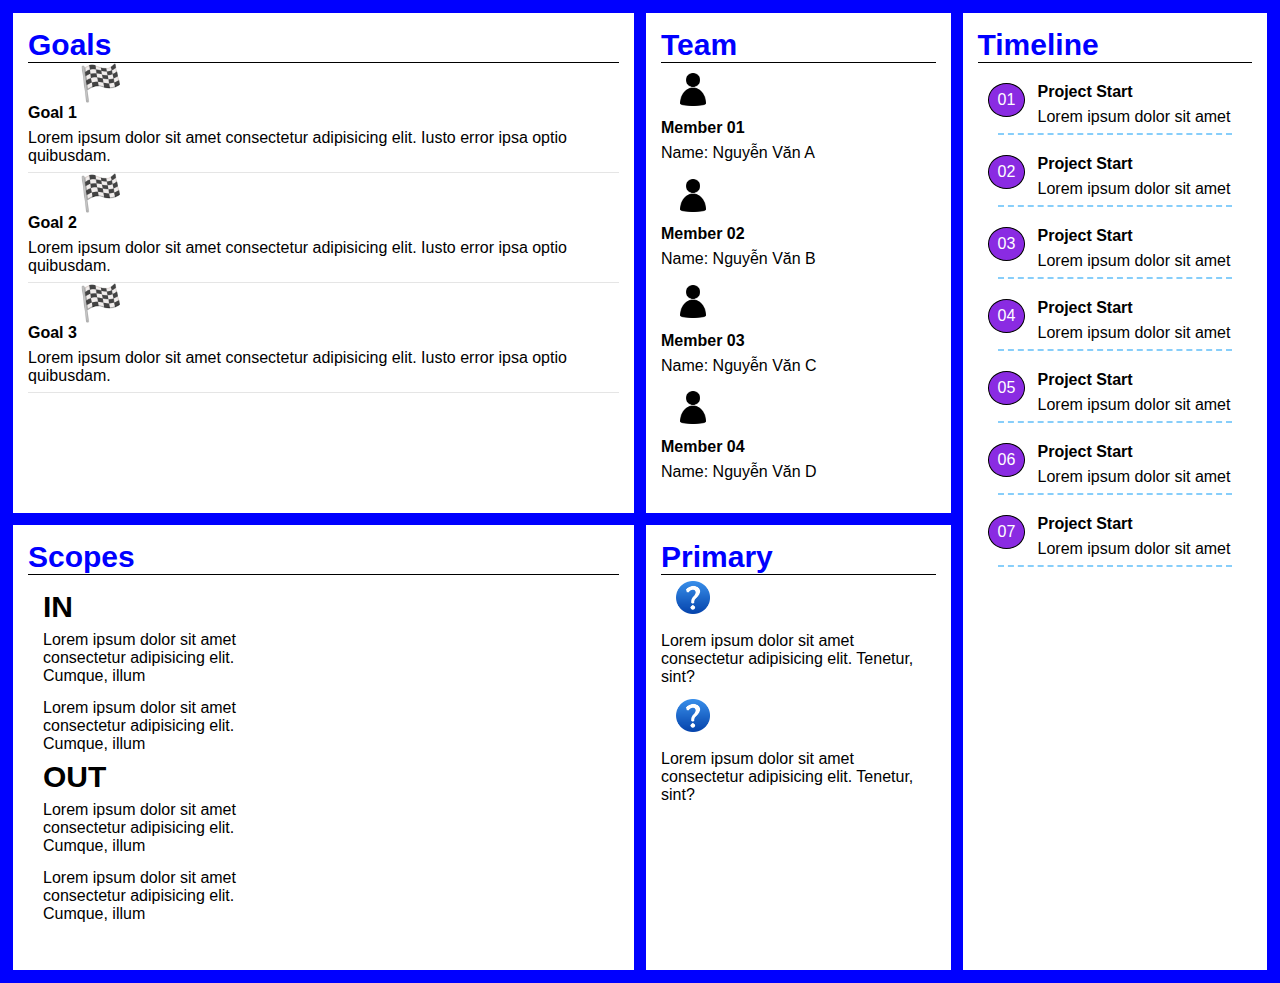
<file: index.html>
<!DOCTYPE html>
<html lang="en">
  <head>
    <meta charset="UTF-8" />
    <meta http-equiv="X-UA-Compatible" content="IE=edge" />
    <meta name="viewport" content="width=device-width, initial-scale=1.0" />
    <link rel="stylesheet" href="css/font.css" />
    <link rel="stylesheet" href="css/index-laptop.css" />
    <link rel="stylesheet" href="css/index-mobile.css" />
    <link rel="stylesheet" href="css/index-tablet.css" />
    <link
      href="https://cdn.jsdelivr.net/npm/bootstrap@5.0.2/dist/css/bootstrap.min.css"
      rel="stylesheet"
      integrity="sha384-EVSTQN3/azprG1Anm3QDgpJLIm9Nao0Yz1ztcQTwFspd3yD65VohhpuuCOmLASjC"
      crossorigin="anonymous"
    />
    <title>Project Charter</title>
  </head>
  <body>
    <section id="goals">
      <h1>Goals</h1>
      <div class="d-lg-flex">
        <div class="flag">🏁</div>
        <div>
          <div class="title">Goal 1</div>
          <div class="content">
            Lorem ipsum dolor sit amet consectetur adipisicing elit. Iusto error
            ipsa optio quibusdam.
          </div>
        </div>
      </div>
      <div class="d-lg-flex">
        <div class="flag">🏁</div>
        <div>
          <div class="title">Goal 2</div>
          <div class="content">
            Lorem ipsum dolor sit amet consectetur adipisicing elit. Iusto error
            ipsa optio quibusdam.
          </div>
        </div>
      </div>
      <div class="d-lg-flex">
        <div class="flag">🏁</div>
        <div>
          <div class="title">Goal 3</div>
          <div class="content">
            Lorem ipsum dolor sit amet consectetur adipisicing elit. Iusto error
            ipsa optio quibusdam.
          </div>
        </div>
      </div>
    </section>
    <section id="scopes">
      <h1>Scopes</h1>
      <div class="d-lg-flex" style="padding: 15px">
        <div class="in-out">
          <div style="font-weight: bold; font-size: 30px">IN</div>
          <div class="content">
            Lorem ipsum dolor sit amet consectetur adipisicing elit. Cumque,
            illum
          </div>
          <div class="content">
            Lorem ipsum dolor sit amet consectetur adipisicing elit. Cumque,
            illum
          </div>
        </div>
        <div class="in-out">
          <div style="font-weight: bold; font-size: 30px">OUT</div>
          <div class="content">
            Lorem ipsum dolor sit amet consectetur adipisicing elit. Cumque,
            illum
          </div>
          <div class="content">
            Lorem ipsum dolor sit amet consectetur adipisicing elit. Cumque,
            illum
          </div>
        </div>
      </div>
    </section>
    <section id="team">
      <h1>Team</h1>
      <div class="d-lg-flex">
        <div class="me-auto ms-auto" style="width: 5vw; padding: 0.75vw 1.5vw">
          <img src="images/icon-human.png" />
        </div>
        <div>
          <div class="title">Member 01</div>
          <div class="content">Name: Nguyễn Văn A</div>
        </div>
      </div>
      <div class="d-lg-flex">
        <div class="me-auto ms-auto" style="width: 5vw; padding: 0.75vw 1.5vw">
          <img src="images/icon-human.png" />
        </div>
        <div>
          <div class="title">Member 02</div>
          <div class="content">Name: Nguyễn Văn B</div>
        </div>
      </div>
      <div class="d-lg-flex">
        <div class="me-auto ms-auto" style="width: 5vw; padding: 0.75vw 1.5vw">
          <img src="images/icon-human.png" />
        </div>
        <div>
          <div class="title">Member 03</div>
          <div class="content">Name: Nguyễn Văn C</div>
        </div>
      </div>
      <div class="d-lg-flex">
        <div class="me-auto ms-auto" style="width: 5vw; padding: 0.75vw 1.5vw">
          <img src="images/icon-human.png" />
        </div>
        <div>
          <div class="title">Member 04</div>
          <div class="content">Name: Nguyễn Văn D</div>
        </div>
      </div>
    </section>
    <section id="primary">
      <h1>Primary</h1>
      <div class="d-lg-flex">
        <div
          class="me-auto ms-auto"
          style="width: 5vw; padding: 0.5vw 1.2vw; align-self: center"
        >
          <img src="images/icon-question.png" />
        </div>
        <div>
          <div class="content">
            Lorem ipsum dolor sit amet consectetur adipisicing elit. Tenetur,
            sint?
          </div>
        </div>
      </div>
      <div class="d-lg-flex">
        <div
          class="me-auto ms-auto"
          style="width: 5vw; padding: 0.5vw 1.2vw; align-self: center"
        >
          <img src="images/icon-question.png" />
        </div>
        <div>
          <div class="content">
            Lorem ipsum dolor sit amet consectetur adipisicing elit. Tenetur,
            sint?
          </div>
        </div>
      </div>
    </section>
    <section id="timeline">
      <h1>Timeline</h1>

      <nav class="Pj01">
        <a href="digital-cv.html">
          <div class="title">Project Start</div>
          <div class="content">Lorem ipsum dolor sit amet</div>
        </a>
      </nav>
      <nav class="Pj02">
        <a href="digital-cv.html">
          <div class="title">Project Start</div>
          <div class="content">Lorem ipsum dolor sit amet</div>
        </a>
      </nav>
      <nav class="Pj03">
        <a href="digital-cv.html">
          <div class="title">Project Start</div>
          <div class="content">Lorem ipsum dolor sit amet</div>
        </a>
      </nav>
      <nav class="Pj04">
        <a href="digital-cv.html">
          <div class="title">Project Start</div>
          <div class="content">Lorem ipsum dolor sit amet</div>
        </a>
      </nav>
      <nav class="Pj05">
        <a href="digital-cv.html">
          <div class="title">Project Start</div>
          <div class="content">Lorem ipsum dolor sit amet</div>
        </a>
      </nav>
      <nav class="Pj06">
        <a href="digital-cv.html">
          <div class="title">Project Start</div>
          <div class="content">Lorem ipsum dolor sit amet</div>
        </a>
      </nav>
      <nav class="Pj07">
        <a href="digital-cv.html">
          <div class="title">Project Start</div>
          <div class="content">Lorem ipsum dolor sit amet</div>
        </a>
      </nav>
    </section>
  </body>
</html>
</file>
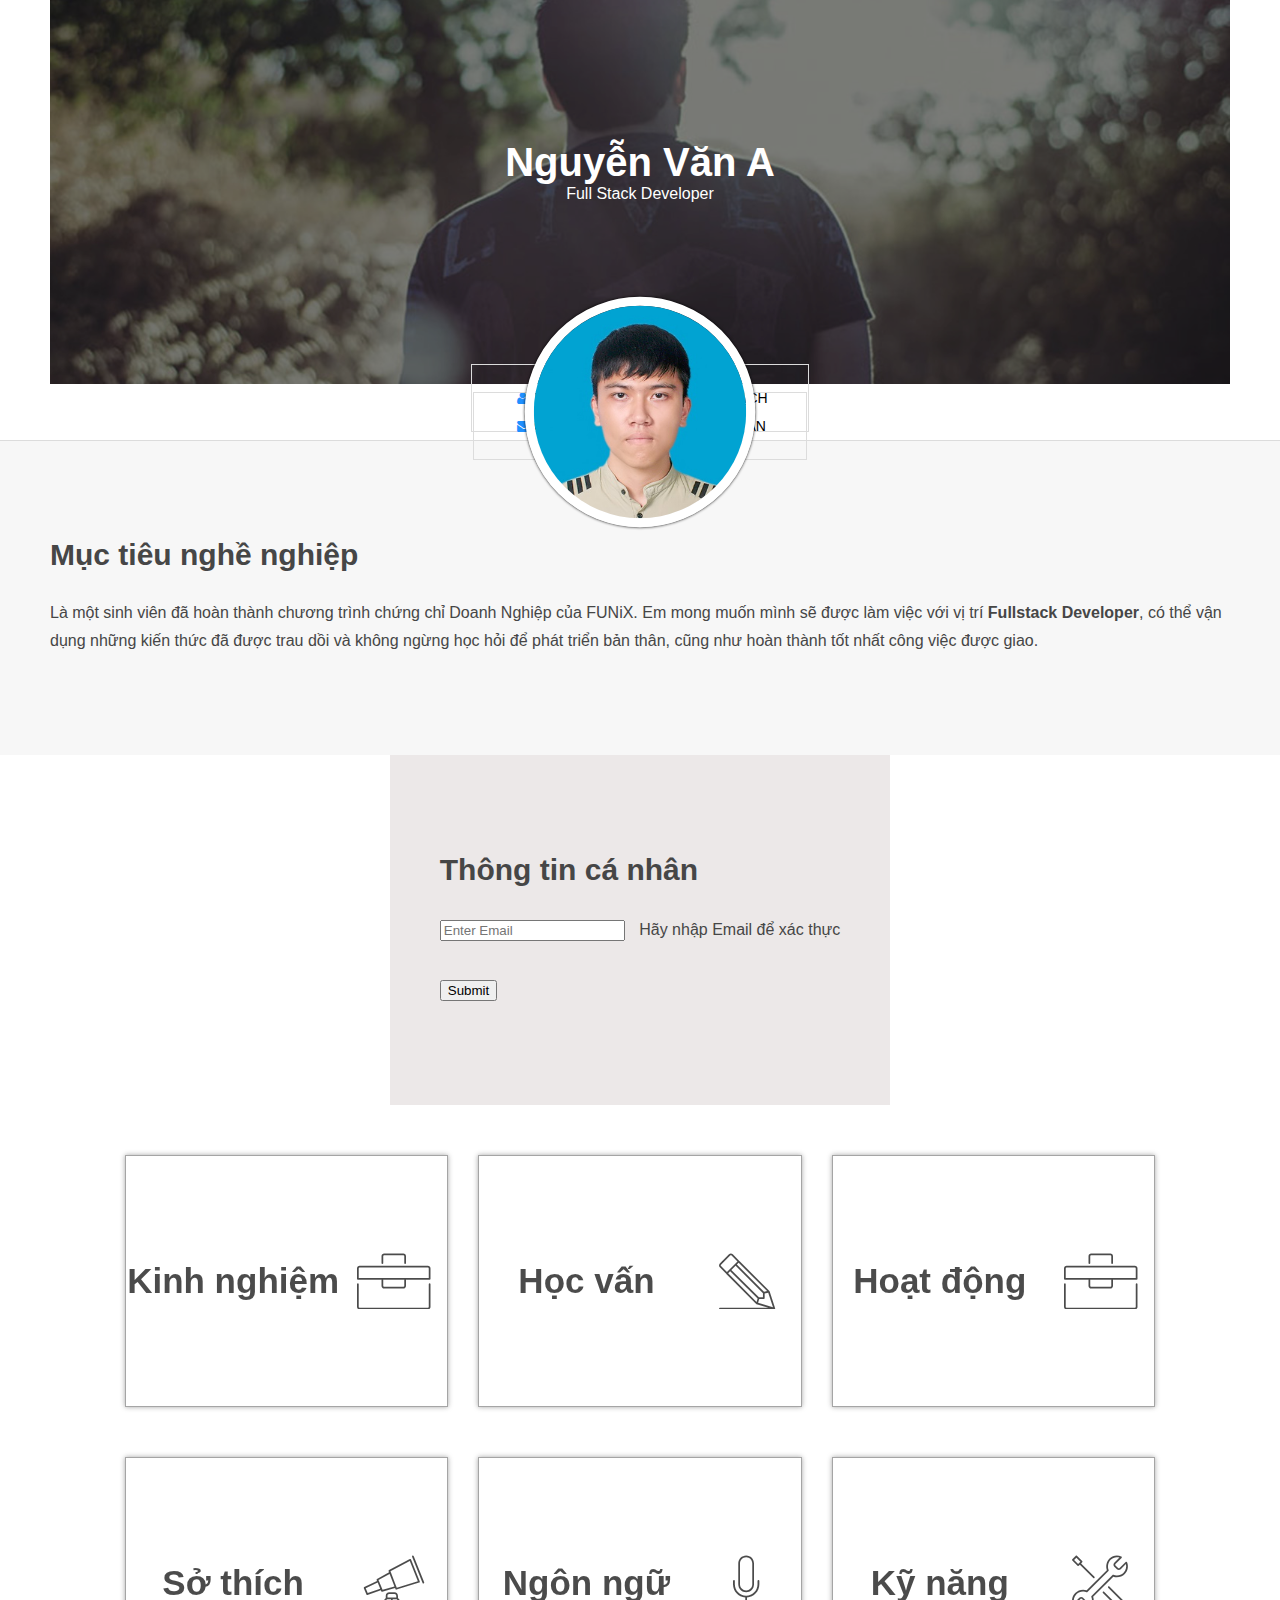
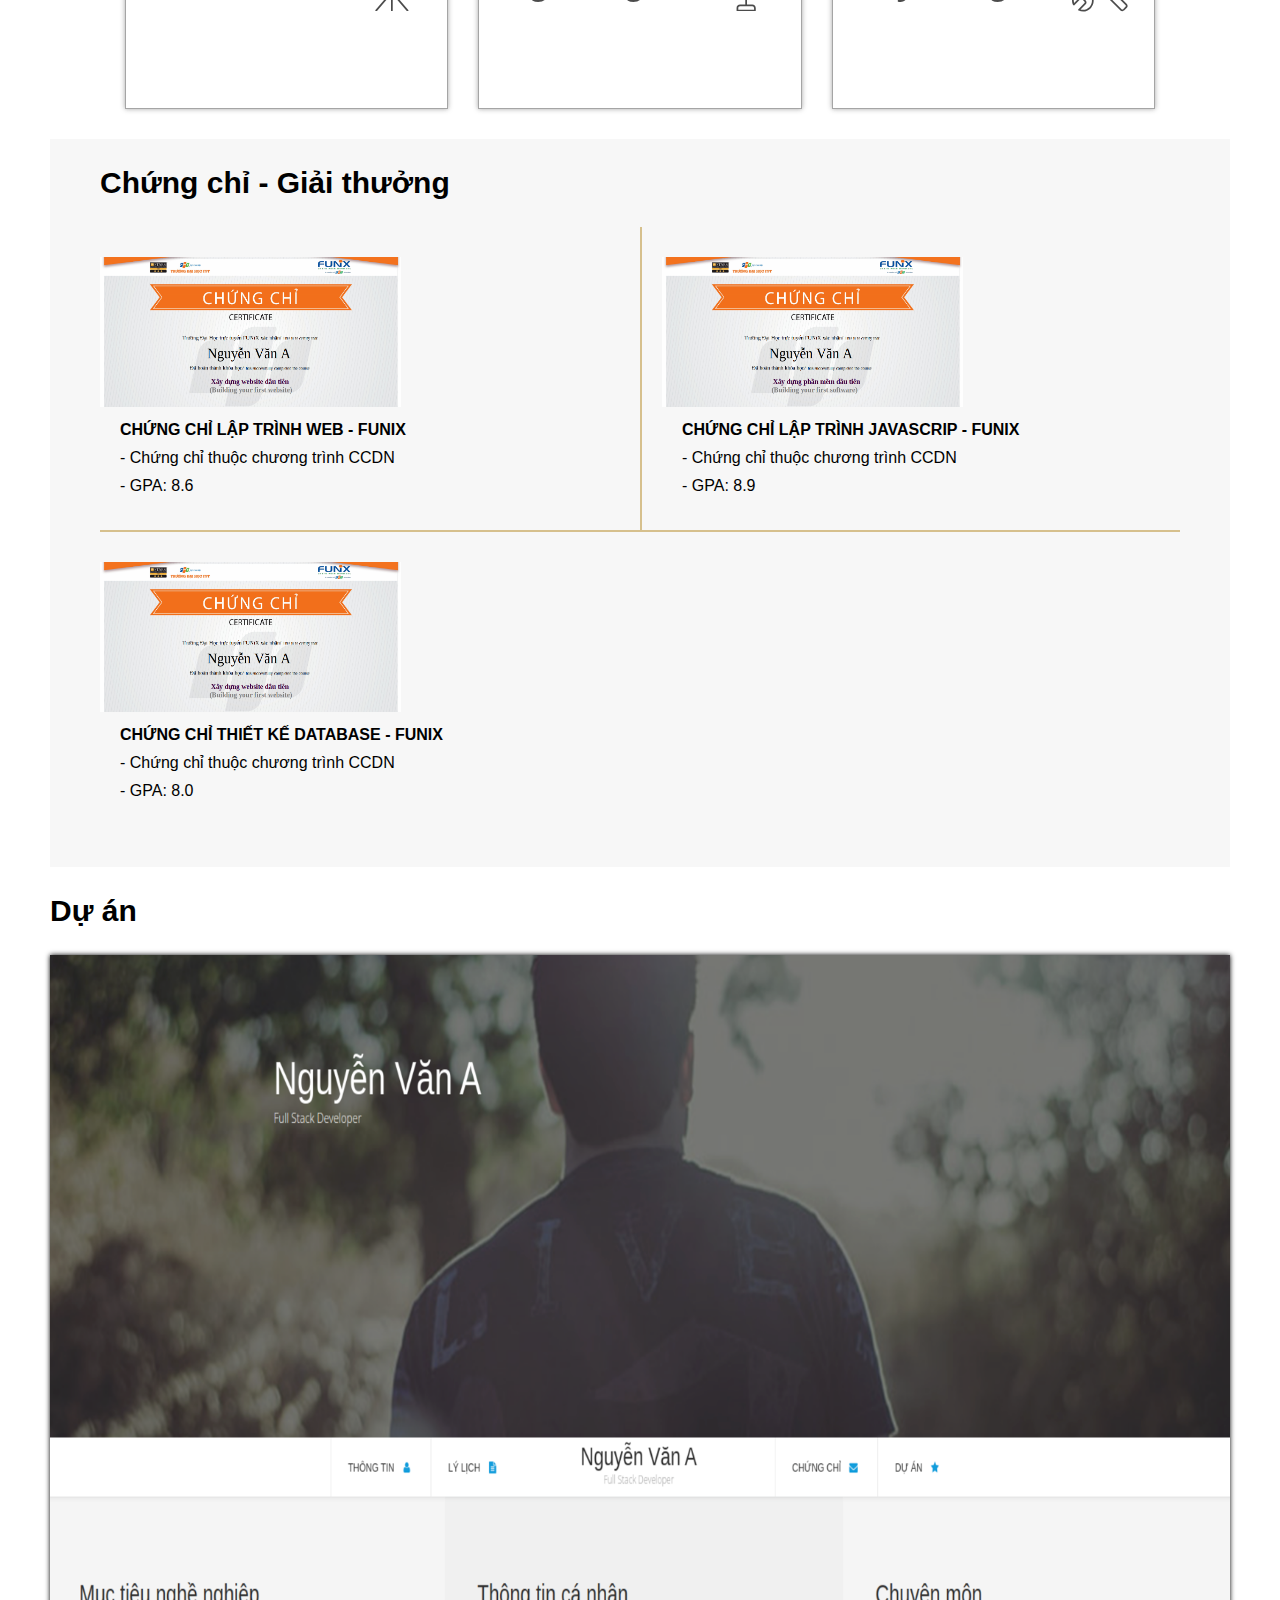
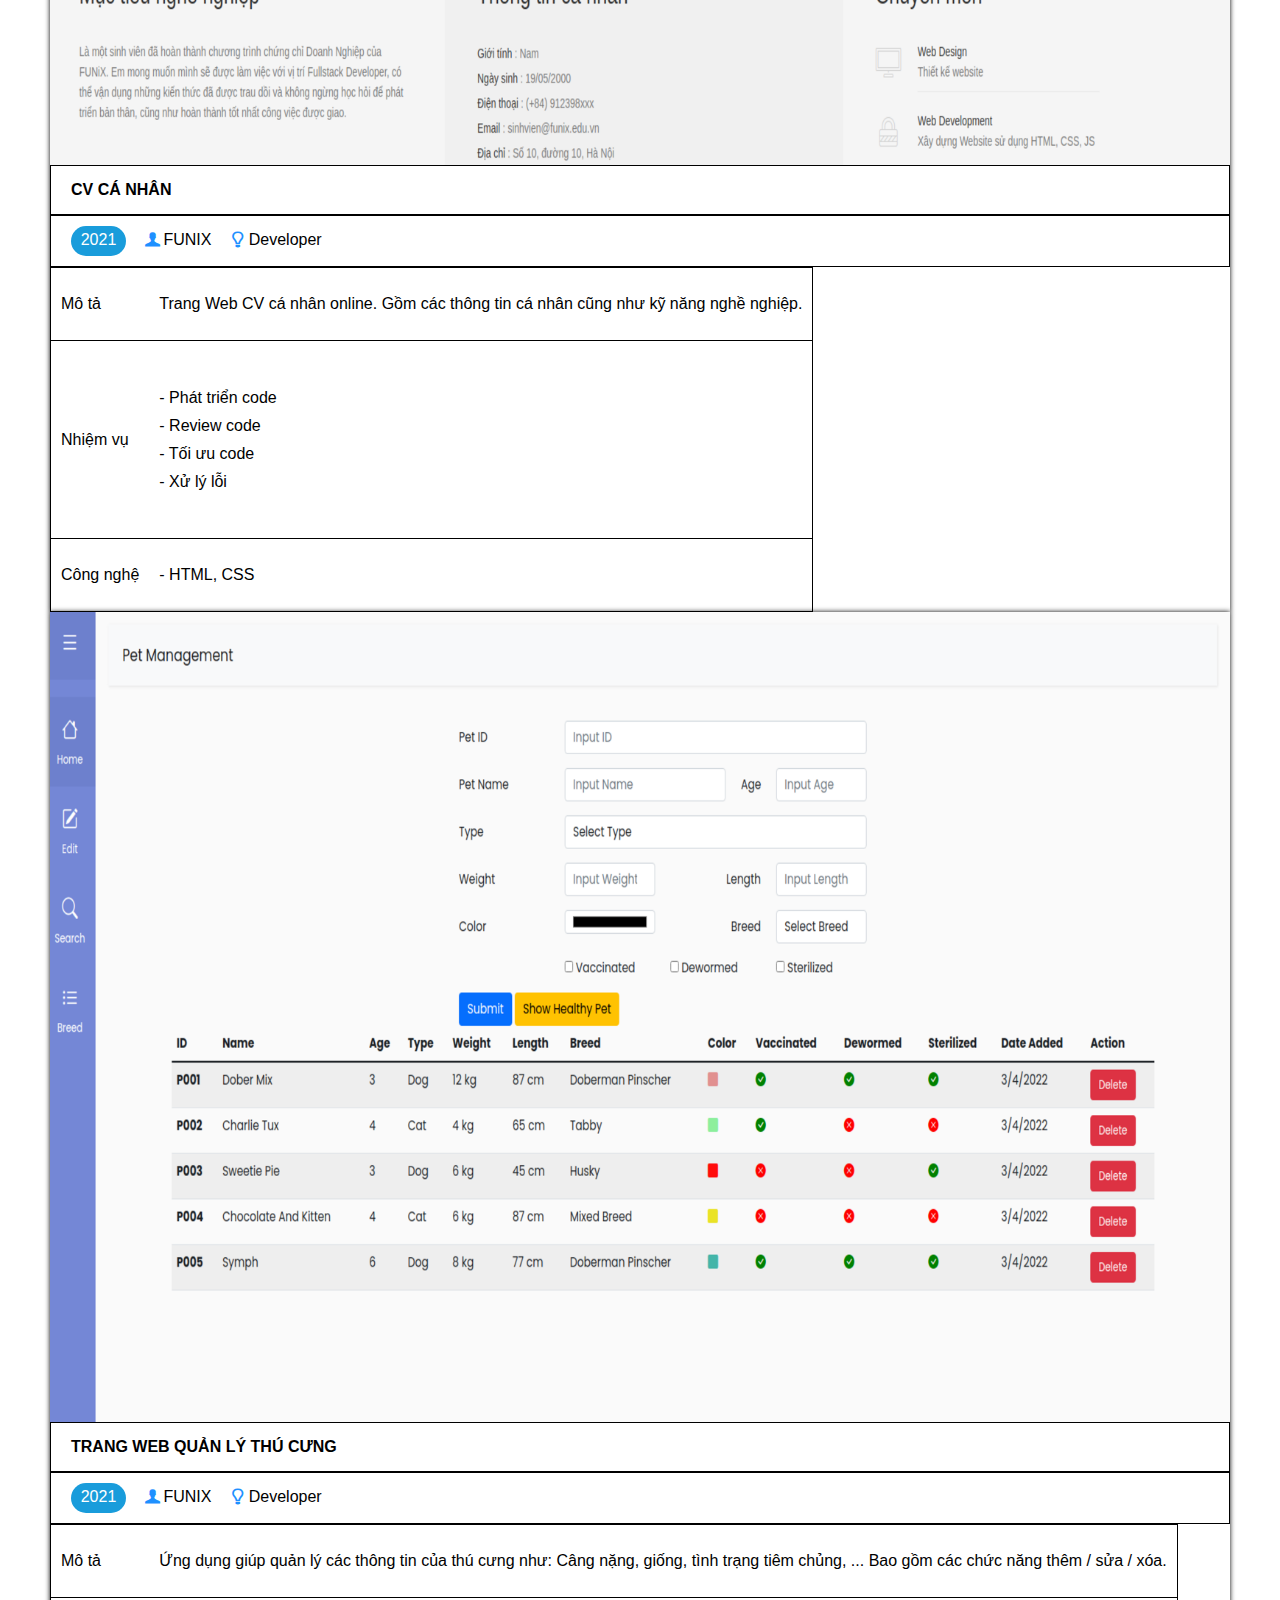
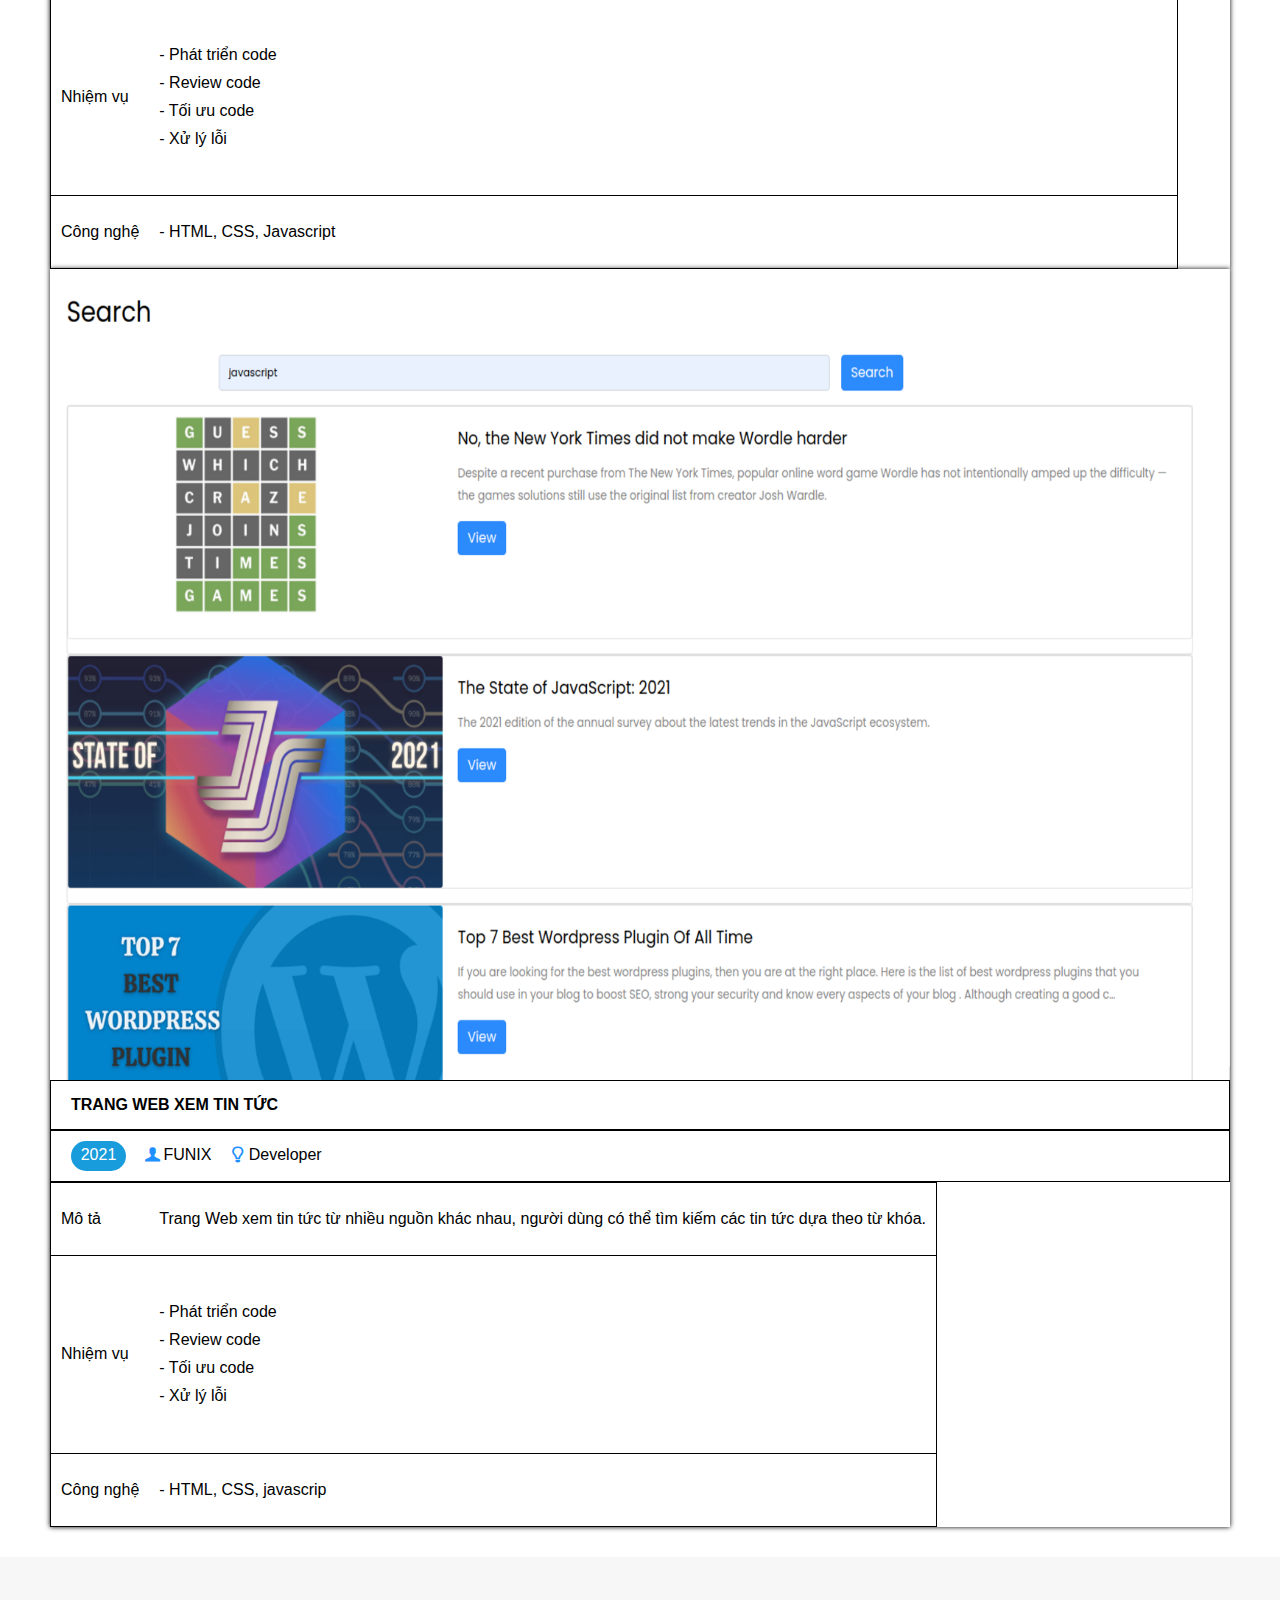
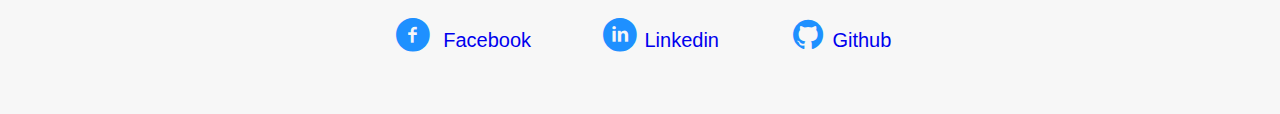
<file: digital-cv.html>
<!DOCTYPE html>
<html lang="en">
  <head>
    <meta charset="UTF-8" />
    <meta http-equiv="X-UA-Compatible" content="IE=edge" />
    <meta name="viewport" content="width=device-width, initial-scale=1.0" />
    <link rel="stylesheet" href="./css/font.css" />
    <link rel="stylesheet" href="./css/laptop.css" />
    <link rel="stylesheet" href="./css/tablet.css" />
    <link rel="stylesheet" href="./css/mobile.css" />
    <title>Assignment 3</title>
    <link
      href="https://cdn.jsdelivr.net/npm/bootstrap@5.0.2/dist/css/bootstrap.min.css"
      rel="stylesheet"
      integrity="sha384-EVSTQN3/azprG1Anm3QDgpJLIm9Nao0Yz1ztcQTwFspd3yD65VohhpuuCOmLASjC"
      crossorigin="anonymous"
    />
  </head>
  <body>
    <div style="position: absolute; left: 0; right: 0; width: 1fr">
      <div id="banner" class="container">
        <img id="banner-img" src="images/banner.jpg" alt="Banner-Image" />

        <div id="name-occupation">
          <h1 id="name">Nguyễn Văn A</h1>
          <span>Full Stack Developer</span>
        </div>
      </div>
    </div>
    <div class="block"></div>
    <section id="nav-bar">
      <nav id="container-bar" class="container d-md-flex">
        <nav class="d-md-flex">
          <a href="#"><i class="icon-user"></i>Thông tin</a>
          <a href="#"><i class="icon-doc-text-inv"></i>Lý lịch </a>
        </nav>
        <nav class="d-md-flex">
          <a href="#"><i class="icon-mail-alt"></i>Chứng chỉ </a>
          <a href="#"><i class="icon-star-1"></i>Dự Án </a>
        </nav>
        <img
          class="d-none d-lg-block"
          id="default-avatar"
          src="images/default-avatar.webp"
          alt="avatar"
        />
      </nav>
    </section>
    <section id="about" class="bg-grey">
      <div id="container-about" class="container d-md-flex">
        <div id="target" class="w-50">
          <h1 class="section-title">Mục tiêu nghề nghiệp</h1>
          <p>
            Là một sinh viên đã hoàn thành chương trình chứng chỉ Doanh Nghiệp
            của FUNiX. Em mong muốn mình sẽ được làm việc với vị trí
            <b>Fullstack Developer</b>, có thể vận dụng những kiến thức đã được
            trau dồi và không ngừng học hỏi để phát triển bản thân, cũng như
            hoàn thành tốt nhất công việc được giao.
          </p>
        </div>
        <div id="personal-info" class="w-50">
          <h1 class="section-title">Thông tin cá nhân</h1>
          <div id="form">
            <div id="err-email" class="hidden">Hãy nhập đúng email</div>
            <form action="">
              <input
                type="email"
                class="form-control"
                placeholder="Enter Email"
                id="email"
              />

              <label for="email" style="padding-left: 10px"
                >Hãy nhập Email để xác thực</label
              ><br /><br />
            </form>
            <button id="submit" type="submit" class="btn btn-primary">
              Submit
            </button>
          </div>
          <div id="show" class="hidden">
            <ul class="mt-40 info">
              <li><span>Giới tính</span> : Nam</li>
              <li><span>Ngày sinh</span> : 19/05/2000</li>
              <li><span>Điện thoại</span> : (+84) 912398xxx</li>
              <li><span>Email</span> : sinhvien@funix.edu.vn</li>
              <li><span>Địa chỉ</span> : Số 10, đường 10, Hà Nội</li>
              <li><span>Website</span> : https://abc.tech</li>
            </ul>
            <ul id="list-icon">
              <li>
                <a href="#"><i class="icon-twitter"></i></a>
              </li>
              <li>
                <a href="#"><i class="icon-facebook"></i></a>
              </li>
              <li>
                <a href="#"><i class="icon-gplus"></i></a>
              </li>
              <li>
                <a href="#"><i class="icon-linkedin"></i></a>
              </li>
            </ul>
          </div>
        </div>
      </div>
    </section>

    <section id="job-info">
      <div class="container">
        <div id="experience">
          <h1>Kinh nghiệm</h1>
          <i class="ic-toolbox"></i>
          <ul class="hidden view-more">
            <li>
              <p><b>Full Stack Developer - Công ty Y</b></p>
              <div class="content">
                <em>05/2022 - </em>
                <p class="present">Hiện tại</p>
                <p>
                  - Xây dựng, phát triển Website dựa trên thiết kế và yêu cầu đã
                  có.
                </p>
                <p>
                  - Phân tích và thiết kế Database, sử dụng các hệ quản trị
                  CSDL(MySQL, SQLSever, NoSQL,...) và viết được các câu truy
                  vấn.
                </p>
                <p>
                  - Sử dụng ngôn ngữ server-side (Python, Java, ...) để xây dựng
                  các Web Service.
                </p>
              </div>
            </li>
            <li>
              <p><b>Web Designer - Công ty X</b></p>
              <div class="content">
                <em>06/2021 - 04/2022</em>
                <p>- Thiết kế Website dựa trên yêu cầu của khách hàng.</p>
                <p>- Sử dụng các công cụ: Figma, Canva, PTS.</p>
              </div>
            </li>
          </ul>
          <button class="more hidden hover">
            <div class="triangle-down"></div>
            VIEW MORE</button
          ><button class="less hidden">
            <div class="triangle"></div>
            VIEW LESS
          </button>
        </div>
        <div id="education">
          <h1>Học vấn</h1>
          <i class="ic-pencil"></i>
          <ul class="hidden view-more">
            <li>
              <p><b>FUNIX</b></p>
              <div class="content">
                <em>06/2021 - 05/2022</em>
                <p>- Tốt nghiệp chứng chỉ doanh nghiệp nhánh Fullstack.</p>
                <p>- GPA: 9/10</p>
              </div>
            </li>
            <li>
              <p><b>Cử nhân - ĐH FPT</b></p>
              <div class="content">
                <em>08/2016 - 07/2019</em>
                <p>- Chuyên ngành: Kỹ thuật phần mềm</p>
                <p>- GPA: 3.2/4</p>
              </div>
            </li>
          </ul>
          <button class="more hidden hover">
            <div class="triangle-down"></div>
            VIEW MORE</button
          ><button class="less hidden">
            <div class="triangle"></div>
            VIEW LESS
          </button>
        </div>
        <div id="activity">
          <h1>Hoạt động</h1>
          <i class="ic-toolbox"></i>
          <ul class="hidden view-more">
            <li>
              <p><b>FPT Edu Hackathon 2019</b></p>
              <div class="content">
                <em>03/2019 - 05/2019</em>
                <p>- Giải 3 bảng A</p>
                <p>- Đề tài: Trang web về phân loại rác thải.</p>
              </div>
            </li>
            <li>
              <p><b>Câu lạc bộ Z</b></p>
              <div class="content">
                <em>08/2016 - 08/2017</em>
                <p>- Trưởng ban chuyên môn</p>
              </div>
            </li>
          </ul>
          <button class="more hidden hover">
            <div class="triangle-down"></div>
            VIEW MORE</button
          ><button class="less hidden">
            <div class="triangle"></div>
            VIEW LESS
          </button>
        </div>
        <div id="hobby">
          <h1>Sở thích</h1>
          <i class="ic-telescope"></i>
          <div style="width: 90%" class="hidden view-more">
            <div class="container-hobby" style="padding: 0px">
              <i class="ic-megaphone"></i><i class="ic-strategy"></i
              ><i class="ic-hotairballoon"></i><i class="ic-basket"></i>
            </div>
            <div class="container-hobby" style="padding: 0px">
              <div>Âm nhạc</div>
              <div>Chơi game</div>
              <div>Du lịch</div>
              <div>Nấu ăn</div>
            </div>
          </div>
          <button class="more hidden hover">
            <div class="triangle-down"></div>
            VIEW MORE</button
          ><button class="less hidden">
            <div class="triangle"></div>
            VIEW LESS
          </button>
        </div>
        <div id="langue">
          <h1>Ngôn ngữ</h1>
          <i class="ic-mic"></i>
          <div class="hidden view-more">
            <div>Tiếng Anh - IELTS 7.0</div>
            <div class="skill-bar">
              <span class="color"></span>
              <span class="color"></span><span class="uncolor"></span>
            </div>
            <div>Tiếng Nhật - JLPT N4</div>
            <div class="skill-bar">
              <span class="color"></span>
              <span class="uncolor"></span><span class="uncolor"></span>
            </div>
          </div>
          <button class="more hidden hover">
            <div class="triangle-down"></div>
            VIEW MORE</button
          ><button class="less hidden">
            <div class="triangle"></div>
            VIEW LESS
          </button>
        </div>
        <div id="skill">
          <h1>Kỹ năng</h1>
          <i class="ic-tools-2"></i>
          <div class="hidden view-more">
            <div>HTML/CSS: Fundamental</div>
            <div class="skill-bar">
              <span class="color"></span>
              <span class="uncolor"></span><span class="uncolor"></span>
            </div>
            <div>Javascript: intermediate</div>
            <div class="skill-bar">
              <span class="color"></span>
              <span class="color"></span><span class="uncolor"></span>
            </div>
            <div>NodeJS: Intermediate</div>
            <div class="skill-bar">
              <span class="color"></span>
              <span class="color"></span><span class="uncolor"></span>
            </div>
            <div>Bootstrap 5: Fundamental</div>
            <div class="skill-bar">
              <span class="color"></span>
              <span class="uncolor"></span><span class="uncolor"></span>
            </div>
          </div>
          <button class="more hidden hover">
            <div class="triangle-down"></div>
            VIEW MORE</button
          ><button class="less hidden">
            <div class="triangle"></div>
            VIEW LESS
          </button>
        </div>
      </div>
    </section>
    <section id="certificate" class="bg-grey">
      <div class="container">
        <h1 class="section-title text-center text-md-start">
          Chứng chỉ - Giải thưởng
        </h1>
        <div class="certificate-grid">
          <div class="d-lg-flex">
            <img src="images/Cert_DBI.png" alt="Web-funix" />
            <div class="certificate-content">
              <div>
                <b style="text-transform: uppercase"
                  >chứng chỉ lập trình web - funix</b
                >
              </div>
              <div>- Chứng chỉ thuộc chương trình CCDN</div>
              <div>- GPA: 8.6</div>
            </div>
          </div>
          <div class="d-lg-flex">
            <img src="images/Cert_PRF.png" alt="javascrip-funix" />
            <div class="certificate-content">
              <div>
                <b style="text-transform: uppercase"
                  >chứng chỉ lập trình javascrip - funix</b
                >
              </div>
              <div>- Chứng chỉ thuộc chương trình CCDN</div>
              <div>- GPA: 8.9</div>
            </div>
          </div>
          <div class="d-lg-flex">
            <img src="images/Cert_WEB.png" alt="database-funix" />
            <div class="certificate-content">
              <div>
                <b style="text-transform: uppercase"
                  >chứng chỉ thiết kế database - funix</b
                >
              </div>
              <div>- Chứng chỉ thuộc chương trình CCDN</div>
              <div>- GPA: 8.0</div>
            </div>
          </div>
        </div>
      </div>
    </section>

    <section id="project">
      <div class="container text-center text-md-start">
        <h1 class="section-title">Dự án</h1>
        <div class="d-md-flex project-flex">
          <div id="project1" class="project">
            <img src="images/project_1.png" alt="Project-CV" />
            <div><b class="project-title">CV CÁ NHÂN</b></div>
            <div class="project-title">
              <p class="year-border">2021</p>
              <div><i class="icon-user-1"></i>FUNIX</div>
              <div><i class="icon-lamp"></i>Developer</div>
            </div>
            <table>
              <tr>
                <td>Mô tả</td>
                <td>
                  Trang Web CV cá nhân online. Gồm các thông tin cá nhân cũng
                  như kỹ năng nghề nghiệp.
                </td>
              </tr>
              <tr>
                <td>Nhiệm vụ</td>
                <td>
                  - Phát triển code <br />- Review code <br />- Tối ưu code
                  <br />- Xử lý lỗi
                </td>
              </tr>
              <tr>
                <td>Công nghệ</td>
                <td>- HTML, CSS</td>
              </tr>
            </table>
          </div>
          <div id="project2" class="project">
            <img src="images/project_2.png" alt="Project-Web-Sale" />
            <div><b class="project-title">TRANG WEB QUẢN LÝ THÚ CƯNG</b></div>
            <div class="project-title">
              <p class="year-border">2021</p>
              <div><i class="icon-user-1"></i>FUNIX</div>
              <div><i class="icon-lamp"></i>Developer</div>
            </div>
            <table>
              <tr>
                <td>Mô tả</td>
                <td>
                  Ứng dụng giúp quản lý các thông tin của thú cưng như: Câng
                  nặng, giống, tình trạng tiêm chủng, ... Bao gồm các chức năng
                  thêm / sửa / xóa.
                </td>
              </tr>
              <tr>
                <td>Nhiệm vụ</td>
                <td>
                  - Phát triển code <br />- Review code <br />- Tối ưu code
                  <br />- Xử lý lỗi
                </td>
              </tr>
              <tr>
                <td>Công nghệ</td>
                <td>- HTML, CSS, Javascript</td>
              </tr>
            </table>
          </div>
          <div id="project3" class="project">
            <img src="images/project_3.png" alt="Project-Web-News" />
            <div><b class="project-title">TRANG WEB XEM TIN TỨC</b></div>
            <div class="project-title">
              <p class="year-border">2021</p>
              <div><i class="icon-user-1"></i>FUNIX</div>
              <div><i class="icon-lamp"></i>Developer</div>
            </div>
            <table>
              <tr>
                <td>Mô tả</td>
                <td>
                  Trang Web xem tin tức từ nhiều nguồn khác nhau, người dùng có
                  thể tìm kiếm các tin tức dựa theo từ khóa.
                </td>
              </tr>
              <tr>
                <td>Nhiệm vụ</td>
                <td>
                  - Phát triển code <br />- Review code <br />- Tối ưu code
                  <br />- Xử lý lỗi
                </td>
              </tr>
              <tr>
                <td>Công nghệ</td>
                <td>- HTML, CSS, javascrip</td>
              </tr>
            </table>
          </div>
        </div>
      </div>
    </section>

    <section id="footer" class="bg-grey">
      <div class="container">
        <ul>
          <li>
            <a href="#"><i class="icon-facebook-circled"></i> Facebook</a>
          </li>
          <li>
            <a href="#"><i class="icon-linkedin-circled"></i>Linkedin</a>
          </li>
          <li>
            <a href="#"><i class="icon-github-circled"></i>Github</a>
          </li>
        </ul>
      </div>
    </section>
    <script src="script.js"></script>
  </body>
</html>
</file>
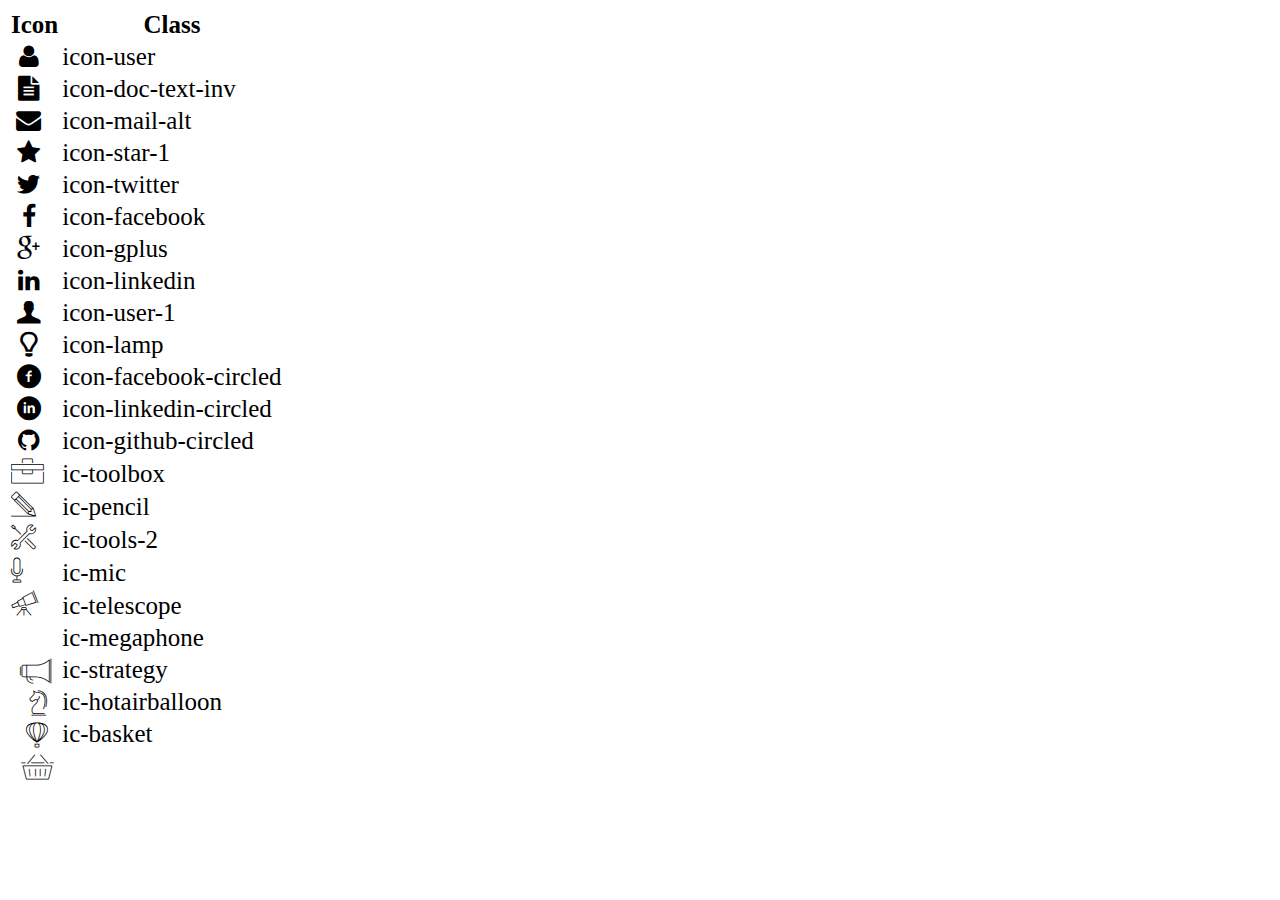
<file: icon-list.html>
<!DOCTYPE html>
<html lang="en">

<head>
    <meta charset="UTF-8">
    <meta http-equiv="X-UA-Compatible" content="IE=edge">
    <meta name="viewport" content="width=device-width, initial-scale=1.0">
    <link rel="stylesheet" href="css/font.css">
    <title>Icon List</title>
</head>

<body>
    <table style="font-size: 25px;">
        <thead>
            <tr>
                <th>Icon</th>
                <th>Class</th>
            </tr>
        </thead>
        <tbody>
            <tr>
                <td><i class="icon-user"></i></td>
                <td>icon-user</td>
            </tr>
            <tr>
                <td><i class="icon-doc-text-inv"></i></td>
                <td>icon-doc-text-inv</td>
            </tr>
            <tr>
                <td><i class="icon-mail-alt"></i></td>
                <td>icon-mail-alt</td>
            </tr>
            <tr>
                <td><i class="icon-star-1"></i></td>
                <td>icon-star-1</td>
            </tr>
            <tr>
                <td><i class="icon-twitter"></i></td>
                <td>icon-twitter</td>
            </tr>
            <tr>
                <td><i class="icon-facebook"></i></td>
                <td>icon-facebook</td>
            </tr>
            <tr>
                <td><i class="icon-gplus"></i></td>
                <td>icon-gplus</td>
            </tr>
            <tr>
                <td><i class="icon-linkedin"></i></td>
                <td>icon-linkedin</td>
            </tr>
            <tr>
                <td><i class="icon-user-1"></i></td>
                <td>icon-user-1</td>
            </tr>
            <tr>
                <td><i class="icon-lamp"></i></td>
                <td>icon-lamp</td>
            </tr>
            <tr>
                <td><i class="icon-facebook-circled"></i></td>
                <td>icon-facebook-circled</td>
            </tr>
            <tr>
                <td><i class="icon-linkedin-circled"></i></td>
                <td>icon-linkedin-circled</td>
            </tr>
            <tr>
                <td><i class="icon-github-circled"></i></td>
                <td>icon-github-circled</td>
            </tr>
            <tr>
                <td><i class="ic-toolbox"></i></td>
                <td>ic-toolbox</td>
            </tr>
            <tr>
                <td><i class="ic-pencil"></i></td>
                <td>ic-pencil</td>
            </tr>
            <tr>
                <td><i class="ic-tools-2"></i></td>
                <td>ic-tools-2</td>
            </tr>

            <tr>
                <td><i class="ic-mic"></i></td>
                <td>ic-mic</td>
            </tr>
            <tr>
                <td><i class="ic-telescope"></i></td>
                <td>ic-telescope</td>
            </tr>
            <tr>
                <td><i class="ic-megaphone"></i></td>
                <td>ic-megaphone</td>
            </tr>
            <tr>
                <td><i class="ic-strategy"></i></td>
                <td>ic-strategy</td>
            </tr>
            <tr>
                <td><i class="ic-hotairballoon"></i></td>
                <td>ic-hotairballoon</td>
            </tr>
            <tr>
                <td><i class="ic-basket"></i></td>
                <td>ic-basket</td>
            </tr>
        </tbody>
    </table>
</body>

</html>
</file>
<file: css/font.css>
@font-face {
  font-family: "open_sanslight";
  src: url("../fonts/OpenSans-Light-webfont.eot");
  src: url("../fonts/OpenSans-Light-webfont.eot#iefix")
      format("embedded-opentype"),
    url("../fonts/OpenSans-Light-webfont.woff") format("woff"),
    url("../fonts/OpenSans-Light-webfont.ttf") format("truetype"),
    url("../fonts/OpenSans-Light-webfont.svg#open_sanslight") format("svg");
  font-weight: normal;
  font-style: normal;
}

@font-face {
  font-family: "open_sansitalic";
  src: url("../fonts/OpenSans-Italic-webfont.eot");
  src: url("../fonts/OpenSans-Italic-webfont.eot#iefix")
      format("embedded-opentype"),
    url("../fonts/OpenSans-Italic-webfont.woff") format("woff"),
    url("../fonts/OpenSans-Italic-webfont.ttf") format("truetype"),
    url("../fonts/OpenSans-Italic-webfont.svg#open_sansitalic") format("svg");
  font-weight: normal;
  font-style: normal;
}

@font-face {
  font-family: "open_sanssemibold";
  src: url("../fonts/OpenSans-Semibold-webfont.eot");
  src: url("../fonts/OpenSans-Semibold-webfont.eot#iefix")
      format("embedded-opentype"),
    url("../fonts/OpenSans-Semibold-webfont.woff") format("woff"),
    url("../fonts/OpenSans-Semibold-webfont.ttf") format("truetype"),
    url("../fonts/OpenSans-Semibold-webfont.svg#open_sanssemibold")
      format("svg");
  font-weight: normal;
  font-style: normal;
}

@font-face {
  font-family: "open_sanslight_italic";
  src: url("../fonts/OpenSans-LightItalic-webfont.eot");
  src: url("../fonts/OpenSans-LightItalic-webfont.eot#iefix")
      format("embedded-opentype"),
    url("../fonts/OpenSans-LightItalic-webfont.woff") format("woff"),
    url("../fonts/OpenSans-LightItalic-webfont.ttf") format("truetype"),
    url("../fonts/OpenSans-LightItalic-webfont.svg#open_sanslight_italic")
      format("svg");
  font-weight: normal;
  font-style: normal;
}

@font-face {
  font-family: "open_sansregular";
  src: url("../fonts/OpenSans-Regular-webfont.eot");
  src: url("../fonts/OpenSans-Regular-webfont.eot#iefix")
      format("embedded-opentype"),
    url("../fonts/OpenSans-Regular-webfont.woff") format("woff"),
    url("../fonts/OpenSans-Regular-webfont.ttf") format("truetype"),
    url("../fonts/OpenSans-Regular-webfont.svg#open_sansregular") format("svg");
  font-weight: normal;
  font-style: normal;
}

@font-face {
  font-family: "fontello";
  src: url("../fonts/fontello.eot");
  src: url("../fonts/fontello.eot#iefix") format("embedded-opentype"),
    url("../fonts/fontello.woff") format("woff"),
    url("../fonts/fontello.ttf") format("truetype"),
    url("../fonts/fontello.svg#fontello") format("svg");
  font-weight: normal;
  font-style: normal;
}

[class^="icon-"]:before,
[class*=" icon-"]:before {
  font-family: "fontello";
  font-style: normal;
  font-weight: normal;
  speak: none;

  display: inline-block;
  text-decoration: inherit;
  width: 1em;
  margin-right: 0.2em;
  text-align: center;
  /* opacity: .8; */

  /* For safety - reset parent styles, that can break glyph codes*/
  font-variant: normal;
  text-transform: none;

  /* fix buttons height, for twitter bootstrap */
  line-height: 1em;

  /* Animation center compensation - margins should be symmetric */
  /* remove if not needed */
  margin-left: 0.2em;

  /* you can be more comfortable with increased icons size */
  /* font-size: 120%; */

  /* Font smoothing. That was taken from TWBS */
  -webkit-font-smoothing: antialiased;
  -moz-osx-font-smoothing: grayscale;

  /* Uncomment for 3D effect */
  /* text-shadow: 1px 1px 1px rgba(127, 127, 127, 0.3); */
}

.icon-emo-happy:before {
  content: "\e800";
}

/* '' */
.icon-emo-wink:before {
  content: "\e801";
}

/* '' */
.icon-emo-wink2:before {
  content: "\e802";
}

/* '' */
.icon-emo-unhappy:before {
  content: "\e803";
}

/* '' */
.icon-emo-sleep:before {
  content: "\e804";
}

/* '' */
.icon-emo-thumbsup:before {
  content: "\e805";
}

/* '' */
.icon-emo-devil:before {
  content: "\e806";
}

/* '' */
.icon-emo-surprised:before {
  content: "\e807";
}

/* '' */
.icon-emo-tongue:before {
  content: "\e808";
}

/* '' */
.icon-emo-coffee:before {
  content: "\e809";
}

/* '' */
.icon-emo-sunglasses:before {
  content: "\e80a";
}

/* '' */
.icon-emo-displeased:before {
  content: "\e80b";
}

/* '' */
.icon-emo-beer:before {
  content: "\e80c";
}

/* '' */
.icon-emo-grin:before {
  content: "\e80d";
}

/* '' */
.icon-emo-angry:before {
  content: "\e80e";
}

/* '' */
.icon-emo-saint:before {
  content: "\e80f";
}

/* '' */
.icon-emo-cry:before {
  content: "\e810";
}

/* '' */
.icon-emo-shoot:before {
  content: "\e811";
}

/* '' */
.icon-emo-squint:before {
  content: "\e812";
}

/* '' */
.icon-emo-laugh:before {
  content: "\e813";
}

/* '' */
.icon-spin1:before {
  content: "\e814";
}

/* '' */
.icon-spin2:before {
  content: "\e815";
}

/* '' */
.icon-spin3:before {
  content: "\e816";
}

/* '' */
.icon-spin4:before {
  content: "\e817";
}

/* '' */
.icon-spin5:before {
  content: "\e818";
}

/* '' */
.icon-spin6:before {
  content: "\e819";
}

/* '' */
.icon-firefox:before {
  content: "\e81a";
}

/* '' */
.icon-chrome:before {
  content: "\e81b";
}

/* '' */
.icon-opera:before {
  content: "\e81c";
}

/* '' */
.icon-ie:before {
  content: "\e81d";
}

/* '' */
.icon-crown:before {
  content: "\e81e";
}

/* '' */
.icon-crown-plus:before {
  content: "\e81f";
}

/* '' */
.icon-crown-minus:before {
  content: "\e820";
}

/* '' */
.icon-marquee:before {
  content: "\e821";
}

/* '' */
.icon-glass:before {
  content: "\e822";
}

/* '' */
.icon-music:before {
  content: "\e823";
}

/* '' */
.icon-search:before {
  content: "\e824";
}

/* '' */
.icon-mail:before {
  content: "\e825";
}

/* '' */
.icon-mail-alt:before {
  content: "\e826";
}

/* '' */
.icon-mail-squared:before {
  content: "\e827";
}

/* '' */
.icon-heart:before {
  content: "\e828";
}

/* '' */
.icon-heart-empty:before {
  content: "\e829";
}

/* '' */
.icon-star-1:before {
  content: "\e82a";
}

/* '' */
.icon-star-empty-1:before {
  content: "\e82b";
}

/* '' */
.icon-star-half:before {
  content: "\e82c";
}

/* '' */
.icon-star-half-alt:before {
  content: "\e82d";
}

/* '' */
.icon-user:before {
  content: "\e82e";
}

/* '' */
.icon-user-plus:before {
  content: "\e82f";
}

/* '' */
.icon-user-times:before {
  content: "\e830";
}

/* '' */
.icon-users:before {
  content: "\e831";
}

/* '' */
.icon-male:before {
  content: "\e832";
}

/* '' */
.icon-female:before {
  content: "\e833";
}

/* '' */
.icon-child:before {
  content: "\e834";
}

/* '' */
.icon-user-secret:before {
  content: "\e835";
}

/* '' */
.icon-video:before {
  content: "\e836";
}

/* '' */
.icon-videocam:before {
  content: "\e837";
}

/* '' */
.icon-picture:before {
  content: "\e838";
}

/* '' */
.icon-camera:before {
  content: "\e839";
}

/* '' */
.icon-camera-alt:before {
  content: "\e83a";
}

/* '' */
.icon-th-large:before {
  content: "\e83b";
}

/* '' */
.icon-th:before {
  content: "\e83c";
}

/* '' */
.icon-th-list:before {
  content: "\e83d";
}

/* '' */
.icon-ok:before {
  content: "\e83e";
}

/* '' */
.icon-ok-circled:before {
  content: "\e83f";
}

/* '' */
.icon-ok-circled2:before {
  content: "\e840";
}

/* '' */
.icon-ok-squared:before {
  content: "\e841";
}

/* '' */
.icon-cancel:before {
  content: "\e842";
}

/* '' */
.icon-cancel-circled:before {
  content: "\e843";
}

/* '' */
.icon-cancel-circled2:before {
  content: "\e844";
}

/* '' */
.icon-plus:before {
  content: "\e845";
}

/* '' */
.icon-plus-circled:before {
  content: "\e846";
}

/* '' */
.icon-plus-squared:before {
  content: "\e847";
}

/* '' */
.icon-plus-squared-alt:before {
  content: "\e848";
}

/* '' */
.icon-minus:before {
  content: "\e849";
}

/* '' */
.icon-minus-circled:before {
  content: "\e84a";
}

/* '' */
.icon-minus-squared:before {
  content: "\e84b";
}

/* '' */
.icon-minus-squared-alt:before {
  content: "\e84c";
}

/* '' */
.icon-help:before {
  content: "\e84d";
}

/* '' */
.icon-help-circled:before {
  content: "\e84e";
}

/* '' */
.icon-info-circled:before {
  content: "\e84f";
}

/* '' */
.icon-info:before {
  content: "\e850";
}

/* '' */
.icon-home:before {
  content: "\e851";
}

/* '' */
.icon-link:before {
  content: "\e852";
}

/* '' */
.icon-unlink:before {
  content: "\e853";
}

/* '' */
.icon-link-ext:before {
  content: "\e854";
}

/* '' */
.icon-link-ext-alt:before {
  content: "\e855";
}

/* '' */
.icon-attach:before {
  content: "\e856";
}

/* '' */
.icon-lock:before {
  content: "\e857";
}

/* '' */
.icon-lock-open:before {
  content: "\e858";
}

/* '' */
.icon-lock-open-alt:before {
  content: "\e859";
}

/* '' */
.icon-pin:before {
  content: "\e85a";
}

/* '' */
.icon-eye:before {
  content: "\e85b";
}

/* '' */
.icon-eye-off:before {
  content: "\e85c";
}

/* '' */
.icon-tag-1:before {
  content: "\e85d";
}

/* '' */
.icon-tags:before {
  content: "\e85e";
}

/* '' */
.icon-bookmark:before {
  content: "\e85f";
}

/* '' */
.icon-bookmark-empty:before {
  content: "\e860";
}

/* '' */
.icon-flag:before {
  content: "\e861";
}

/* '' */
.icon-flag-empty:before {
  content: "\e862";
}

/* '' */
.icon-flag-checkered:before {
  content: "\e863";
}

/* '' */
.icon-thumbs-up:before {
  content: "\e864";
}

/* '' */
.icon-thumbs-down:before {
  content: "\e865";
}

/* '' */
.icon-thumbs-up-alt:before {
  content: "\e866";
}

/* '' */
.icon-thumbs-down-alt:before {
  content: "\e867";
}

/* '' */
.icon-download:before {
  content: "\e868";
}

/* '' */
.icon-upload:before {
  content: "\e869";
}

/* '' */
.icon-download-cloud:before {
  content: "\e86a";
}

/* '' */
.icon-upload-cloud:before {
  content: "\e86b";
}

/* '' */
.icon-reply:before {
  content: "\e86c";
}

/* '' */
.icon-reply-all:before {
  content: "\e86d";
}

/* '' */
.icon-forward:before {
  content: "\e86e";
}

/* '' */
.icon-quote-left:before {
  content: "\e86f";
}

/* '' */
.icon-quote-right:before {
  content: "\e870";
}

/* '' */
.icon-code:before {
  content: "\e871";
}

/* '' */
.icon-export:before {
  content: "\e872";
}

/* '' */
.icon-export-alt:before {
  content: "\e873";
}

/* '' */
.icon-share:before {
  content: "\e874";
}

/* '' */
.icon-share-squared:before {
  content: "\e875";
}

/* '' */
.icon-pencil:before {
  content: "\e876";
}

/* '' */
.icon-pencil-squared:before {
  content: "\e877";
}

/* '' */
.icon-edit:before {
  content: "\e878";
}

/* '' */
.icon-print:before {
  content: "\e879";
}

/* '' */
.icon-retweet:before {
  content: "\e87a";
}

/* '' */
.icon-keyboard:before {
  content: "\e87b";
}

/* '' */
.icon-gamepad:before {
  content: "\e87c";
}

/* '' */
.icon-comment:before {
  content: "\e87d";
}

/* '' */
.icon-chat:before {
  content: "\e87e";
}

/* '' */
.icon-comment-empty:before {
  content: "\e87f";
}

/* '' */
.icon-chat-empty:before {
  content: "\e880";
}

/* '' */
.icon-bell:before {
  content: "\e881";
}

/* '' */
.icon-bell-alt:before {
  content: "\e882";
}

/* '' */
.icon-bell-off:before {
  content: "\e883";
}

/* '' */
.icon-bell-off-empty:before {
  content: "\e884";
}

/* '' */
.icon-attention-alt:before {
  content: "\e885";
}

/* '' */
.icon-attention:before {
  content: "\e886";
}

/* '' */
.icon-attention-circled:before {
  content: "\e887";
}

/* '' */
.icon-location:before {
  content: "\e888";
}

/* '' */
.icon-direction:before {
  content: "\e889";
}

/* '' */
.icon-compass:before {
  content: "\e88a";
}

/* '' */
.icon-trash:before {
  content: "\e88b";
}

/* '' */
.icon-trash-empty:before {
  content: "\e88c";
}

/* '' */
.icon-doc:before {
  content: "\e88d";
}

/* '' */
.icon-docs:before {
  content: "\e88e";
}

/* '' */
.icon-doc-text:before {
  content: "\e88f";
}

/* '' */
.icon-doc-inv:before {
  content: "\e890";
}

/* '' */
.icon-doc-text-inv:before {
  content: "\e891";
}

/* '' */
.icon-file-pdf:before {
  content: "\e892";
}

/* '' */
.icon-file-word:before {
  content: "\e893";
}

/* '' */
.icon-file-excel:before {
  content: "\e894";
}

/* '' */
.icon-file-powerpoint:before {
  content: "\e895";
}

/* '' */
.icon-file-image:before {
  content: "\e896";
}

/* '' */
.icon-file-archive:before {
  content: "\e897";
}

/* '' */
.icon-file-audio:before {
  content: "\e898";
}

/* '' */
.icon-file-video:before {
  content: "\e899";
}

/* '' */
.icon-file-code:before {
  content: "\e89a";
}

/* '' */
.icon-folder:before {
  content: "\e89b";
}

/* '' */
.icon-folder-open:before {
  content: "\e89c";
}

/* '' */
.icon-folder-empty:before {
  content: "\e89d";
}

/* '' */
.icon-folder-open-empty:before {
  content: "\e89e";
}

/* '' */
.icon-box:before {
  content: "\e89f";
}

/* '' */
.icon-rss:before {
  content: "\e8a0";
}

/* '' */
.icon-rss-squared:before {
  content: "\e8a1";
}

/* '' */
.icon-phone:before {
  content: "\e8a2";
}

/* '' */
.icon-phone-squared:before {
  content: "\e8a3";
}

/* '' */
.icon-fax:before {
  content: "\e8a4";
}

/* '' */
.icon-menu:before {
  content: "\e8a5";
}

/* '' */
.icon-cog:before {
  content: "\e8a6";
}

/* '' */
.icon-cog-alt:before {
  content: "\e8a7";
}

/* '' */
.icon-wrench:before {
  content: "\e8a8";
}

/* '' */
.icon-sliders:before {
  content: "\e8a9";
}

/* '' */
.icon-basket:before {
  content: "\e8aa";
}

/* '' */
.icon-cart-plus:before {
  content: "\e8ab";
}

/* '' */
.icon-cart-arrow-down:before {
  content: "\e8ac";
}

/* '' */
.icon-calendar:before {
  content: "\e8ad";
}

/* '' */
.icon-calendar-empty:before {
  content: "\e8ae";
}

/* '' */
.icon-login:before {
  content: "\e8af";
}

/* '' */
.icon-logout:before {
  content: "\e8b0";
}

/* '' */
.icon-mic:before {
  content: "\e8b1";
}

/* '' */
.icon-mute:before {
  content: "\e8b2";
}

/* '' */
.icon-volume-off:before {
  content: "\e8b3";
}

/* '' */
.icon-volume-down:before {
  content: "\e8b4";
}

/* '' */
.icon-volume-up:before {
  content: "\e8b5";
}

/* '' */
.icon-headphones:before {
  content: "\e8b6";
}

/* '' */
.icon-clock:before {
  content: "\e8b7";
}

/* '' */
.icon-lightbulb:before {
  content: "\e8b8";
}

/* '' */
.icon-block:before {
  content: "\e8b9";
}

/* '' */
.icon-resize-full:before {
  content: "\e8ba";
}

/* '' */
.icon-resize-full-alt:before {
  content: "\e8bb";
}

/* '' */
.icon-resize-small:before {
  content: "\e8bc";
}

/* '' */
.icon-resize-vertical:before {
  content: "\e8bd";
}

/* '' */
.icon-resize-horizontal:before {
  content: "\e8be";
}

/* '' */
.icon-move:before {
  content: "\e8bf";
}

/* '' */
.icon-zoom-in:before {
  content: "\e8c0";
}

/* '' */
.icon-zoom-out:before {
  content: "\e8c1";
}

/* '' */
.icon-down-circled2:before {
  content: "\e8c2";
}

/* '' */
.icon-up-circled2:before {
  content: "\e8c3";
}

/* '' */
.icon-left-circled2:before {
  content: "\e8c4";
}

/* '' */
.icon-right-circled2:before {
  content: "\e8c5";
}

/* '' */
.icon-down-dir:before {
  content: "\e8c6";
}

/* '' */
.icon-up-dir:before {
  content: "\e8c7";
}

/* '' */
.icon-left-dir:before {
  content: "\e8c8";
}

/* '' */
.icon-right-dir:before {
  content: "\e8c9";
}

/* '' */
.icon-down-open:before {
  content: "\e8ca";
}

/* '' */
.icon-left-open:before {
  content: "\e8cb";
}

/* '' */
.icon-right-open:before {
  content: "\e8cc";
}

/* '' */
.icon-up-open:before {
  content: "\e8cd";
}

/* '' */
.icon-angle-left:before {
  content: "\e8ce";
}

/* '' */
.icon-angle-right:before {
  content: "\e8cf";
}

/* '' */
.icon-angle-up:before {
  content: "\e8d0";
}

/* '' */
.icon-angle-down:before {
  content: "\e8d1";
}

/* '' */
.icon-angle-circled-left:before {
  content: "\e8d2";
}

/* '' */
.icon-angle-circled-right:before {
  content: "\e8d3";
}

/* '' */
.icon-angle-circled-up:before {
  content: "\e8d4";
}

/* '' */
.icon-angle-circled-down:before {
  content: "\e8d5";
}

/* '' */
.icon-angle-double-left:before {
  content: "\e8d6";
}

/* '' */
.icon-angle-double-right:before {
  content: "\e8d7";
}

/* '' */
.icon-angle-double-up:before {
  content: "\e8d8";
}

/* '' */
.icon-angle-double-down:before {
  content: "\e8d9";
}

/* '' */
.icon-down:before {
  content: "\e8da";
}

/* '' */
.icon-left:before {
  content: "\e8db";
}

/* '' */
.icon-right:before {
  content: "\e8dc";
}

/* '' */
.icon-up:before {
  content: "\e8dd";
}

/* '' */
.icon-down-big:before {
  content: "\e8de";
}

/* '' */
.icon-left-big:before {
  content: "\e8df";
}

/* '' */
.icon-right-big:before {
  content: "\e8e0";
}

/* '' */
.icon-up-big:before {
  content: "\e8e1";
}

/* '' */
.icon-right-hand:before {
  content: "\e8e2";
}

/* '' */
.icon-left-hand:before {
  content: "\e8e3";
}

/* '' */
.icon-up-hand:before {
  content: "\e8e4";
}

/* '' */
.icon-down-hand:before {
  content: "\e8e5";
}

/* '' */
.icon-left-circled:before {
  content: "\e8e6";
}

/* '' */
.icon-right-circled:before {
  content: "\e8e7";
}

/* '' */
.icon-up-circled:before {
  content: "\e8e8";
}

/* '' */
.icon-down-circled:before {
  content: "\e8e9";
}

/* '' */
.icon-cw:before {
  content: "\e8ea";
}

/* '' */
.icon-ccw:before {
  content: "\e8eb";
}

/* '' */
.icon-arrows-cw:before {
  content: "\e8ec";
}

/* '' */
.icon-level-up:before {
  content: "\e8ed";
}

/* '' */
.icon-level-down:before {
  content: "\e8ee";
}

/* '' */
.icon-shuffle:before {
  content: "\e8ef";
}

/* '' */
.icon-exchange:before {
  content: "\e8f0";
}

/* '' */
.icon-history:before {
  content: "\e8f1";
}

/* '' */
.icon-expand:before {
  content: "\e8f2";
}

/* '' */
.icon-collapse:before {
  content: "\e8f3";
}

/* '' */
.icon-expand-right:before {
  content: "\e8f4";
}

/* '' */
.icon-collapse-left:before {
  content: "\e8f5";
}

/* '' */
.icon-play:before {
  content: "\e8f6";
}

/* '' */
.icon-play-circled:before {
  content: "\e8f7";
}

/* '' */
.icon-play-circled2:before {
  content: "\e8f8";
}

/* '' */
.icon-stop:before {
  content: "\e8f9";
}

/* '' */
.icon-pause:before {
  content: "\e8fa";
}

/* '' */
.icon-to-end:before {
  content: "\e8fb";
}

/* '' */
.icon-to-end-alt:before {
  content: "\e8fc";
}

/* '' */
.icon-to-start:before {
  content: "\e8fd";
}

/* '' */
.icon-to-start-alt:before {
  content: "\e8fe";
}

/* '' */
.icon-fast-fw:before {
  content: "\e8ff";
}

/* '' */
.icon-fast-bw:before {
  content: "\e900";
}

/* '' */
.icon-eject:before {
  content: "\e901";
}

/* '' */
.icon-target:before {
  content: "\e902";
}

/* '' */
.icon-signal:before {
  content: "\e903";
}

/* '' */
.icon-wifi:before {
  content: "\e904";
}

/* '' */
.icon-award:before {
  content: "\e905";
}

/* '' */
.icon-desktop:before {
  content: "\e906";
}

/* '' */
.icon-laptop:before {
  content: "\e907";
}

/* '' */
.icon-tablet:before {
  content: "\e908";
}

/* '' */
.icon-mobile:before {
  content: "\e909";
}

/* '' */
.icon-inbox:before {
  content: "\e90a";
}

/* '' */
.icon-globe:before {
  content: "\e90b";
}

/* '' */
.icon-sun:before {
  content: "\e90c";
}

/* '' */
.icon-cloud:before {
  content: "\e90d";
}

/* '' */
.icon-flash:before {
  content: "\e90e";
}

/* '' */
.icon-moon:before {
  content: "\e90f";
}

/* '' */
.icon-umbrella-1:before {
  content: "\e910";
}

/* '' */
.icon-flight:before {
  content: "\e911";
}

/* '' */
.icon-fighter-jet:before {
  content: "\e912";
}

/* '' */
.icon-paper-plane:before {
  content: "\e913";
}

/* '' */
.icon-paper-plane-empty:before {
  content: "\e914";
}

/* '' */
.icon-space-shuttle:before {
  content: "\e915";
}

/* '' */
.icon-leaf:before {
  content: "\e916";
}

/* '' */
.icon-font:before {
  content: "\e917";
}

/* '' */
.icon-bold:before {
  content: "\e918";
}

/* '' */
.icon-medium:before {
  content: "\e919";
}

/* '' */
.icon-italic:before {
  content: "\e91a";
}

/* '' */
.icon-header:before {
  content: "\e91b";
}

/* '' */
.icon-paragraph:before {
  content: "\e91c";
}

/* '' */
.icon-text-height:before {
  content: "\e91d";
}

/* '' */
.icon-text-width:before {
  content: "\e91e";
}

/* '' */
.icon-align-left:before {
  content: "\e91f";
}

/* '' */
.icon-align-center:before {
  content: "\e920";
}

/* '' */
.icon-align-right:before {
  content: "\e921";
}

/* '' */
.icon-align-justify:before {
  content: "\e922";
}

/* '' */
.icon-list:before {
  content: "\e923";
}

/* '' */
.icon-indent-left:before {
  content: "\e924";
}

/* '' */
.icon-indent-right:before {
  content: "\e925";
}

/* '' */
.icon-list-bullet:before {
  content: "\e926";
}

/* '' */
.icon-list-numbered:before {
  content: "\e927";
}

/* '' */
.icon-strike:before {
  content: "\e928";
}

/* '' */
.icon-underline:before {
  content: "\e929";
}

/* '' */
.icon-superscript:before {
  content: "\e92a";
}

/* '' */
.icon-subscript:before {
  content: "\e92b";
}

/* '' */
.icon-table:before {
  content: "\e92c";
}

/* '' */
.icon-columns:before {
  content: "\e92d";
}

/* '' */
.icon-crop:before {
  content: "\e92e";
}

/* '' */
.icon-scissors:before {
  content: "\e92f";
}

/* '' */
.icon-paste:before {
  content: "\e930";
}

/* '' */
.icon-briefcase:before {
  content: "\e931";
}

/* '' */
.icon-suitcase:before {
  content: "\e932";
}

/* '' */
.icon-ellipsis:before {
  content: "\e933";
}

/* '' */
.icon-ellipsis-vert:before {
  content: "\e934";
}

/* '' */
.icon-off:before {
  content: "\e935";
}

/* '' */
.icon-road:before {
  content: "\e936";
}

/* '' */
.icon-list-alt:before {
  content: "\e937";
}

/* '' */
.icon-qrcode:before {
  content: "\e938";
}

/* '' */
.icon-barcode:before {
  content: "\e939";
}

/* '' */
.icon-book:before {
  content: "\e93a";
}

/* '' */
.icon-ajust:before {
  content: "\e93b";
}

/* '' */
.icon-tint:before {
  content: "\e93c";
}

/* '' */
.icon-toggle-off:before {
  content: "\e93d";
}

/* '' */
.icon-toggle-on:before {
  content: "\e93e";
}

/* '' */
.icon-check:before {
  content: "\e93f";
}

/* '' */
.icon-check-empty:before {
  content: "\e940";
}

/* '' */
.icon-circle:before {
  content: "\e941";
}

/* '' */
.icon-circle-empty:before {
  content: "\e942";
}

/* '' */
.icon-circle-thin:before {
  content: "\e943";
}

/* '' */
.icon-circle-notch:before {
  content: "\e944";
}

/* '' */
.icon-dot-circled:before {
  content: "\e945";
}

/* '' */
.icon-asterisk:before {
  content: "\e946";
}

/* '' */
.icon-gift:before {
  content: "\e947";
}

/* '' */
.icon-fire:before {
  content: "\e948";
}

/* '' */
.icon-magnet:before {
  content: "\e949";
}

/* '' */
.icon-chart-bar:before {
  content: "\e94a";
}

/* '' */
.icon-chart-area:before {
  content: "\e94b";
}

/* '' */
.icon-chart-pie:before {
  content: "\e94c";
}

/* '' */
.icon-chart-line:before {
  content: "\e94d";
}

/* '' */
.icon-ticket:before {
  content: "\e94e";
}

/* '' */
.icon-credit-card:before {
  content: "\e94f";
}

/* '' */
.icon-floppy:before {
  content: "\e950";
}

/* '' */
.icon-megaphone:before {
  content: "\e951";
}

/* '' */
.icon-hdd:before {
  content: "\e952";
}

/* '' */
.icon-key:before {
  content: "\e953";
}

/* '' */
.icon-fork:before {
  content: "\e954";
}

/* '' */
.icon-rocket:before {
  content: "\e955";
}

/* '' */
.icon-bug:before {
  content: "\e956";
}

/* '' */
.icon-certificate:before {
  content: "\e957";
}

/* '' */
.icon-tasks:before {
  content: "\e958";
}

/* '' */
.icon-filter:before {
  content: "\e959";
}

/* '' */
.icon-beaker:before {
  content: "\e95a";
}

/* '' */
.icon-magic:before {
  content: "\e95b";
}

/* '' */
.icon-cab:before {
  content: "\e95c";
}

/* '' */
.icon-taxi:before {
  content: "\e95d";
}

/* '' */
.icon-truck:before {
  content: "\e95e";
}

/* '' */
.icon-bus:before {
  content: "\e95f";
}

/* '' */
.icon-bicycle:before {
  content: "\e960";
}

/* '' */
.icon-motorcycle:before {
  content: "\e961";
}

/* '' */
.icon-train:before {
  content: "\e962";
}

/* '' */
.icon-subway:before {
  content: "\e963";
}

/* '' */
.icon-ship:before {
  content: "\e964";
}

/* '' */
.icon-money:before {
  content: "\e965";
}

/* '' */
.icon-euro:before {
  content: "\e966";
}

/* '' */
.icon-pound:before {
  content: "\e967";
}

/* '' */
.icon-dollar:before {
  content: "\e968";
}

/* '' */
.icon-rupee:before {
  content: "\e969";
}

/* '' */
.icon-yen:before {
  content: "\e96a";
}

/* '' */
.icon-rouble:before {
  content: "\e96b";
}

/* '' */
.icon-shekel:before {
  content: "\e96c";
}

/* '' */
.icon-try:before {
  content: "\e96d";
}

/* '' */
.icon-won:before {
  content: "\e96e";
}

/* '' */
.icon-bitcoin:before {
  content: "\e96f";
}

/* '' */
.icon-viacoin:before {
  content: "\e970";
}

/* '' */
.icon-sort:before {
  content: "\e971";
}

/* '' */
.icon-sort-down:before {
  content: "\e972";
}

/* '' */
.icon-sort-up:before {
  content: "\e973";
}

/* '' */
.icon-sort-alt-up:before {
  content: "\e974";
}

/* '' */
.icon-sort-alt-down:before {
  content: "\e975";
}

/* '' */
.icon-sort-name-up:before {
  content: "\e976";
}

/* '' */
.icon-sort-name-down:before {
  content: "\e977";
}

/* '' */
.icon-sort-number-up:before {
  content: "\e978";
}

/* '' */
.icon-sort-number-down:before {
  content: "\e979";
}

/* '' */
.icon-hammer:before {
  content: "\e97a";
}

/* '' */
.icon-gauge:before {
  content: "\e97b";
}

/* '' */
.icon-sitemap:before {
  content: "\e97c";
}

/* '' */
.icon-spinner:before {
  content: "\e97d";
}

/* '' */
.icon-coffee:before {
  content: "\e97e";
}

/* '' */
.icon-food:before {
  content: "\e97f";
}

/* '' */
.icon-beer:before {
  content: "\e980";
}

/* '' */
.icon-user-md:before {
  content: "\e981";
}

/* '' */
.icon-stethoscope:before {
  content: "\e982";
}

/* '' */
.icon-heartbeat:before {
  content: "\e983";
}

/* '' */
.icon-ambulance:before {
  content: "\e984";
}

/* '' */
.icon-medkit:before {
  content: "\e985";
}

/* '' */
.icon-h-sigh:before {
  content: "\e986";
}

/* '' */
.icon-bed:before {
  content: "\e987";
}

/* '' */
.icon-hospital:before {
  content: "\e988";
}

/* '' */
.icon-building:before {
  content: "\e989";
}

/* '' */
.icon-building-filled:before {
  content: "\e98a";
}

/* '' */
.icon-bank:before {
  content: "\e98b";
}

/* '' */
.icon-smile:before {
  content: "\e98c";
}

/* '' */
.icon-frown:before {
  content: "\e98d";
}

/* '' */
.icon-meh:before {
  content: "\e98e";
}

/* '' */
.icon-anchor:before {
  content: "\e98f";
}

/* '' */
.icon-terminal:before {
  content: "\e990";
}

/* '' */
.icon-eraser:before {
  content: "\e991";
}

/* '' */
.icon-puzzle:before {
  content: "\e992";
}

/* '' */
.icon-shield:before {
  content: "\e993";
}

/* '' */
.icon-extinguisher:before {
  content: "\e994";
}

/* '' */
.icon-bullseye:before {
  content: "\e995";
}

/* '' */
.icon-wheelchair:before {
  content: "\e996";
}

/* '' */
.icon-language:before {
  content: "\e997";
}

/* '' */
.icon-graduation-cap:before {
  content: "\e998";
}

/* '' */
.icon-paw:before {
  content: "\e999";
}

/* '' */
.icon-spoon:before {
  content: "\e99a";
}

/* '' */
.icon-cube:before {
  content: "\e99b";
}

/* '' */
.icon-cubes:before {
  content: "\e99c";
}

/* '' */
.icon-recycle:before {
  content: "\e99d";
}

/* '' */
.icon-tree:before {
  content: "\e99e";
}

/* '' */
.icon-database:before {
  content: "\e99f";
}

/* '' */
.icon-server:before {
  content: "\e9a0";
}

/* '' */
.icon-lifebuoy:before {
  content: "\e9a1";
}

/* '' */
.icon-rebel:before {
  content: "\e9a2";
}

/* '' */
.icon-empire:before {
  content: "\e9a3";
}

/* '' */
.icon-bomb:before {
  content: "\e9a4";
}

/* '' */
.icon-soccer-ball:before {
  content: "\e9a5";
}

/* '' */
.icon-tty:before {
  content: "\e9a6";
}

/* '' */
.icon-binoculars:before {
  content: "\e9a7";
}

/* '' */
.icon-plug:before {
  content: "\e9a8";
}

/* '' */
.icon-newspaper:before {
  content: "\e9a9";
}

/* '' */
.icon-calc:before {
  content: "\e9aa";
}

/* '' */
.icon-copyright:before {
  content: "\e9ab";
}

/* '' */
.icon-at:before {
  content: "\e9ac";
}

/* '' */
.icon-eyedropper:before {
  content: "\e9ad";
}

/* '' */
.icon-brush:before {
  content: "\e9ae";
}

/* '' */
.icon-birthday:before {
  content: "\e9af";
}

/* '' */
.icon-diamond:before {
  content: "\e9b0";
}

/* '' */
.icon-street-view:before {
  content: "\e9b1";
}

/* '' */
.icon-venus:before {
  content: "\e9b2";
}

/* '' */
.icon-mars:before {
  content: "\e9b3";
}

/* '' */
.icon-mercury:before {
  content: "\e9b4";
}

/* '' */
.icon-transgender:before {
  content: "\e9b5";
}

/* '' */
.icon-transgender-alt:before {
  content: "\e9b6";
}

/* '' */
.icon-venus-double:before {
  content: "\e9b7";
}

/* '' */
.icon-mars-double:before {
  content: "\e9b8";
}

/* '' */
.icon-venus-mars:before {
  content: "\e9b9";
}

/* '' */
.icon-mars-stroke:before {
  content: "\e9ba";
}

/* '' */
.icon-mars-stroke-v:before {
  content: "\e9bb";
}

/* '' */
.icon-mars-stroke-h:before {
  content: "\e9bc";
}

/* '' */
.icon-neuter:before {
  content: "\e9bd";
}

/* '' */
.icon-cc-visa:before {
  content: "\e9be";
}

/* '' */
.icon-cc-mastercard:before {
  content: "\e9bf";
}

/* '' */
.icon-cc-discover:before {
  content: "\e9c0";
}

/* '' */
.icon-cc-amex:before {
  content: "\e9c1";
}

/* '' */
.icon-cc-paypal:before {
  content: "\e9c2";
}

/* '' */
.icon-cc-stripe:before {
  content: "\e9c3";
}

/* '' */
.icon-adn:before {
  content: "\e9c4";
}

/* '' */
.icon-android:before {
  content: "\e9c5";
}

/* '' */
.icon-angellist:before {
  content: "\e9c6";
}

/* '' */
.icon-apple:before {
  content: "\e9c7";
}

/* '' */
.icon-behance:before {
  content: "\e9c8";
}

/* '' */
.icon-behance-squared:before {
  content: "\e9c9";
}

/* '' */
.icon-bitbucket:before {
  content: "\e9ca";
}

/* '' */
.icon-bitbucket-squared:before {
  content: "\e9cb";
}

/* '' */
.icon-buysellads:before {
  content: "\e9cc";
}

/* '' */
.icon-cc:before {
  content: "\e9cd";
}

/* '' */
.icon-codeopen:before {
  content: "\e9ce";
}

/* '' */
.icon-connectdevelop:before {
  content: "\e9cf";
}

/* '' */
.icon-css3:before {
  content: "\e9d0";
}

/* '' */
.icon-dashcube:before {
  content: "\e9d1";
}

/* '' */
.icon-delicious:before {
  content: "\e9d2";
}

/* '' */
.icon-deviantart:before {
  content: "\e9d3";
}

/* '' */
.icon-digg:before {
  content: "\e9d4";
}

/* '' */
.icon-dribbble:before {
  content: "\e9d5";
}

/* '' */
.icon-dropbox:before {
  content: "\e9d6";
}

/* '' */
.icon-drupal:before {
  content: "\e9d7";
}

/* '' */
.icon-facebook:before {
  content: "\e9d8";
}

/* '' */
.icon-facebook-squared:before {
  content: "\e9d9";
}

/* '' */
.icon-facebook-official:before {
  content: "\e9da";
}

/* '' */
.icon-flickr:before {
  content: "\e9db";
}

/* '' */
.icon-forumbee:before {
  content: "\e9dc";
}

/* '' */
.icon-foursquare:before {
  content: "\e9dd";
}

/* '' */
.icon-git-squared:before {
  content: "\e9de";
}

/* '' */
.icon-git:before {
  content: "\e9df";
}

/* '' */
.icon-github:before {
  content: "\e9e0";
}

/* '' */
.icon-github-squared:before {
  content: "\e9e1";
}

/* '' */
.icon-github-circled:before {
  content: "\e9e2";
}

/* '' */
.icon-gittip:before {
  content: "\e9e3";
}

/* '' */
.icon-google:before {
  content: "\e9e4";
}

/* '' */
.icon-gplus:before {
  content: "\e9e5";
}

/* '' */
.icon-gplus-squared:before {
  content: "\e9e6";
}

/* '' */
.icon-gwallet:before {
  content: "\e9e7";
}

/* '' */
.icon-hacker-news:before {
  content: "\e9e8";
}

/* '' */
.icon-html5:before {
  content: "\e9e9";
}

/* '' */
.icon-instagram:before {
  content: "\e9ea";
}

/* '' */
.icon-ioxhost:before {
  content: "\e9eb";
}

/* '' */
.icon-joomla:before {
  content: "\e9ec";
}

/* '' */
.icon-jsfiddle:before {
  content: "\e9ed";
}

/* '' */
.icon-lastfm:before {
  content: "\e9ee";
}

/* '' */
.icon-lastfm-squared:before {
  content: "\e9ef";
}

/* '' */
.icon-leanpub:before {
  content: "\e9f0";
}

/* '' */
.icon-linkedin-squared:before {
  content: "\e9f1";
}

/* '' */
.icon-linux:before {
  content: "\e9f2";
}

/* '' */
.icon-linkedin:before {
  content: "\e9f3";
}

/* '' */
.icon-maxcdn:before {
  content: "\e9f4";
}

/* '' */
.icon-meanpath:before {
  content: "\e9f5";
}

/* '' */
.icon-openid:before {
  content: "\e9f6";
}

/* '' */
.icon-pagelines:before {
  content: "\e9f7";
}

/* '' */
.icon-paypal:before {
  content: "\e9f8";
}

/* '' */
.icon-pied-piper-squared:before {
  content: "\e9f9";
}

/* '' */
.icon-pied-piper-alt:before {
  content: "\e9fa";
}

/* '' */
.icon-pinterest:before {
  content: "\e9fb";
}

/* '' */
.icon-pinterest-circled:before {
  content: "\e9fc";
}

/* '' */
.icon-pinterest-squared:before {
  content: "\e9fd";
}

/* '' */
.icon-qq:before {
  content: "\e9fe";
}

/* '' */
.icon-reddit:before {
  content: "\e9ff";
}

/* '' */
.icon-reddit-squared:before {
  content: "\ea00";
}

/* '' */
.icon-renren:before {
  content: "\ea01";
}

/* '' */
.icon-sellsy:before {
  content: "\ea02";
}

/* '' */
.icon-shirtsinbulk:before {
  content: "\ea03";
}

/* '' */
.icon-simplybuilt:before {
  content: "\ea04";
}

/* '' */
.icon-skyatlas:before {
  content: "\ea05";
}

/* '' */
.icon-skype:before {
  content: "\ea06";
}

/* '' */
.icon-slack:before {
  content: "\ea07";
}

/* '' */
.icon-slideshare:before {
  content: "\ea08";
}

/* '' */
.icon-soundcloud:before {
  content: "\ea09";
}

/* '' */
.icon-spotify:before {
  content: "\ea0a";
}

/* '' */
.icon-stackexchange:before {
  content: "\ea0b";
}

/* '' */
.icon-stackoverflow:before {
  content: "\ea0c";
}

/* '' */
.icon-steam:before {
  content: "\ea0d";
}

/* '' */
.icon-steam-squared:before {
  content: "\ea0e";
}

/* '' */
.icon-stumbleupon:before {
  content: "\ea0f";
}

/* '' */
.icon-stumbleupon-circled:before {
  content: "\ea10";
}

/* '' */
.icon-tencent-weibo:before {
  content: "\ea11";
}

/* '' */
.icon-trello:before {
  content: "\ea12";
}

/* '' */
.icon-tumblr:before {
  content: "\ea13";
}

/* '' */
.icon-tumblr-squared:before {
  content: "\ea14";
}

/* '' */
.icon-twitch:before {
  content: "\ea15";
}

/* '' */
.icon-note:before {
  content: "\ea16";
}

/* '' */
.icon-note-beamed:before {
  content: "\ea17";
}

/* '' */
.icon-music-1:before {
  content: "\ea18";
}

/* '' */
.icon-search-1:before {
  content: "\ea19";
}

/* '' */
.icon-flashlight:before {
  content: "\ea1a";
}

/* '' */
.icon-mail-1:before {
  content: "\ea1b";
}

/* '' */
.icon-heart-1:before {
  content: "\ea1c";
}

/* '' */
.icon-heart-empty-1:before {
  content: "\ea1d";
}

/* '' */
.icon-star:before {
  content: "\ea1e";
}

/* '' */
.icon-star-empty:before {
  content: "\ea1f";
}

/* '' */
.icon-user-1:before {
  content: "\ea20";
}

/* '' */
.icon-users-1:before {
  content: "\ea21";
}

/* '' */
.icon-user-add:before {
  content: "\ea22";
}

/* '' */
.icon-video-1:before {
  content: "\ea23";
}

/* '' */
.icon-picture-1:before {
  content: "\ea24";
}

/* '' */
.icon-camera-1:before {
  content: "\ea25";
}

/* '' */
.icon-layout:before {
  content: "\ea26";
}

/* '' */
.icon-menu-1:before {
  content: "\ea27";
}

/* '' */
.icon-check-1:before {
  content: "\ea28";
}

/* '' */
.icon-cancel-1:before {
  content: "\ea29";
}

/* '' */
.icon-cancel-circled-1:before {
  content: "\ea2a";
}

/* '' */
.icon-cancel-squared:before {
  content: "\ea2b";
}

/* '' */
.icon-plus-1:before {
  content: "\ea2c";
}

/* '' */
.icon-plus-circled-1:before {
  content: "\ea2d";
}

/* '' */
.icon-plus-squared-1:before {
  content: "\ea2e";
}

/* '' */
.icon-minus-1:before {
  content: "\ea2f";
}

/* '' */
.icon-minus-circled-1:before {
  content: "\ea30";
}

/* '' */
.icon-minus-squared-1:before {
  content: "\ea31";
}

/* '' */
.icon-help-1:before {
  content: "\ea32";
}

/* '' */
.icon-help-circled-1:before {
  content: "\ea33";
}

/* '' */
.icon-info-1:before {
  content: "\ea34";
}

/* '' */
.icon-info-circled-1:before {
  content: "\ea35";
}

/* '' */
.icon-back:before {
  content: "\ea36";
}

/* '' */
.icon-home-1:before {
  content: "\ea37";
}

/* '' */
.icon-link-1:before {
  content: "\ea38";
}

/* '' */
.icon-attach-1:before {
  content: "\ea39";
}

/* '' */
.icon-lock-1:before {
  content: "\ea3a";
}

/* '' */
.icon-lock-open-1:before {
  content: "\ea3b";
}

/* '' */
.icon-eye-1:before {
  content: "\ea3c";
}

/* '' */
.icon-tag:before {
  content: "\ea3d";
}

/* '' */
.icon-bookmark-1:before {
  content: "\ea3e";
}

/* '' */
.icon-bookmarks:before {
  content: "\ea3f";
}

/* '' */
.icon-flag-1:before {
  content: "\ea40";
}

/* '' */
.icon-thumbs-up-1:before {
  content: "\ea41";
}

/* '' */
.icon-thumbs-down-1:before {
  content: "\ea42";
}

/* '' */
.icon-download-1:before {
  content: "\ea43";
}

/* '' */
.icon-upload-1:before {
  content: "\ea44";
}

/* '' */
.icon-upload-cloud-1:before {
  content: "\ea45";
}

/* '' */
.icon-reply-1:before {
  content: "\ea46";
}

/* '' */
.icon-reply-all-1:before {
  content: "\ea47";
}

/* '' */
.icon-forward-1:before {
  content: "\ea48";
}

/* '' */
.icon-quote:before {
  content: "\ea49";
}

/* '' */
.icon-code-1:before {
  content: "\ea4a";
}

/* '' */
.icon-export-1:before {
  content: "\ea4b";
}

/* '' */
.icon-pencil-1:before {
  content: "\ea4c";
}

/* '' */
.icon-feather:before {
  content: "\ea4d";
}

/* '' */
.icon-print-1:before {
  content: "\ea4e";
}

/* '' */
.icon-retweet-1:before {
  content: "\ea4f";
}

/* '' */
.icon-keyboard-1:before {
  content: "\ea50";
}

/* '' */
.icon-comment-1:before {
  content: "\ea51";
}

/* '' */
.icon-chat-1:before {
  content: "\ea52";
}

/* '' */
.icon-bell-1:before {
  content: "\ea53";
}

/* '' */
.icon-attention-1:before {
  content: "\ea54";
}

/* '' */
.icon-alert:before {
  content: "\ea55";
}

/* '' */
.icon-vcard:before {
  content: "\ea56";
}

/* '' */
.icon-address:before {
  content: "\ea57";
}

/* '' */
.icon-location-1:before {
  content: "\ea58";
}

/* '' */
.icon-map:before {
  content: "\ea59";
}

/* '' */
.icon-direction-1:before {
  content: "\ea5a";
}

/* '' */
.icon-compass-1:before {
  content: "\ea5b";
}

/* '' */
.icon-cup:before {
  content: "\ea5c";
}

/* '' */
.icon-trash-1:before {
  content: "\ea5d";
}

/* '' */
.icon-doc-1:before {
  content: "\ea5e";
}

/* '' */
.icon-docs-1:before {
  content: "\ea5f";
}

/* '' */
.icon-doc-landscape:before {
  content: "\ea60";
}

/* '' */
.icon-doc-text-1:before {
  content: "\ea61";
}

/* '' */
.icon-doc-text-inv-1:before {
  content: "\ea62";
}

/* '' */
.icon-newspaper-1:before {
  content: "\ea63";
}

/* '' */
.icon-book-open:before {
  content: "\ea64";
}

/* '' */
.icon-book-1:before {
  content: "\ea65";
}

/* '' */
.icon-folder-1:before {
  content: "\ea66";
}

/* '' */
.icon-archive:before {
  content: "\ea67";
}

/* '' */
.icon-box-1:before {
  content: "\ea68";
}

/* '' */
.icon-rss-1:before {
  content: "\ea69";
}

/* '' */
.icon-phone-1:before {
  content: "\ea6a";
}

/* '' */
.icon-cog-1:before {
  content: "\ea6b";
}

/* '' */
.icon-tools:before {
  content: "\ea6c";
}

/* '' */
.icon-share-1:before {
  content: "\ea6d";
}

/* '' */
.icon-shareable:before {
  content: "\ea6e";
}

/* '' */
.icon-basket-1:before {
  content: "\ea6f";
}

/* '' */
.icon-bag:before {
  content: "\ea70";
}

/* '' */
.icon-calendar-1:before {
  content: "\ea71";
}

/* '' */
.icon-login-1:before {
  content: "\ea72";
}

/* '' */
.icon-logout-1:before {
  content: "\ea73";
}

/* '' */
.icon-mic-1:before {
  content: "\ea74";
}

/* '' */
.icon-mute-1:before {
  content: "\ea75";
}

/* '' */
.icon-sound:before {
  content: "\ea76";
}

/* '' */
.icon-volume:before {
  content: "\ea77";
}

/* '' */
.icon-clock-1:before {
  content: "\ea78";
}

/* '' */
.icon-hourglass:before {
  content: "\ea79";
}

/* '' */
.icon-lamp:before {
  content: "\ea7a";
}

/* '' */
.icon-light-down:before {
  content: "\ea7b";
}

/* '' */
.icon-light-up:before {
  content: "\ea7c";
}

/* '' */
.icon-adjust:before {
  content: "\ea7d";
}

/* '' */
.icon-block-1:before {
  content: "\ea7e";
}

/* '' */
.icon-resize-full-1:before {
  content: "\ea7f";
}

/* '' */
.icon-resize-small-1:before {
  content: "\ea80";
}

/* '' */
.icon-popup:before {
  content: "\ea81";
}

/* '' */
.icon-publish:before {
  content: "\ea82";
}

/* '' */
.icon-window:before {
  content: "\ea83";
}

/* '' */
.icon-arrow-combo:before {
  content: "\ea84";
}

/* '' */
.icon-down-circled-1:before {
  content: "\ea85";
}

/* '' */
.icon-left-circled-1:before {
  content: "\ea86";
}

/* '' */
.icon-right-circled-1:before {
  content: "\ea87";
}

/* '' */
.icon-up-circled-1:before {
  content: "\ea88";
}

/* '' */
.icon-down-open-1:before {
  content: "\ea89";
}

/* '' */
.icon-left-open-1:before {
  content: "\ea8a";
}

/* '' */
.icon-right-open-1:before {
  content: "\ea8b";
}

/* '' */
.icon-up-open-1:before {
  content: "\ea8c";
}

/* '' */
.icon-down-open-mini:before {
  content: "\ea8d";
}

/* '' */
.icon-left-open-mini:before {
  content: "\ea8e";
}

/* '' */
.icon-right-open-mini:before {
  content: "\ea8f";
}

/* '' */
.icon-up-open-mini:before {
  content: "\ea90";
}

/* '' */
.icon-down-open-big:before {
  content: "\ea91";
}

/* '' */
.icon-left-open-big:before {
  content: "\ea92";
}

/* '' */
.icon-right-open-big:before {
  content: "\ea93";
}

/* '' */
.icon-up-open-big:before {
  content: "\ea94";
}

/* '' */
.icon-down-1:before {
  content: "\ea95";
}

/* '' */
.icon-left-1:before {
  content: "\ea96";
}

/* '' */
.icon-right-1:before {
  content: "\ea97";
}

/* '' */
.icon-up-1:before {
  content: "\ea98";
}

/* '' */
.icon-down-dir-1:before {
  content: "\ea99";
}

/* '' */
.icon-left-dir-1:before {
  content: "\ea9a";
}

/* '' */
.icon-right-dir-1:before {
  content: "\ea9b";
}

/* '' */
.icon-up-dir-1:before {
  content: "\ea9c";
}

/* '' */
.icon-down-bold:before {
  content: "\ea9d";
}

/* '' */
.icon-left-bold:before {
  content: "\ea9e";
}

/* '' */
.icon-right-bold:before {
  content: "\ea9f";
}

/* '' */
.icon-up-bold:before {
  content: "\eaa0";
}

/* '' */
.icon-down-thin:before {
  content: "\eaa1";
}

/* '' */
.icon-left-thin:before {
  content: "\eaa2";
}

/* '' */
.icon-right-thin:before {
  content: "\eaa3";
}

/* '' */
.icon-up-thin:before {
  content: "\eaa4";
}

/* '' */
.icon-ccw-1:before {
  content: "\eaa5";
}

/* '' */
.icon-cw-1:before {
  content: "\eaa6";
}

/* '' */
.icon-arrows-ccw:before {
  content: "\eaa7";
}

/* '' */
.icon-level-down-1:before {
  content: "\eaa8";
}

/* '' */
.icon-level-up-1:before {
  content: "\eaa9";
}

/* '' */
.icon-shuffle-1:before {
  content: "\eaaa";
}

/* '' */
.icon-loop:before {
  content: "\eaab";
}

/* '' */
.icon-switch:before {
  content: "\eaac";
}

/* '' */
.icon-play-1:before {
  content: "\eaad";
}

/* '' */
.icon-stop-1:before {
  content: "\eaae";
}

/* '' */
.icon-pause-1:before {
  content: "\eaaf";
}

/* '' */
.icon-record:before {
  content: "\eab0";
}

/* '' */
.icon-to-end-1:before {
  content: "\eab1";
}

/* '' */
.icon-to-start-1:before {
  content: "\eab2";
}

/* '' */
.icon-fast-forward:before {
  content: "\eab3";
}

/* '' */
.icon-fast-backward:before {
  content: "\eab4";
}

/* '' */
.icon-progress-0:before {
  content: "\eab5";
}

/* '' */
.icon-progress-1:before {
  content: "\eab6";
}

/* '' */
.icon-progress-2:before {
  content: "\eab7";
}

/* '' */
.icon-progress-3:before {
  content: "\eab8";
}

/* '' */
.icon-target-1:before {
  content: "\eab9";
}

/* '' */
.icon-palette:before {
  content: "\eaba";
}

/* '' */
.icon-list-1:before {
  content: "\eabb";
}

/* '' */
.icon-list-add:before {
  content: "\eabc";
}

/* '' */
.icon-signal-1:before {
  content: "\eabd";
}

/* '' */
.icon-trophy:before {
  content: "\eabe";
}

/* '' */
.icon-battery:before {
  content: "\eabf";
}

/* '' */
.icon-back-in-time:before {
  content: "\eac0";
}

/* '' */
.icon-monitor:before {
  content: "\eac1";
}

/* '' */
.icon-mobile-1:before {
  content: "\eac2";
}

/* '' */
.icon-network:before {
  content: "\eac3";
}

/* '' */
.icon-cd:before {
  content: "\eac4";
}

/* '' */
.icon-inbox-1:before {
  content: "\eac5";
}

/* '' */
.icon-install:before {
  content: "\eac6";
}

/* '' */
.icon-globe-1:before {
  content: "\eac7";
}

/* '' */
.icon-cloud-1:before {
  content: "\eac8";
}

/* '' */
.icon-cloud-thunder:before {
  content: "\eac9";
}

/* '' */
.icon-flash-1:before {
  content: "\eaca";
}

/* '' */
.icon-moon-1:before {
  content: "\eacb";
}

/* '' */
.icon-flight-1:before {
  content: "\eacc";
}

/* '' */
.icon-paper-plane-1:before {
  content: "\eacd";
}

/* '' */
.icon-leaf-1:before {
  content: "\eace";
}

/* '' */
.icon-lifebuoy-1:before {
  content: "\eacf";
}

/* '' */
.icon-mouse:before {
  content: "\ead0";
}

/* '' */
.icon-briefcase-1:before {
  content: "\ead1";
}

/* '' */
.icon-suitcase-1:before {
  content: "\ead2";
}

/* '' */
.icon-dot:before {
  content: "\ead3";
}

/* '' */
.icon-dot-2:before {
  content: "\ead4";
}

/* '' */
.icon-dot-3:before {
  content: "\ead5";
}

/* '' */
.icon-brush-1:before {
  content: "\ead6";
}

/* '' */
.icon-magnet-1:before {
  content: "\ead7";
}

/* '' */
.icon-infinity:before {
  content: "\ead8";
}

/* '' */
.icon-erase:before {
  content: "\ead9";
}

/* '' */
.icon-chart-pie-1:before {
  content: "\eada";
}

/* '' */
.icon-chart-line-1:before {
  content: "\eadb";
}

/* '' */
.icon-chart-bar-1:before {
  content: "\eadc";
}

/* '' */
.icon-chart-area-1:before {
  content: "\eadd";
}

/* '' */
.icon-tape:before {
  content: "\eade";
}

/* '' */
.icon-graduation-cap-1:before {
  content: "\eadf";
}

/* '' */
.icon-language-1:before {
  content: "\eae0";
}

/* '' */
.icon-ticket-1:before {
  content: "\eae1";
}

/* '' */
.icon-water:before {
  content: "\eae2";
}

/* '' */
.icon-droplet:before {
  content: "\eae3";
}

/* '' */
.icon-air:before {
  content: "\eae4";
}

/* '' */
.icon-credit-card-1:before {
  content: "\eae5";
}

/* '' */
.icon-floppy-1:before {
  content: "\eae6";
}

/* '' */
.icon-clipboard:before {
  content: "\eae7";
}

/* '' */
.icon-megaphone-1:before {
  content: "\eae8";
}

/* '' */
.icon-database-1:before {
  content: "\eae9";
}

/* '' */
.icon-drive:before {
  content: "\eaea";
}

/* '' */
.icon-bucket:before {
  content: "\eaeb";
}

/* '' */
.icon-thermometer:before {
  content: "\eaec";
}

/* '' */
.icon-key-1:before {
  content: "\eaed";
}

/* '' */
.icon-flow-cascade:before {
  content: "\eaee";
}

/* '' */
.icon-flow-branch:before {
  content: "\eaef";
}

/* '' */
.icon-flow-tree:before {
  content: "\eaf0";
}

/* '' */
.icon-flow-line:before {
  content: "\eaf1";
}

/* '' */
.icon-flow-parallel:before {
  content: "\eaf2";
}

/* '' */
.icon-rocket-1:before {
  content: "\eaf3";
}

/* '' */
.icon-gauge-1:before {
  content: "\eaf4";
}

/* '' */
.icon-traffic-cone:before {
  content: "\eaf5";
}

/* '' */
.icon-cc-1:before {
  content: "\eaf6";
}

/* '' */
.icon-cc-by:before {
  content: "\eaf7";
}

/* '' */
.icon-cc-nc:before {
  content: "\eaf8";
}

/* '' */
.icon-cc-nc-eu:before {
  content: "\eaf9";
}

/* '' */
.icon-cc-nc-jp:before {
  content: "\eafa";
}

/* '' */
.icon-cc-sa:before {
  content: "\eafb";
}

/* '' */
.icon-cc-nd:before {
  content: "\eafc";
}

/* '' */
.icon-cc-pd:before {
  content: "\eafd";
}

/* '' */
.icon-cc-zero:before {
  content: "\eafe";
}

/* '' */
.icon-cc-share:before {
  content: "\eaff";
}

/* '' */
.icon-cc-remix:before {
  content: "\eb00";
}

/* '' */
.icon-github-1:before {
  content: "\eb01";
}

/* '' */
.icon-github-circled-1:before {
  content: "\eb02";
}

/* '' */
.icon-flickr-1:before {
  content: "\eb03";
}

/* '' */
.icon-flickr-circled:before {
  content: "\eb04";
}

/* '' */
.icon-vimeo:before {
  content: "\eb05";
}

/* '' */
.icon-vimeo-circled:before {
  content: "\eb06";
}

/* '' */
.icon-twitter:before {
  content: "\eb07";
}

/* '' */
.icon-twitter-circled:before {
  content: "\eb08";
}

/* '' */
.icon-facebook-1:before {
  content: "\eb09";
}

/* '' */
.icon-facebook-circled:before {
  content: "\eb0a";
}

/* '' */
.icon-facebook-squared-1:before {
  content: "\eb0b";
}

/* '' */
.icon-gplus-1:before {
  content: "\eb0c";
}

/* '' */
.icon-gplus-circled:before {
  content: "\eb0d";
}

/* '' */
.icon-pinterest-1:before {
  content: "\eb0e";
}

/* '' */
.icon-pinterest-circled-1:before {
  content: "\eb0f";
}

/* '' */
.icon-tumblr-1:before {
  content: "\eb10";
}

/* '' */
.icon-tumblr-circled:before {
  content: "\eb11";
}

/* '' */
.icon-linkedin-1:before {
  content: "\eb12";
}

/* '' */
.icon-linkedin-circled:before {
  content: "\eb13";
}

/* '' */
.icon-dribbble-1:before {
  content: "\eb14";
}

/* '' */
.icon-dribbble-circled:before {
  content: "\eb15";
}

/* '' */
.icon-stumbleupon-1:before {
  content: "\eb16";
}

/* '' */
.icon-stumbleupon-circled-1:before {
  content: "\eb17";
}

/* '' */
.icon-lastfm-1:before {
  content: "\eb18";
}

/* '' */
.icon-lastfm-circled:before {
  content: "\eb19";
}

/* '' */
.icon-rdio:before {
  content: "\eb1a";
}

/* '' */
.icon-rdio-circled:before {
  content: "\eb1b";
}

/* '' */
.icon-spotify-1:before {
  content: "\eb1c";
}

/* '' */
.icon-spotify-circled:before {
  content: "\eb1d";
}

/* '' */
.icon-qq-1:before {
  content: "\eb1e";
}

/* '' */
.icon-instagram-1:before {
  content: "\eb1f";
}

/* '' */
.icon-dropbox-1:before {
  content: "\eb20";
}

/* '' */
.icon-evernote:before {
  content: "\eb21";
}

/* '' */
.icon-flattr:before {
  content: "\eb22";
}

/* '' */
.icon-skype-1:before {
  content: "\eb23";
}

/* '' */
.icon-skype-circled:before {
  content: "\eb24";
}

/* '' */
.icon-renren-1:before {
  content: "\eb25";
}

/* '' */
.icon-sina-weibo:before {
  content: "\eb26";
}

/* '' */
.icon-paypal-1:before {
  content: "\eb27";
}

/* '' */
.icon-picasa:before {
  content: "\eb28";
}

/* '' */
.icon-soundcloud-1:before {
  content: "\eb29";
}

/* '' */
.icon-mixi:before {
  content: "\eb2a";
}

/* '' */
.icon-behance-1:before {
  content: "\eb2b";
}

/* '' */
.icon-google-circles:before {
  content: "\eb2c";
}

/* '' */
.icon-vkontakte:before {
  content: "\eb2d";
}

/* '' */
.icon-music-outline:before {
  content: "\eb2e";
}

/* '' */
.icon-music-2:before {
  content: "\eb2f";
}

/* '' */
.icon-search-outline:before {
  content: "\eb30";
}

/* '' */
.icon-search-2:before {
  content: "\eb31";
}

/* '' */
.icon-mail-2:before {
  content: "\eb32";
}

/* '' */
.icon-heart-2:before {
  content: "\eb33";
}

/* '' */
.icon-heart-filled:before {
  content: "\eb34";
}

/* '' */
.icon-star-2:before {
  content: "\eb35";
}

/* '' */
.icon-star-filled:before {
  content: "\eb36";
}

/* '' */
.icon-user-outline:before {
  content: "\eb37";
}

/* '' */
.icon-user-2:before {
  content: "\eb38";
}

/* '' */
.icon-users-outline:before {
  content: "\eb39";
}

/* '' */
.icon-users-2:before {
  content: "\eb3a";
}

/* '' */
.icon-user-add-outline:before {
  content: "\eb3b";
}

/* '' */
.icon-user-add-1:before {
  content: "\eb3c";
}

/* '' */
.icon-user-delete-outline:before {
  content: "\eb3d";
}

/* '' */
.icon-user-delete:before {
  content: "\eb3e";
}

/* '' */
.icon-video-2:before {
  content: "\eb3f";
}

/* '' */
.icon-videocam-outline:before {
  content: "\eb40";
}

/* '' */
.icon-videocam-1:before {
  content: "\eb41";
}

/* '' */
.icon-picture-outline:before {
  content: "\eb42";
}

/* '' */
.icon-picture-2:before {
  content: "\eb43";
}

/* '' */
.icon-camera-outline:before {
  content: "\eb44";
}

/* '' */
.icon-camera-2:before {
  content: "\eb45";
}

/* '' */
.icon-th-outline:before {
  content: "\eb46";
}

/* '' */
.icon-th-1:before {
  content: "\eb47";
}

/* '' */
.icon-th-large-outline:before {
  content: "\eb48";
}

/* '' */
.icon-th-large-1:before {
  content: "\eb49";
}

/* '' */
.icon-th-list-outline:before {
  content: "\eb4a";
}

/* '' */
.icon-th-list-1:before {
  content: "\eb4b";
}

/* '' */
.icon-ok-outline:before {
  content: "\eb4c";
}

/* '' */
.icon-ok-1:before {
  content: "\eb4d";
}

/* '' */
.icon-cancel-outline:before {
  content: "\eb4e";
}

/* '' */
.icon-cancel-2:before {
  content: "\eb4f";
}

/* '' */
.icon-cancel-alt:before {
  content: "\eb50";
}

/* '' */
.icon-cancel-alt-filled:before {
  content: "\eb51";
}

/* '' */
.icon-cancel-circled-outline:before {
  content: "\eb52";
}

/* '' */
.icon-cancel-circled-2:before {
  content: "\eb53";
}

/* '' */
.icon-plus-outline:before {
  content: "\eb54";
}

/* '' */
.icon-plus-2:before {
  content: "\eb55";
}

/* '' */
.icon-minus-outline:before {
  content: "\eb56";
}

/* '' */
.icon-minus-2:before {
  content: "\eb57";
}

/* '' */
.icon-divide-outline:before {
  content: "\eb58";
}

/* '' */
.icon-divide:before {
  content: "\eb59";
}

/* '' */
.icon-eq-outline:before {
  content: "\eb5a";
}

/* '' */
.icon-eq:before {
  content: "\eb5b";
}

/* '' */
.icon-info-outline:before {
  content: "\eb5c";
}

/* '' */
.icon-info-2:before {
  content: "\eb5d";
}

/* '' */
.icon-home-outline:before {
  content: "\eb5e";
}

/* '' */
.icon-home-2:before {
  content: "\eb5f";
}

/* '' */
.icon-link-outline:before {
  content: "\eb60";
}

/* '' */
.icon-link-2:before {
  content: "\eb61";
}

/* '' */
.icon-attach-outline:before {
  content: "\eb62";
}

/* '' */
.icon-attach-2:before {
  content: "\eb63";
}

/* '' */
.icon-lock-2:before {
  content: "\eb64";
}

/* '' */
.icon-lock-filled:before {
  content: "\eb65";
}

/* '' */
.icon-lock-open-2:before {
  content: "\eb66";
}

/* '' */
.icon-lock-open-filled:before {
  content: "\eb67";
}

/* '' */
.icon-pin-outline:before {
  content: "\eb68";
}

/* '' */
.icon-pin-1:before {
  content: "\eb69";
}

/* '' */
.icon-eye-outline:before {
  content: "\eb6a";
}

/* '' */
.icon-eye-2:before {
  content: "\eb6b";
}

/* '' */
.icon-tag-2:before {
  content: "\eb6c";
}

/* '' */
.icon-tags-1:before {
  content: "\eb6d";
}

/* '' */
.icon-bookmark-2:before {
  content: "\eb6e";
}

/* '' */
.icon-flag-2:before {
  content: "\eb6f";
}

/* '' */
.icon-flag-filled:before {
  content: "\eb70";
}

/* '' */
.icon-thumbs-up-2:before {
  content: "\eb71";
}

/* '' */
.icon-thumbs-down-2:before {
  content: "\eb72";
}

/* '' */
.icon-download-outline:before {
  content: "\eb73";
}

/* '' */
.icon-download-2:before {
  content: "\eb74";
}

/* '' */
.icon-upload-outline:before {
  content: "\eb75";
}

/* '' */
.icon-upload-2:before {
  content: "\eb76";
}

/* '' */
.icon-upload-cloud-outline:before {
  content: "\eb77";
}

/* '' */
.icon-upload-cloud-2:before {
  content: "\eb78";
}

/* '' */
.icon-reply-outline:before {
  content: "\eb79";
}

/* '' */
.icon-reply-2:before {
  content: "\eb7a";
}

/* '' */
.icon-forward-outline:before {
  content: "\eb7b";
}

/* '' */
.icon-forward-2:before {
  content: "\eb7c";
}

/* '' */
.icon-code-outline:before {
  content: "\eb7d";
}

/* '' */
.icon-code-2:before {
  content: "\eb7e";
}

/* '' */
.icon-export-outline:before {
  content: "\eb7f";
}

/* '' */
.icon-export-2:before {
  content: "\eb80";
}

/* '' */
.icon-pencil-2:before {
  content: "\eb81";
}

/* '' */
.icon-pen:before {
  content: "\eb82";
}

/* '' */
.icon-feather-1:before {
  content: "\eb83";
}

/* '' */
.icon-edit-1:before {
  content: "\eb84";
}

/* '' */
.icon-print-2:before {
  content: "\eb85";
}

/* '' */
.icon-comment-2:before {
  content: "\eb86";
}

/* '' */
.icon-chat-2:before {
  content: "\eb87";
}

/* '' */
.icon-chat-alt:before {
  content: "\eb88";
}

/* '' */
.icon-bell-2:before {
  content: "\eb89";
}

/* '' */
.icon-attention-2:before {
  content: "\eb8a";
}

/* '' */
.icon-attention-filled:before {
  content: "\eb8b";
}

/* '' */
.icon-warning-empty:before {
  content: "\eb8c";
}

/* '' */
.icon-warning:before {
  content: "\eb8d";
}

/* '' */
.icon-contacts:before {
  content: "\eb8e";
}

/* '' */
.icon-vcard-1:before {
  content: "\eb8f";
}

/* '' */
.icon-address-1:before {
  content: "\eb90";
}

/* '' */
.icon-location-outline:before {
  content: "\eb91";
}

/* '' */
.icon-location-2:before {
  content: "\eb92";
}

/* '' */
.icon-map-1:before {
  content: "\eb93";
}

/* '' */
.icon-direction-outline:before {
  content: "\eb94";
}

/* '' */
.icon-direction-2:before {
  content: "\eb95";
}

/* '' */
.icon-compass-2:before {
  content: "\eb96";
}

/* '' */
.icon-trash-2:before {
  content: "\eb97";
}

/* '' */
.icon-doc-2:before {
  content: "\eb98";
}

/* '' */
.icon-doc-text-2:before {
  content: "\eb99";
}

/* '' */
.icon-doc-add:before {
  content: "\eb9a";
}

/* '' */
.icon-doc-remove:before {
  content: "\eb9b";
}

/* '' */
.icon-news:before {
  content: "\eb9c";
}

/* '' */
.icon-folder-2:before {
  content: "\eb9d";
}

/* '' */
.icon-folder-add:before {
  content: "\eb9e";
}

/* '' */
.icon-folder-delete:before {
  content: "\eb9f";
}

/* '' */
.icon-archive-1:before {
  content: "\eba0";
}

/* '' */
.icon-box-2:before {
  content: "\eba1";
}

/* '' */
.icon-rss-outline:before {
  content: "\eba2";
}

/* '' */
.icon-rss-2:before {
  content: "\eba3";
}

/* '' */
.icon-phone-outline:before {
  content: "\eba4";
}

/* '' */
.icon-phone-2:before {
  content: "\eba5";
}

/* '' */
.icon-menu-outline:before {
  content: "\eba6";
}

/* '' */
.icon-menu-2:before {
  content: "\eba7";
}

/* '' */
.icon-cog-outline:before {
  content: "\eba8";
}

/* '' */
.icon-cog-2:before {
  content: "\eba9";
}

/* '' */
.icon-wrench-outline:before {
  content: "\ebaa";
}

/* '' */
.icon-wrench-1:before {
  content: "\ebab";
}

/* '' */
.icon-basket-2:before {
  content: "\ebac";
}

/* '' */
.icon-calendar-outlilne:before {
  content: "\ebad";
}

/* '' */
.icon-calendar-2:before {
  content: "\ebae";
}

/* '' */
.icon-mic-outline:before {
  content: "\ebaf";
}

/* '' */
.icon-mic-2:before {
  content: "\ebb0";
}

/* '' */
.icon-volume-off-1:before {
  content: "\ebb1";
}

/* '' */
.icon-volume-low:before {
  content: "\ebb2";
}

/* '' */
.icon-volume-middle:before {
  content: "\ebb3";
}

/* '' */
.icon-volume-high:before {
  content: "\ebb4";
}

/* '' */
.icon-headphones-1:before {
  content: "\ebb5";
}

/* '' */
.icon-clock-2:before {
  content: "\ebb6";
}

/* '' */
.icon-wristwatch:before {
  content: "\ebb7";
}

/* '' */
.icon-stopwatch:before {
  content: "\ebb8";
}

/* '' */
.icon-lightbulb-1:before {
  content: "\ebb9";
}

/* '' */
.icon-block-outline:before {
  content: "\ebba";
}

/* '' */
.icon-block-2:before {
  content: "\ebbb";
}

/* '' */
.icon-resize-full-outline:before {
  content: "\ebbc";
}

/* '' */
.icon-resize-full-2:before {
  content: "\ebbd";
}

/* '' */
.icon-resize-normal-outline:before {
  content: "\ebbe";
}

/* '' */
.icon-resize-normal:before {
  content: "\ebbf";
}

/* '' */
.icon-move-outline:before {
  content: "\ebc0";
}

/* '' */
.icon-move-1:before {
  content: "\ebc1";
}

/* '' */
.icon-popup-1:before {
  content: "\ebc2";
}

/* '' */
.icon-zoom-in-outline:before {
  content: "\ebc3";
}

/* '' */
.icon-zoom-in-1:before {
  content: "\ebc4";
}

/* '' */
.icon-zoom-out-outline:before {
  content: "\ebc5";
}

/* '' */
.icon-zoom-out-1:before {
  content: "\ebc6";
}

/* '' */
.icon-popup-2:before {
  content: "\ebc7";
}

/* '' */
.icon-left-open-outline:before {
  content: "\ebc8";
}

/* '' */
.icon-left-open-2:before {
  content: "\ebc9";
}

/* '' */
.icon-right-open-outline:before {
  content: "\ebca";
}

/* '' */
.icon-right-open-2:before {
  content: "\ebcb";
}

/* '' */
.icon-down-2:before {
  content: "\ebcc";
}

/* '' */
.icon-left-2:before {
  content: "\ebcd";
}

/* '' */
.icon-right-2:before {
  content: "\ebce";
}

/* '' */
.icon-up-2:before {
  content: "\ebcf";
}

/* '' */
.icon-down-outline:before {
  content: "\ebd0";
}

/* '' */
.icon-left-outline:before {
  content: "\ebd1";
}

/* '' */
.icon-right-outline:before {
  content: "\ebd2";
}

/* '' */
.icon-up-outline:before {
  content: "\ebd3";
}

/* '' */
.icon-down-small:before {
  content: "\ebd4";
}

/* '' */
.icon-left-small:before {
  content: "\ebd5";
}

/* '' */
.icon-right-small:before {
  content: "\ebd6";
}

/* '' */
.icon-up-small:before {
  content: "\ebd7";
}

/* '' */
.icon-cw-outline:before {
  content: "\ebd8";
}

/* '' */
.icon-cw-2:before {
  content: "\ebd9";
}

/* '' */
.icon-arrows-cw-outline:before {
  content: "\ebda";
}

/* '' */
.icon-arrows-cw-1:before {
  content: "\ebdb";
}

/* '' */
.icon-loop-outline:before {
  content: "\ebdc";
}

/* '' */
.icon-loop-1:before {
  content: "\ebdd";
}

/* '' */
.icon-loop-alt-outline:before {
  content: "\ebde";
}

/* '' */
.icon-loop-alt:before {
  content: "\ebdf";
}

/* '' */
.icon-shuffle-2:before {
  content: "\ebe0";
}

/* '' */
.icon-play-outline:before {
  content: "\ebe1";
}

/* '' */
.icon-play-2:before {
  content: "\ebe2";
}

/* '' */
.icon-stop-outline:before {
  content: "\ebe3";
}

/* '' */
.icon-stop-2:before {
  content: "\ebe4";
}

/* '' */
.icon-pause-outline:before {
  content: "\ebe5";
}

/* '' */
.icon-pause-2:before {
  content: "\ebe6";
}

/* '' */
.icon-fast-fw-outline:before {
  content: "\ebe7";
}

/* '' */
.icon-fast-fw-1:before {
  content: "\ebe8";
}

/* '' */
.icon-rewind-outline:before {
  content: "\ebe9";
}

/* '' */
.icon-rewind:before {
  content: "\ebea";
}

/* '' */
.icon-record-outline:before {
  content: "\ebeb";
}

/* '' */
.icon-record-1:before {
  content: "\ebec";
}

/* '' */
.icon-eject-outline:before {
  content: "\ebed";
}

/* '' */
.icon-eject-1:before {
  content: "\ebee";
}

/* '' */
.icon-eject-alt-outline:before {
  content: "\ebef";
}

/* '' */
.icon-eject-alt:before {
  content: "\ebf0";
}

/* '' */
.icon-bat1:before {
  content: "\ebf1";
}

/* '' */
.icon-bat2:before {
  content: "\ebf2";
}

/* '' */
.icon-bat3:before {
  content: "\ebf3";
}

/* '' */
.icon-bat4:before {
  content: "\ebf4";
}

/* '' */
.icon-bat-charge:before {
  content: "\ebf5";
}

/* '' */
.icon-plug-1:before {
  content: "\ebf6";
}

/* '' */
.icon-target-outline:before {
  content: "\ebf7";
}

/* '' */
.icon-target-2:before {
  content: "\ebf8";
}

/* '' */
.icon-wifi-outline:before {
  content: "\ebf9";
}

/* '' */
.icon-wifi-1:before {
  content: "\ebfa";
}

/* '' */
.icon-desktop-1:before {
  content: "\ebfb";
}

/* '' */
.icon-laptop-1:before {
  content: "\ebfc";
}

/* '' */
.icon-tablet-1:before {
  content: "\ebfd";
}

/* '' */
.icon-mobile-2:before {
  content: "\ebfe";
}

/* '' */
.icon-contrast:before {
  content: "\ebff";
}

/* '' */
.icon-globe-outline:before {
  content: "\ec00";
}

/* '' */
.icon-globe-2:before {
  content: "\ec01";
}

/* '' */
.icon-globe-alt-outline:before {
  content: "\ec02";
}

/* '' */
.icon-globe-alt:before {
  content: "\ec03";
}

/* '' */
.icon-sun-1:before {
  content: "\ec04";
}

/* '' */
.icon-sun-filled:before {
  content: "\ec05";
}

/* '' */
.icon-cloud-2:before {
  content: "\ec06";
}

/* '' */
.icon-flash-outline:before {
  content: "\ec07";
}

/* '' */
.icon-flash-2:before {
  content: "\ec08";
}

/* '' */
.icon-moon-2:before {
  content: "\ec09";
}

/* '' */
.icon-waves-outline:before {
  content: "\ec0a";
}

/* '' */
.icon-waves:before {
  content: "\ec0b";
}

/* '' */
.icon-rain:before {
  content: "\ec0c";
}

/* '' */
.icon-cloud-sun:before {
  content: "\ec0d";
}

/* '' */
.icon-drizzle:before {
  content: "\ec0e";
}

/* '' */
.icon-snow:before {
  content: "\ec0f";
}

/* '' */
.icon-cloud-flash:before {
  content: "\ec10";
}

/* '' */
.icon-cloud-wind:before {
  content: "\ec11";
}

/* '' */
.icon-wind:before {
  content: "\ec12";
}

/* '' */
.icon-plane-outline:before {
  content: "\ec13";
}

/* '' */
.icon-plane:before {
  content: "\ec14";
}

/* '' */
.icon-leaf-2:before {
  content: "\ec15";
}

/* '' */
.icon-lifebuoy-2:before {
  content: "\ec16";
}

/* '' */
.icon-briefcase-2:before {
  content: "\ec17";
}

/* '' */
.icon-brush-2:before {
  content: "\ec18";
}

/* '' */
.icon-pipette:before {
  content: "\ec19";
}

/* '' */
.icon-power-outline:before {
  content: "\ec1a";
}

/* '' */
.icon-power:before {
  content: "\ec1b";
}

/* '' */
.icon-check-outline:before {
  content: "\ec1c";
}

/* '' */
.icon-check-2:before {
  content: "\ec1d";
}

/* '' */
.icon-gift-1:before {
  content: "\ec1e";
}

/* '' */
.icon-temperatire:before {
  content: "\ec1f";
}

/* '' */
.icon-chart-outline:before {
  content: "\ec20";
}

/* '' */
.icon-chart:before {
  content: "\ec21";
}

/* '' */
.icon-chart-alt-outline:before {
  content: "\ec22";
}

/* '' */
.icon-chart-alt:before {
  content: "\ec23";
}

/* '' */
.icon-chart-bar-outline:before {
  content: "\ec24";
}

/* '' */
.icon-chart-bar-2:before {
  content: "\ec25";
}

/* '' */
.icon-chart-pie-outline:before {
  content: "\ec26";
}

/* '' */
.icon-chart-pie-2:before {
  content: "\ec27";
}

/* '' */
.icon-ticket-2:before {
  content: "\ec28";
}

/* '' */
.icon-credit-card-2:before {
  content: "\ec29";
}

/* '' */
.icon-clipboard-1:before {
  content: "\ec2a";
}

/* '' */
.icon-database-2:before {
  content: "\ec2b";
}

/* '' */
.icon-key-outline:before {
  content: "\ec2c";
}

/* '' */
.icon-key-2:before {
  content: "\ec2d";
}

/* '' */
.icon-flow-split:before {
  content: "\ec2e";
}

/* '' */
.icon-flow-merge:before {
  content: "\ec2f";
}

/* '' */
.icon-flow-parallel-1:before {
  content: "\ec30";
}

/* '' */
.icon-flow-cross:before {
  content: "\ec31";
}

/* '' */
.icon-certificate-outline:before {
  content: "\ec32";
}

/* '' */
.icon-certificate-1:before {
  content: "\ec33";
}

/* '' */
.icon-scissors-outline:before {
  content: "\ec34";
}

/* '' */
.icon-scissors-1:before {
  content: "\ec35";
}

/* '' */
.icon-flask:before {
  content: "\ec36";
}

/* '' */
.icon-wine:before {
  content: "\ec37";
}

/* '' */
.icon-coffee-1:before {
  content: "\ec38";
}

/* '' */
.icon-beer-1:before {
  content: "\ec39";
}

/* '' */
.icon-anchor-outline:before {
  content: "\ec3a";
}

/* '' */
.icon-anchor-1:before {
  content: "\ec3b";
}

/* '' */
.icon-puzzle-outline:before {
  content: "\ec3c";
}

/* '' */
.icon-puzzle-1:before {
  content: "\ec3d";
}

/* '' */
.icon-tree-1:before {
  content: "\ec3e";
}

/* '' */
.icon-calculator:before {
  content: "\ec3f";
}

/* '' */
.icon-infinity-outline:before {
  content: "\ec40";
}

/* '' */
.icon-infinity-1:before {
  content: "\ec41";
}

/* '' */
.icon-pi-outline:before {
  content: "\ec42";
}

/* '' */
.icon-pi:before {
  content: "\ec43";
}

/* '' */
.icon-at-1:before {
  content: "\ec44";
}

/* '' */
.icon-at-circled:before {
  content: "\ec45";
}

/* '' */
.icon-looped-square-outline:before {
  content: "\ec46";
}

/* '' */
.icon-looped-square-interest:before {
  content: "\ec47";
}

/* '' */
.icon-sort-alphabet-outline:before {
  content: "\ec48";
}

/* '' */
.icon-sort-alphabet:before {
  content: "\ec49";
}

/* '' */
.icon-sort-numeric-outline:before {
  content: "\ec4a";
}

/* '' */
.icon-sort-numeric:before {
  content: "\ec4b";
}

/* '' */
.icon-dribbble-circled-1:before {
  content: "\ec4c";
}

/* '' */
.icon-dribbble-2:before {
  content: "\ec4d";
}

/* '' */
.icon-facebook-circled-1:before {
  content: "\ec4e";
}

/* '' */
.icon-facebook-2:before {
  content: "\ec4f";
}

/* '' */
.icon-flickr-circled-1:before {
  content: "\ec50";
}

/* '' */
.icon-flickr-2:before {
  content: "\ec51";
}

/* '' */
.icon-github-circled-2:before {
  content: "\ec52";
}

/* '' */
.icon-github-2:before {
  content: "\ec53";
}

/* '' */
.icon-lastfm-circled-1:before {
  content: "\ec54";
}

/* '' */
.icon-lastfm-2:before {
  content: "\ec55";
}

/* '' */
.icon-linkedin-circled-1:before {
  content: "\ec56";
}

/* '' */
.icon-linkedin-2:before {
  content: "\ec57";
}

/* '' */
.icon-pinterest-circled-2:before {
  content: "\ec58";
}

/* '' */
.icon-pinterest-2:before {
  content: "\ec59";
}

/* '' */
.icon-skype-outline:before {
  content: "\ec5a";
}

/* '' */
.icon-skype-2:before {
  content: "\ec5b";
}

/* '' */
.icon-tumbler-circled:before {
  content: "\ec5c";
}

/* '' */
.icon-tumbler:before {
  content: "\ec5d";
}

/* '' */
.icon-twitter-circled-1:before {
  content: "\ec5e";
}

/* '' */
.icon-twitter-1:before {
  content: "\ec5f";
}

/* '' */
.icon-vimeo-circled-1:before {
  content: "\ec60";
}

/* '' */
.icon-vimeo-1:before {
  content: "\ec61";
}

/* '' */
.icon-search-3:before {
  content: "\ec62";
}

/* '' */
.icon-mail-3:before {
  content: "\ec63";
}

/* '' */
.icon-heart-3:before {
  content: "\ec64";
}

/* '' */
.icon-heart-empty-2:before {
  content: "\ec65";
}

/* '' */
.icon-star-3:before {
  content: "\ec66";
}

/* '' */
.icon-user-3:before {
  content: "\ec67";
}

/* '' */
.icon-video-3:before {
  content: "\ec68";
}

/* '' */
.icon-picture-3:before {
  content: "\ec69";
}

/* '' */
.icon-camera-3:before {
  content: "\ec6a";
}

/* '' */
.icon-ok-2:before {
  content: "\ec6b";
}

/* '' */
.icon-ok-circle:before {
  content: "\ec6c";
}

/* '' */
.icon-cancel-3:before {
  content: "\ec6d";
}

/* '' */
.icon-cancel-circle:before {
  content: "\ec6e";
}

/* '' */
.icon-plus-3:before {
  content: "\ec6f";
}

/* '' */
.icon-plus-circle:before {
  content: "\ec70";
}

/* '' */
.icon-minus-3:before {
  content: "\ec71";
}

/* '' */
.icon-minus-circle:before {
  content: "\ec72";
}

/* '' */
.icon-help-2:before {
  content: "\ec73";
}

/* '' */
.icon-info-3:before {
  content: "\ec74";
}

/* '' */
.icon-home-3:before {
  content: "\ec75";
}

/* '' */
.icon-link-3:before {
  content: "\ec76";
}

/* '' */
.icon-attach-3:before {
  content: "\ec77";
}

/* '' */
.icon-lock-3:before {
  content: "\ec78";
}

/* '' */
.icon-lock-empty:before {
  content: "\ec79";
}

/* '' */
.icon-lock-open-3:before {
  content: "\ec7a";
}

/* '' */
.icon-lock-open-empty:before {
  content: "\ec7b";
}

/* '' */
.icon-pin-2:before {
  content: "\ec7c";
}

/* '' */
.icon-eye-3:before {
  content: "\ec7d";
}

/* '' */
.icon-tag-3:before {
  content: "\ec7e";
}

/* '' */
.icon-tag-empty:before {
  content: "\ec7f";
}

/* '' */
.icon-download-3:before {
  content: "\ec80";
}

/* '' */
.icon-upload-3:before {
  content: "\ec81";
}

/* '' */
.icon-download-cloud-1:before {
  content: "\ec82";
}

/* '' */
.icon-upload-cloud-3:before {
  content: "\ec83";
}

/* '' */
.icon-quote-left-1:before {
  content: "\ec84";
}

/* '' */
.icon-quote-right-1:before {
  content: "\ec85";
}

/* '' */
.icon-quote-left-alt:before {
  content: "\ec86";
}

/* '' */
.icon-quote-right-alt:before {
  content: "\ec87";
}

/* '' */
.icon-pencil-3:before {
  content: "\ec88";
}

/* '' */
.icon-pencil-neg:before {
  content: "\ec89";
}

/* '' */
.icon-pencil-alt:before {
  content: "\ec8a";
}

/* '' */
.icon-undo:before {
  content: "\ec8b";
}

/* '' */
.icon-comment-3:before {
  content: "\ec8c";
}

/* '' */
.icon-comment-inv:before {
  content: "\ec8d";
}

/* '' */
.icon-comment-alt:before {
  content: "\ec8e";
}

/* '' */
.icon-comment-inv-alt:before {
  content: "\ec8f";
}

/* '' */
.icon-comment-alt2:before {
  content: "\ec90";
}

/* '' */
.icon-comment-inv-alt2:before {
  content: "\ec91";
}

/* '' */
.icon-chat-3:before {
  content: "\ec92";
}

/* '' */
.icon-chat-inv:before {
  content: "\ec93";
}

/* '' */
.icon-location-3:before {
  content: "\ec94";
}

/* '' */
.icon-location-inv:before {
  content: "\ec95";
}

/* '' */
.icon-location-alt:before {
  content: "\ec96";
}

/* '' */
.icon-compass-3:before {
  content: "\ec97";
}

/* '' */
.icon-trash-3:before {
  content: "\ec98";
}

/* '' */
.icon-trash-empty-1:before {
  content: "\ec99";
}

/* '' */
.icon-doc-3:before {
  content: "\ec9a";
}

/* '' */
.icon-doc-inv-1:before {
  content: "\ec9b";
}

/* '' */
.icon-doc-alt:before {
  content: "\ec9c";
}

/* '' */
.icon-doc-inv-alt:before {
  content: "\ec9d";
}

/* '' */
.icon-article:before {
  content: "\ec9e";
}

/* '' */
.icon-article-alt:before {
  content: "\ec9f";
}

/* '' */
.icon-book-open-1:before {
  content: "\eca0";
}

/* '' */
.icon-folder-3:before {
  content: "\eca1";
}

/* '' */
.icon-folder-empty-1:before {
  content: "\eca2";
}

/* '' */
.icon-box-3:before {
  content: "\eca3";
}

/* '' */
.icon-rss-3:before {
  content: "\eca4";
}

/* '' */
.icon-rss-alt:before {
  content: "\eca5";
}

/* '' */
.icon-cog-3:before {
  content: "\eca6";
}

/* '' */
.icon-wrench-2:before {
  content: "\eca7";
}

/* '' */
.icon-share-2:before {
  content: "\eca8";
}

/* '' */
.icon-calendar-3:before {
  content: "\eca9";
}

/* '' */
.icon-calendar-inv:before {
  content: "\ecaa";
}

/* '' */
.icon-calendar-alt:before {
  content: "\ecab";
}

/* '' */
.icon-mic-3:before {
  content: "\ecac";
}

/* '' */
.icon-volume-off-2:before {
  content: "\ecad";
}

/* '' */
.icon-volume-up-1:before {
  content: "\ecae";
}

/* '' */
.icon-headphones-2:before {
  content: "\ecaf";
}

/* '' */
.icon-clock-3:before {
  content: "\ecb0";
}

/* '' */
.icon-lamp-1:before {
  content: "\ecb1";
}

/* '' */
.icon-block-3:before {
  content: "\ecb2";
}

/* '' */
.icon-resize-full-3:before {
  content: "\ecb3";
}

/* '' */
.icon-resize-full-alt-1:before {
  content: "\ecb4";
}

/* '' */
.icon-resize-small-2:before {
  content: "\ecb5";
}

/* '' */
.icon-resize-small-alt:before {
  content: "\ecb6";
}

/* '' */
.icon-resize-vertical-1:before {
  content: "\ecb7";
}

/* '' */
.icon-resize-horizontal-1:before {
  content: "\ecb8";
}

/* '' */
.icon-move-2:before {
  content: "\ecb9";
}

/* '' */
.icon-popup-3:before {
  content: "\ecba";
}

/* '' */
.icon-down-3:before {
  content: "\ecbb";
}

/* '' */
.icon-left-3:before {
  content: "\ecbc";
}

/* '' */
.icon-right-3:before {
  content: "\ecbd";
}

/* '' */
.icon-up-3:before {
  content: "\ecbe";
}

/* '' */
.icon-down-circle:before {
  content: "\ecbf";
}

/* '' */
.icon-left-circle:before {
  content: "\ecc0";
}

/* '' */
.icon-right-circle:before {
  content: "\ecc1";
}

/* '' */
.icon-up-circle:before {
  content: "\ecc2";
}

/* '' */
.icon-cw-3:before {
  content: "\ecc3";
}

/* '' */
.icon-loop-2:before {
  content: "\ecc4";
}

/* '' */
.icon-loop-alt-1:before {
  content: "\ecc5";
}

/* '' */
.icon-exchange-1:before {
  content: "\ecc6";
}

/* '' */
.icon-split:before {
  content: "\ecc7";
}

/* '' */
.icon-arrow-curved:before {
  content: "\ecc8";
}

/* '' */
.icon-play-3:before {
  content: "\ecc9";
}

/* '' */
.icon-play-circle2:before {
  content: "\ecca";
}

/* '' */
.icon-stop-3:before {
  content: "\eccb";
}

/* '' */
.icon-pause-3:before {
  content: "\eccc";
}

/* '' */
.icon-to-start-2:before {
  content: "\eccd";
}

/* '' */
.icon-to-end-2:before {
  content: "\ecce";
}

/* '' */
.icon-eject-2:before {
  content: "\eccf";
}

/* '' */
.icon-target-3:before {
  content: "\ecd0";
}

/* '' */
.icon-signal-2:before {
  content: "\ecd1";
}

/* '' */
.icon-award-1:before {
  content: "\ecd2";
}

/* '' */
.icon-award-empty:before {
  content: "\ecd3";
}

/* '' */
.icon-list-2:before {
  content: "\ecd4";
}

/* '' */
.icon-list-nested:before {
  content: "\ecd5";
}

/* '' */
.icon-bat-empty:before {
  content: "\ecd6";
}

/* '' */
.icon-bat-half:before {
  content: "\ecd7";
}

/* '' */
.icon-bat-full:before {
  content: "\ecd8";
}

/* '' */
.icon-bat-charge-1:before {
  content: "\ecd9";
}

/* '' */
.icon-mobile-3:before {
  content: "\ecda";
}

/* '' */
.icon-cd-1:before {
  content: "\ecdb";
}

/* '' */
.icon-equalizer:before {
  content: "\ecdc";
}

/* '' */
.icon-cursor:before {
  content: "\ecdd";
}

/* '' */
.icon-aperture:before {
  content: "\ecde";
}

/* '' */
.icon-aperture-alt:before {
  content: "\ecdf";
}

/* '' */
.icon-steering-wheel:before {
  content: "\ece0";
}

/* '' */
.icon-book-2:before {
  content: "\ece1";
}

/* '' */
.icon-book-alt:before {
  content: "\ece2";
}

/* '' */
.icon-brush-3:before {
  content: "\ece3";
}

/* '' */
.icon-brush-alt:before {
  content: "\ece4";
}

/* '' */
.icon-eyedropper-1:before {
  content: "\ece5";
}

/* '' */
.icon-layers:before {
  content: "\ece6";
}

/* '' */
.icon-layers-alt:before {
  content: "\ece7";
}

/* '' */
.icon-sun-2:before {
  content: "\ece8";
}

/* '' */
.icon-sun-inv:before {
  content: "\ece9";
}

/* '' */
.icon-cloud-3:before {
  content: "\ecea";
}

/* '' */
.icon-rain-1:before {
  content: "\eceb";
}

/* '' */
.icon-flash-3:before {
  content: "\ecec";
}

/* '' */
.icon-moon-3:before {
  content: "\eced";
}

/* '' */
.icon-moon-inv:before {
  content: "\ecee";
}

/* '' */
.icon-umbrella:before {
  content: "\ecef";
}

/* '' */
.icon-chart-bar-3:before {
  content: "\ecf0";
}

/* '' */
.icon-chart-pie-3:before {
  content: "\ecf1";
}

/* '' */
.icon-chart-pie-alt:before {
  content: "\ecf2";
}

/* '' */
.icon-key-3:before {
  content: "\ecf3";
}

/* '' */
.icon-key-inv:before {
  content: "\ecf4";
}

/* '' */
.icon-hash:before {
  content: "\ecf5";
}

/* '' */
.icon-at-2:before {
  content: "\ecf6";
}

/* '' */
.icon-pilcrow:before {
  content: "\ecf7";
}

/* '' */
.icon-dial:before {
  content: "\ecf8";
}

/* '' */
.icon-search-4:before {
  content: "\ecf9";
}

/* '' */
.icon-mail-4:before {
  content: "\ecfa";
}

/* '' */
.icon-heart-4:before {
  content: "\ecfb";
}

/* '' */
.icon-star-4:before {
  content: "\ecfc";
}

/* '' */
.icon-user-4:before {
  content: "\ecfd";
}

/* '' */
.icon-user-woman:before {
  content: "\ecfe";
}

/* '' */
.icon-user-pair:before {
  content: "\ecff";
}

/* '' */
.icon-video-alt:before {
  content: "\ed00";
}

/* '' */
.icon-videocam-2:before {
  content: "\ed01";
}

/* '' */
.icon-videocam-alt:before {
  content: "\ed02";
}

/* '' */
.icon-camera-4:before {
  content: "\ed03";
}

/* '' */
.icon-th-2:before {
  content: "\ed04";
}

/* '' */
.icon-th-list-2:before {
  content: "\ed05";
}

/* '' */
.icon-ok-3:before {
  content: "\ed06";
}

/* '' */
.icon-cancel-4:before {
  content: "\ed07";
}

/* '' */
.icon-cancel-circle-1:before {
  content: "\ed08";
}

/* '' */
.icon-plus-4:before {
  content: "\ed09";
}

/* '' */
.icon-home-4:before {
  content: "\ed0a";
}

/* '' */
.icon-lock-4:before {
  content: "\ed0b";
}

/* '' */
.icon-lock-open-4:before {
  content: "\ed0c";
}

/* '' */
.icon-eye-4:before {
  content: "\ed0d";
}

/* '' */
.icon-tag-4:before {
  content: "\ed0e";
}

/* '' */
.icon-thumbs-up-3:before {
  content: "\ed0f";
}

/* '' */
.icon-thumbs-down-3:before {
  content: "\ed10";
}

/* '' */
.icon-download-4:before {
  content: "\ed11";
}

/* '' */
.icon-export-3:before {
  content: "\ed12";
}

/* '' */
.icon-pencil-4:before {
  content: "\ed13";
}

/* '' */
.icon-pencil-alt-1:before {
  content: "\ed14";
}

/* '' */
.icon-edit-2:before {
  content: "\ed15";
}

/* '' */
.icon-chat-4:before {
  content: "\ed16";
}

/* '' */
.icon-print-3:before {
  content: "\ed17";
}

/* '' */
.icon-bell-3:before {
  content: "\ed18";
}

/* '' */
.icon-attention-3:before {
  content: "\ed19";
}

/* '' */
.icon-info-4:before {
  content: "\ed1a";
}

/* '' */
.icon-question:before {
  content: "\ed1b";
}

/* '' */
.icon-location-4:before {
  content: "\ed1c";
}

/* '' */
.icon-trash-4:before {
  content: "\ed1d";
}

/* '' */
.icon-doc-4:before {
  content: "\ed1e";
}

/* '' */
.icon-article-1:before {
  content: "\ed1f";
}

/* '' */
.icon-article-alt-1:before {
  content: "\ed20";
}

/* '' */
.icon-rss-4:before {
  content: "\ed21";
}

/* '' */
.icon-wrench-3:before {
  content: "\ed22";
}

/* '' */
.icon-basket-3:before {
  content: "\ed23";
}

/* '' */
.icon-basket-alt:before {
  content: "\ed24";
}

/* '' */
.icon-calendar-4:before {
  content: "\ed25";
}

/* '' */
.icon-calendar-alt-1:before {
  content: "\ed26";
}

/* '' */
.icon-volume-off-3:before {
  content: "\ed27";
}

/* '' */
.icon-volume-down-1:before {
  content: "\ed28";
}

/* '' */
.icon-volume-up-2:before {
  content: "\ed29";
}

/* '' */
.icon-bullhorn:before {
  content: "\ed2a";
}

/* '' */
.icon-clock-4:before {
  content: "\ed2b";
}

/* '' */
.icon-clock-alt:before {
  content: "\ed2c";
}

/* '' */
.icon-stop-4:before {
  content: "\ed2d";
}

/* '' */
.icon-resize-full-4:before {
  content: "\ed2e";
}

/* '' */
.icon-resize-small-3:before {
  content: "\ed2f";
}

/* '' */
.icon-zoom-in-2:before {
  content: "\ed30";
}

/* '' */
.icon-zoom-out-2:before {
  content: "\ed31";
}

/* '' */
.icon-popup-4:before {
  content: "\ed32";
}

/* '' */
.icon-down-dir-2:before {
  content: "\ed33";
}

/* '' */
.icon-left-dir-2:before {
  content: "\ed34";
}

/* '' */
.icon-right-dir-2:before {
  content: "\ed35";
}

/* '' */
.icon-up-dir-2:before {
  content: "\ed36";
}

/* '' */
.icon-down-4:before {
  content: "\ed37";
}

/* '' */
.icon-up-4:before {
  content: "\ed38";
}

/* '' */
.icon-cw-4:before {
  content: "\ed39";
}

/* '' */
.icon-signal-3:before {
  content: "\ed3a";
}

/* '' */
.icon-award-2:before {
  content: "\ed3b";
}

/* '' */
.icon-mobile-4:before {
  content: "\ed3c";
}

/* '' */
.icon-mobile-alt:before {
  content: "\ed3d";
}

/* '' */
.icon-tablet-2:before {
  content: "\ed3e";
}

/* '' */
.icon-ipod:before {
  content: "\ed3f";
}

/* '' */
.icon-cd-2:before {
  content: "\ed40";
}

/* '' */
.icon-grid:before {
  content: "\ed41";
}

/* '' */
.icon-book-3:before {
  content: "\ed42";
}

/* '' */
.icon-easel:before {
  content: "\ed43";
}

/* '' */
.icon-globe-3:before {
  content: "\ed44";
}

/* '' */
.icon-chart-1:before {
  content: "\ed45";
}

/* '' */
.icon-chart-bar-4:before {
  content: "\ed46";
}

/* '' */
.icon-chart-pie-4:before {
  content: "\ed47";
}

/* '' */
.icon-dollar-1:before {
  content: "\ed48";
}

/* '' */
.icon-at-3:before {
  content: "\ed49";
}

/* '' */
.icon-colon:before {
  content: "\ed4a";
}

/* '' */
.icon-semicolon:before {
  content: "\ed4b";
}

/* '' */
.icon-squares:before {
  content: "\ed4c";
}

/* '' */
.icon-money-1:before {
  content: "\ed4d";
}

/* '' */
.icon-facebook-3:before {
  content: "\ed4e";
}

/* '' */
.icon-facebook-rect:before {
  content: "\ed4f";
}

/* '' */
.icon-twitter-2:before {
  content: "\ed50";
}

/* '' */
.icon-twitter-bird:before {
  content: "\ed51";
}

/* '' */
.icon-twitter-rect:before {
  content: "\ed52";
}

/* '' */
.icon-youtube:before {
  content: "\ed53";
}

/* '' */
.icon-windy-rain-inv:before {
  content: "\ed54";
}

/* '' */
.icon-snow-inv:before {
  content: "\ed55";
}

/* '' */
.icon-snow-heavy-inv:before {
  content: "\ed56";
}

/* '' */
.icon-hail-inv:before {
  content: "\ed57";
}

/* '' */
.icon-clouds-inv:before {
  content: "\ed58";
}

/* '' */
.icon-clouds-flash-inv:before {
  content: "\ed59";
}

/* '' */
.icon-temperature:before {
  content: "\ed5a";
}

/* '' */
.icon-compass-4:before {
  content: "\ed5b";
}

/* '' */
.icon-na:before {
  content: "\ed5c";
}

/* '' */
.icon-celcius:before {
  content: "\ed5d";
}

/* '' */
.icon-fahrenheit:before {
  content: "\ed5e";
}

/* '' */
.icon-clouds-flash-alt:before {
  content: "\ed5f";
}

/* '' */
.icon-sun-inv-1:before {
  content: "\ed60";
}

/* '' */
.icon-moon-inv-1:before {
  content: "\ed61";
}

/* '' */
.icon-cloud-sun-inv:before {
  content: "\ed62";
}

/* '' */
.icon-cloud-moon-inv:before {
  content: "\ed63";
}

/* '' */
.icon-cloud-inv:before {
  content: "\ed64";
}

/* '' */
.icon-cloud-flash-inv:before {
  content: "\ed65";
}

/* '' */
.icon-drizzle-inv:before {
  content: "\ed66";
}

/* '' */
.icon-rain-inv:before {
  content: "\ed67";
}

/* '' */
.icon-windy-inv:before {
  content: "\ed68";
}

/* '' */
.icon-sunrise:before {
  content: "\ed69";
}

/* '' */
.icon-sun-3:before {
  content: "\ed6a";
}

/* '' */
.icon-moon-4:before {
  content: "\ed6b";
}

/* '' */
.icon-eclipse:before {
  content: "\ed6c";
}

/* '' */
.icon-mist:before {
  content: "\ed6d";
}

/* '' */
.icon-wind-1:before {
  content: "\ed6e";
}

/* '' */
.icon-snowflake:before {
  content: "\ed6f";
}

/* '' */
.icon-cloud-sun-1:before {
  content: "\ed70";
}

/* '' */
.icon-cloud-moon:before {
  content: "\ed71";
}

/* '' */
.icon-fog-sun:before {
  content: "\ed72";
}

/* '' */
.icon-fog-moon:before {
  content: "\ed73";
}

/* '' */
.icon-fog-cloud:before {
  content: "\ed74";
}

/* '' */
.icon-fog:before {
  content: "\ed75";
}

/* '' */
.icon-cloud-4:before {
  content: "\ed76";
}

/* '' */
.icon-cloud-flash-1:before {
  content: "\ed77";
}

/* '' */
.icon-cloud-flash-alt:before {
  content: "\ed78";
}

/* '' */
.icon-drizzle-1:before {
  content: "\ed79";
}

/* '' */
.icon-rain-2:before {
  content: "\ed7a";
}

/* '' */
.icon-windy:before {
  content: "\ed7b";
}

/* '' */
.icon-windy-rain:before {
  content: "\ed7c";
}

/* '' */
.icon-snow-1:before {
  content: "\ed7d";
}

/* '' */
.icon-snow-alt:before {
  content: "\ed7e";
}

/* '' */
.icon-snow-heavy:before {
  content: "\ed7f";
}

/* '' */
.icon-hail:before {
  content: "\ed80";
}

/* '' */
.icon-clouds:before {
  content: "\ed81";
}

/* '' */
.icon-clouds-flash:before {
  content: "\ed82";
}

/* '' */
.icon-search-5:before {
  content: "\ed83";
}

/* '' */
.icon-mail-5:before {
  content: "\ed84";
}

/* '' */
.icon-heart-5:before {
  content: "\ed85";
}

/* '' */
.icon-heart-broken:before {
  content: "\ed86";
}

/* '' */
.icon-star-5:before {
  content: "\ed87";
}

/* '' */
.icon-star-empty-2:before {
  content: "\ed88";
}

/* '' */
.icon-star-half-1:before {
  content: "\ed89";
}

/* '' */
.icon-star-half_empty:before {
  content: "\ed8a";
}

/* '' */
.icon-user-5:before {
  content: "\ed8b";
}

/* '' */
.icon-user-male:before {
  content: "\ed8c";
}

/* '' */
.icon-user-female:before {
  content: "\ed8d";
}

/* '' */
.icon-users-3:before {
  content: "\ed8e";
}

/* '' */
.icon-movie:before {
  content: "\ed8f";
}

/* '' */
.icon-videocam-3:before {
  content: "\ed90";
}

/* '' */
.icon-isight:before {
  content: "\ed91";
}

/* '' */
.icon-camera-5:before {
  content: "\ed92";
}

/* '' */
.icon-menu-3:before {
  content: "\ed93";
}

/* '' */
.icon-th-thumb:before {
  content: "\ed94";
}

/* '' */
.icon-th-thumb-empty:before {
  content: "\ed95";
}

/* '' */
.icon-th-list-3:before {
  content: "\ed96";
}

/* '' */
.icon-ok-4:before {
  content: "\ed97";
}

/* '' */
.icon-ok-circled-1:before {
  content: "\ed98";
}

/* '' */
.icon-cancel-5:before {
  content: "\ed99";
}

/* '' */
.icon-cancel-circled-3:before {
  content: "\ed9a";
}

/* '' */
.icon-plus-5:before {
  content: "\ed9b";
}

/* '' */
.icon-help-circled-2:before {
  content: "\ed9c";
}

/* '' */
.icon-help-circled-alt:before {
  content: "\ed9d";
}

/* '' */
.icon-info-circled-2:before {
  content: "\ed9e";
}

/* '' */
.icon-info-circled-alt:before {
  content: "\ed9f";
}

/* '' */
.icon-home-5:before {
  content: "\eda0";
}

/* '' */
.icon-link-4:before {
  content: "\eda1";
}

/* '' */
.icon-attach-4:before {
  content: "\eda2";
}

/* '' */
.icon-lock-5:before {
  content: "\eda3";
}

/* '' */
.icon-lock-alt:before {
  content: "\eda4";
}

/* '' */
.icon-lock-open-5:before {
  content: "\eda5";
}

/* '' */
.icon-lock-open-alt-1:before {
  content: "\eda6";
}

/* '' */
.icon-eye-5:before {
  content: "\eda7";
}

/* '' */
.icon-download-5:before {
  content: "\eda8";
}

/* '' */
.icon-upload-4:before {
  content: "\eda9";
}

/* '' */
.icon-download-cloud-2:before {
  content: "\edaa";
}

/* '' */
.icon-upload-cloud-4:before {
  content: "\edab";
}

/* '' */
.icon-reply-3:before {
  content: "\edac";
}

/* '' */
.icon-pencil-5:before {
  content: "\edad";
}

/* '' */
.icon-export-4:before {
  content: "\edae";
}

/* '' */
.icon-print-4:before {
  content: "\edaf";
}

/* '' */
.icon-retweet-2:before {
  content: "\edb0";
}

/* '' */
.icon-comment-4:before {
  content: "\edb1";
}

/* '' */
.icon-chat-5:before {
  content: "\edb2";
}

/* '' */
.icon-bell-4:before {
  content: "\edb3";
}

/* '' */
.icon-attention-4:before {
  content: "\edb4";
}

/* '' */
.icon-attention-alt-1:before {
  content: "\edb5";
}

/* '' */
.icon-location-5:before {
  content: "\edb6";
}

/* '' */
.icon-trash-5:before {
  content: "\edb7";
}

/* '' */
.icon-doc-5:before {
  content: "\edb8";
}

/* '' */
.icon-newspaper-2:before {
  content: "\edb9";
}

/* '' */
.icon-folder-4:before {
  content: "\edba";
}

/* '' */
.icon-folder-open-1:before {
  content: "\edbb";
}

/* '' */
.icon-folder-empty-2:before {
  content: "\edbc";
}

/* '' */
.icon-folder-open-empty-1:before {
  content: "\edbd";
}

/* '' */
.icon-cog-4:before {
  content: "\edbe";
}

/* '' */
.icon-calendar-5:before {
  content: "\edbf";
}

/* '' */
.icon-login-2:before {
  content: "\edc0";
}

/* '' */
.icon-logout-2:before {
  content: "\edc1";
}

/* '' */
.icon-mic-4:before {
  content: "\edc2";
}

/* '' */
.icon-mic-off:before {
  content: "\edc3";
}

/* '' */
.icon-clock-5:before {
  content: "\edc4";
}

/* '' */
.icon-stopwatch-1:before {
  content: "\edc5";
}

/* '' */
.icon-hourglass-1:before {
  content: "\edc6";
}

/* '' */
.icon-zoom-in-3:before {
  content: "\edc7";
}

/* '' */
.icon-zoom-out-3:before {
  content: "\edc8";
}

/* '' */
.icon-down-open-2:before {
  content: "\edc9";
}

/* '' */
.icon-left-open-3:before {
  content: "\edca";
}

/* '' */
.icon-right-open-3:before {
  content: "\edcb";
}

/* '' */
.icon-up-open-2:before {
  content: "\edcc";
}

/* '' */
.icon-down-5:before {
  content: "\edcd";
}

/* '' */
.icon-left-4:before {
  content: "\edce";
}

/* '' */
.icon-right-4:before {
  content: "\edcf";
}

/* '' */
.icon-up-5:before {
  content: "\edd0";
}

/* '' */
.icon-down-bold-1:before {
  content: "\edd1";
}

/* '' */
.icon-left-bold-1:before {
  content: "\edd2";
}

/* '' */
.icon-right-bold-1:before {
  content: "\edd3";
}

/* '' */
.icon-up-bold-1:before {
  content: "\edd4";
}

/* '' */
.icon-down-fat:before {
  content: "\edd5";
}

/* '' */
.icon-left-fat:before {
  content: "\edd6";
}

/* '' */
.icon-right-fat:before {
  content: "\edd7";
}

/* '' */
.icon-up-fat:before {
  content: "\edd8";
}

/* '' */
.icon-ccw-2:before {
  content: "\edd9";
}

/* '' */
.icon-shuffle-3:before {
  content: "\edda";
}

/* '' */
.icon-play-4:before {
  content: "\eddb";
}

/* '' */
.icon-pause-4:before {
  content: "\eddc";
}

/* '' */
.icon-stop-5:before {
  content: "\eddd";
}

/* '' */
.icon-to-end-3:before {
  content: "\edde";
}

/* '' */
.icon-to-start-3:before {
  content: "\eddf";
}

/* '' */
.icon-fast-forward-1:before {
  content: "\ede0";
}

/* '' */
.icon-fast-backward-1:before {
  content: "\ede1";
}

/* '' */
.icon-trophy-1:before {
  content: "\ede2";
}

/* '' */
.icon-monitor-1:before {
  content: "\ede3";
}

/* '' */
.icon-tablet-3:before {
  content: "\ede4";
}

/* '' */
.icon-mobile-5:before {
  content: "\ede5";
}

/* '' */
.icon-data-science:before {
  content: "\ede6";
}

/* '' */
.icon-data-science-inv:before {
  content: "\ede7";
}

/* '' */
.icon-inbox-2:before {
  content: "\ede8";
}

/* '' */
.icon-globe-4:before {
  content: "\ede9";
}

/* '' */
.icon-globe-inv:before {
  content: "\edea";
}

/* '' */
.icon-flash-4:before {
  content: "\edeb";
}

/* '' */
.icon-cloud-5:before {
  content: "\edec";
}

/* '' */
.icon-coverflow:before {
  content: "\eded";
}

/* '' */
.icon-coverflow-empty:before {
  content: "\edee";
}

/* '' */
.icon-math:before {
  content: "\edef";
}

/* '' */
.icon-math-circled:before {
  content: "\edf0";
}

/* '' */
.icon-math-circled-empty:before {
  content: "\edf1";
}

/* '' */
.icon-paper-plane-2:before {
  content: "\edf2";
}

/* '' */
.icon-paper-plane-alt:before {
  content: "\edf3";
}

/* '' */
.icon-paper-plane-alt2:before {
  content: "\edf4";
}

/* '' */
.icon-fontsize:before {
  content: "\edf5";
}

/* '' */
.icon-color-adjust:before {
  content: "\edf6";
}

/* '' */
.icon-fire-1:before {
  content: "\edf7";
}

/* '' */
.icon-chart-bar-5:before {
  content: "\edf8";
}

/* '' */
.icon-hdd-1:before {
  content: "\edf9";
}

/* '' */
.icon-connected-object:before {
  content: "\edfa";
}

/* '' */
.icon-ruler:before {
  content: "\edfb";
}

/* '' */
.icon-vector:before {
  content: "\edfc";
}

/* '' */
.icon-vector-pencil:before {
  content: "\edfd";
}

/* '' */
.icon-at-4:before {
  content: "\edfe";
}

/* '' */
.icon-hash-1:before {
  content: "\edff";
}

/* '' */
.icon-female-1:before {
  content: "\ee00";
}

/* '' */
.icon-male-1:before {
  content: "\ee01";
}

/* '' */
.icon-spread:before {
  content: "\ee02";
}

/* '' */
.icon-king:before {
  content: "\ee03";
}

/* '' */
.icon-anchor-2:before {
  content: "\ee04";
}

/* '' */
.icon-joystick:before {
  content: "\ee05";
}

/* '' */
.icon-spinner1:before {
  content: "\ee06";
}

/* '' */
.icon-spinner2:before {
  content: "\ee07";
}

/* '' */
.icon-github-3:before {
  content: "\ee08";
}

/* '' */
.icon-github-circled-3:before {
  content: "\ee09";
}

/* '' */
.icon-github-circled-alt:before {
  content: "\ee0a";
}

/* '' */
.icon-github-circled-alt2:before {
  content: "\ee0b";
}

/* '' */
.icon-twitter-3:before {
  content: "\ee0c";
}

/* '' */
.icon-twitter-circled-2:before {
  content: "\ee0d";
}

/* '' */
.icon-facebook-4:before {
  content: "\ee0e";
}

/* '' */
.icon-facebook-circled-2:before {
  content: "\ee0f";
}

/* '' */
.icon-gplus-2:before {
  content: "\ee10";
}

/* '' */
.icon-gplus-circled-1:before {
  content: "\ee11";
}

/* '' */
.icon-linkedin-3:before {
  content: "\ee12";
}

/* '' */
.icon-linkedin-circled-2:before {
  content: "\ee13";
}

/* '' */
.icon-dribbble-3:before {
  content: "\ee14";
}

/* '' */
.icon-dribbble-circled-2:before {
  content: "\ee15";
}

/* '' */
.icon-instagram-2:before {
  content: "\ee16";
}

/* '' */
.icon-instagram-circled:before {
  content: "\ee17";
}

/* '' */
.icon-soundcloud-2:before {
  content: "\ee18";
}

/* '' */
.icon-soundcloud-circled:before {
  content: "\ee19";
}

/* '' */
.icon-mfg-logo:before {
  content: "\ee1a";
}

/* '' */
.icon-mfg-logo-circled:before {
  content: "\ee1b";
}

/* '' */
.icon-aboveground-rail:before {
  content: "\ee1c";
}

/* '' */
.icon-airfield:before {
  content: "\ee1d";
}

/* '' */
.icon-airport:before {
  content: "\ee1e";
}

/* '' */
.icon-art-gallery:before {
  content: "\ee1f";
}

/* '' */
.icon-bar:before {
  content: "\ee20";
}

/* '' */
.icon-baseball:before {
  content: "\ee21";
}

/* '' */
.icon-basketball:before {
  content: "\ee22";
}

/* '' */
.icon-beer-2:before {
  content: "\ee23";
}

/* '' */
.icon-belowground-rail:before {
  content: "\ee24";
}

/* '' */
.icon-bicycle-1:before {
  content: "\ee25";
}

/* '' */
.icon-bus-1:before {
  content: "\ee26";
}

/* '' */
.icon-cafe:before {
  content: "\ee27";
}

/* '' */
.icon-campsite:before {
  content: "\ee28";
}

/* '' */
.icon-cemetery:before {
  content: "\ee29";
}

/* '' */
.icon-cinema:before {
  content: "\ee2a";
}

/* '' */
.icon-college:before {
  content: "\ee2b";
}

/* '' */
.icon-commerical-building:before {
  content: "\ee2c";
}

/* '' */
.icon-credit-card-3:before {
  content: "\ee2d";
}

/* '' */
.icon-cricket:before {
  content: "\ee2e";
}

/* '' */
.icon-embassy:before {
  content: "\ee2f";
}

/* '' */
.icon-fast-food:before {
  content: "\ee30";
}

/* '' */
.icon-ferry:before {
  content: "\ee31";
}

/* '' */
.icon-fire-station:before {
  content: "\ee32";
}

/* '' */
.icon-football:before {
  content: "\ee33";
}

/* '' */
.icon-fuel:before {
  content: "\ee34";
}

/* '' */
.icon-garden:before {
  content: "\ee35";
}

/* '' */
.icon-giraffe:before {
  content: "\ee36";
}

/* '' */
.icon-golf:before {
  content: "\ee37";
}

/* '' */
.icon-grocery-store:before {
  content: "\ee38";
}

/* '' */
.icon-harbor:before {
  content: "\ee39";
}

/* '' */
.icon-heliport:before {
  content: "\ee3a";
}

/* '' */
.icon-hospital-1:before {
  content: "\ee3b";
}

/* '' */
.icon-industrial-building:before {
  content: "\ee3c";
}

/* '' */
.icon-library:before {
  content: "\ee3d";
}

/* '' */
.icon-lodging:before {
  content: "\ee3e";
}

/* '' */
.icon-london-underground:before {
  content: "\ee3f";
}

/* '' */
.icon-minefield:before {
  content: "\ee40";
}

/* '' */
.icon-monument:before {
  content: "\ee41";
}

/* '' */
.icon-museum:before {
  content: "\ee42";
}

/* '' */
.icon-pharmacy:before {
  content: "\ee43";
}

/* '' */
.icon-pitch:before {
  content: "\ee44";
}

/* '' */
.icon-police:before {
  content: "\ee45";
}

/* '' */
.icon-post:before {
  content: "\ee46";
}

/* '' */
.icon-prison:before {
  content: "\ee47";
}

/* '' */
.icon-rail:before {
  content: "\ee48";
}

/* '' */
.icon-religious-christian:before {
  content: "\ee49";
}

/* '' */
.icon-religious-islam:before {
  content: "\ee4a";
}

/* '' */
.icon-religious-jewish:before {
  content: "\ee4b";
}

/* '' */
.icon-restaurant:before {
  content: "\ee4c";
}

/* '' */
.icon-roadblock:before {
  content: "\ee4d";
}

/* '' */
.icon-school:before {
  content: "\ee4e";
}

/* '' */
.icon-shop:before {
  content: "\ee4f";
}

/* '' */
.icon-skiing:before {
  content: "\ee50";
}

/* '' */
.icon-soccer:before {
  content: "\ee51";
}

/* '' */
.icon-swimming:before {
  content: "\ee52";
}

/* '' */
.icon-tennis:before {
  content: "\ee53";
}

/* '' */
.icon-theatre:before {
  content: "\ee54";
}

/* '' */
.icon-toilet:before {
  content: "\ee55";
}

/* '' */
.icon-town-hall:before {
  content: "\ee56";
}

/* '' */
.icon-trash-6:before {
  content: "\ee57";
}

/* '' */
.icon-tree-2:before {
  content: "\ee58";
}

/* '' */
.icon-tree-3:before {
  content: "\ee59";
}

/* '' */
.icon-warehouse:before {
  content: "\ee5a";
}

/* '' */
.icon-duckduckgo:before {
  content: "\ee5b";
}

/* '' */
.icon-aim:before {
  content: "\ee5c";
}

/* '' */
.icon-delicious-1:before {
  content: "\ee5d";
}

/* '' */
.icon-paypal-2:before {
  content: "\ee5e";
}

/* '' */
.icon-flattr-1:before {
  content: "\ee5f";
}

/* '' */
.icon-android-1:before {
  content: "\ee60";
}

/* '' */
.icon-eventful:before {
  content: "\ee61";
}

/* '' */
.icon-smashmag:before {
  content: "\ee62";
}

/* '' */
.icon-gplus-3:before {
  content: "\ee63";
}

/* '' */
.icon-wikipedia:before {
  content: "\ee64";
}

/* '' */
.icon-lanyrd:before {
  content: "\ee65";
}

/* '' */
.icon-calendar-6:before {
  content: "\ee66";
}

/* '' */
.icon-stumbleupon-2:before {
  content: "\ee67";
}

/* '' */
.icon-fivehundredpx:before {
  content: "\ee68";
}

/* '' */
.icon-pinterest-3:before {
  content: "\ee69";
}

/* '' */
.icon-bitcoin-1:before {
  content: "\ee6a";
}

/* '' */
.icon-w3c:before {
  content: "\ee6b";
}

/* '' */
.icon-foursquare-1:before {
  content: "\ee6c";
}

/* '' */
.icon-html5-1:before {
  content: "\ee6d";
}

/* '' */
.icon-ie-1:before {
  content: "\ee6e";
}

/* '' */
.icon-call:before {
  content: "\ee6f";
}

/* '' */
.icon-grooveshark:before {
  content: "\ee70";
}

/* '' */
.icon-ninetyninedesigns:before {
  content: "\ee71";
}

/* '' */
.icon-forrst:before {
  content: "\ee72";
}

/* '' */
.icon-digg-1:before {
  content: "\ee73";
}

/* '' */
.icon-spotify-2:before {
  content: "\ee74";
}

/* '' */
.icon-reddit-1:before {
  content: "\ee75";
}

/* '' */
.icon-guest:before {
  content: "\ee76";
}

/* '' */
.icon-gowalla:before {
  content: "\ee77";
}

/* '' */
.icon-appstore:before {
  content: "\ee78";
}

/* '' */
.icon-blogger:before {
  content: "\ee79";
}

/* '' */
.icon-cc-2:before {
  content: "\ee7a";
}

/* '' */
.icon-dribbble-4:before {
  content: "\ee7b";
}

/* '' */
.icon-evernote-1:before {
  content: "\ee7c";
}

/* '' */
.icon-flickr-3:before {
  content: "\ee7d";
}

/* '' */
.icon-google-1:before {
  content: "\ee7e";
}

/* '' */
.icon-viadeo:before {
  content: "\ee7f";
}

/* '' */
.icon-instapaper:before {
  content: "\ee80";
}

/* '' */
.icon-weibo:before {
  content: "\ee81";
}

/* '' */
.icon-klout:before {
  content: "\ee82";
}

/* '' */
.icon-linkedin-4:before {
  content: "\ee83";
}

/* '' */
.icon-meetup:before {
  content: "\ee84";
}

/* '' */
.icon-vk:before {
  content: "\ee85";
}

/* '' */
.icon-plancast:before {
  content: "\ee86";
}

/* '' */
.icon-disqus:before {
  content: "\ee87";
}

/* '' */
.icon-rss-5:before {
  content: "\ee88";
}

/* '' */
.icon-skype-3:before {
  content: "\ee89";
}

/* '' */
.icon-twitter-4:before {
  content: "\ee8a";
}

/* '' */
.icon-youtube-1:before {
  content: "\ee8b";
}

/* '' */
.icon-vimeo-2:before {
  content: "\ee8c";
}

/* '' */
.icon-windows:before {
  content: "\ee8d";
}

/* '' */
.icon-xing:before {
  content: "\ee8e";
}

/* '' */
.icon-yahoo:before {
  content: "\ee8f";
}

/* '' */
.icon-chrome-1:before {
  content: "\ee90";
}

/* '' */
.icon-email:before {
  content: "\ee91";
}

/* '' */
.icon-macstore:before {
  content: "\ee92";
}

/* '' */
.icon-myspace:before {
  content: "\ee93";
}

/* '' */
.icon-podcast:before {
  content: "\ee94";
}

/* '' */
.icon-amazon:before {
  content: "\ee95";
}

/* '' */
.icon-steam-1:before {
  content: "\ee96";
}

/* '' */
.icon-cloudapp:before {
  content: "\ee97";
}

/* '' */
.icon-dropbox-2:before {
  content: "\ee98";
}

/* '' */
.icon-ebay:before {
  content: "\ee99";
}

/* '' */
.icon-facebook-5:before {
  content: "\ee9a";
}

/* '' */
.icon-github-4:before {
  content: "\ee9b";
}

/* '' */
.icon-github-circled-4:before {
  content: "\ee9c";
}

/* '' */
.icon-googleplay:before {
  content: "\ee9d";
}

/* '' */
.icon-itunes:before {
  content: "\ee9e";
}

/* '' */
.icon-plurk:before {
  content: "\ee9f";
}

/* '' */
.icon-songkick:before {
  content: "\eea0";
}

/* '' */
.icon-lastfm-3:before {
  content: "\eea1";
}

/* '' */
.icon-gmail:before {
  content: "\eea2";
}

/* '' */
.icon-pinboard:before {
  content: "\eea3";
}

/* '' */
.icon-openid-1:before {
  content: "\eea4";
}

/* '' */
.icon-quora:before {
  content: "\eea5";
}

/* '' */
.icon-soundcloud-3:before {
  content: "\eea6";
}

/* '' */
.icon-tumblr-2:before {
  content: "\eea7";
}

/* '' */
.icon-eventasaurus:before {
  content: "\eea8";
}

/* '' */
.icon-wordpress:before {
  content: "\eea9";
}

/* '' */
.icon-yelp:before {
  content: "\eeaa";
}

/* '' */
.icon-intensedebate:before {
  content: "\eeab";
}

/* '' */
.icon-eventbrite:before {
  content: "\eeac";
}

/* '' */
.icon-scribd:before {
  content: "\eead";
}

/* '' */
.icon-posterous:before {
  content: "\eeae";
}

/* '' */
.icon-stripe:before {
  content: "\eeaf";
}

/* '' */
.icon-opentable:before {
  content: "\eeb0";
}

/* '' */
.icon-cart:before {
  content: "\eeb1";
}

/* '' */
.icon-print-5:before {
  content: "\eeb2";
}

/* '' */
.icon-angellist-1:before {
  content: "\eeb3";
}

/* '' */
.icon-instagram-3:before {
  content: "\eeb4";
}

/* '' */
.icon-dwolla:before {
  content: "\eeb5";
}

/* '' */
.icon-appnet:before {
  content: "\eeb6";
}

/* '' */
.icon-statusnet:before {
  content: "\eeb7";
}

/* '' */
.icon-acrobat:before {
  content: "\eeb8";
}

/* '' */
.icon-drupal-1:before {
  content: "\eeb9";
}

/* '' */
.icon-buffer:before {
  content: "\eeba";
}

/* '' */
.icon-pocket:before {
  content: "\eebb";
}

/* '' */
.icon-bitbucket-1:before {
  content: "\eebc";
}

/* '' */
.icon-lego:before {
  content: "\eebd";
}

/* '' */
.icon-login-3:before {
  content: "\eebe";
}

/* '' */
.icon-stackoverflow-1:before {
  content: "\eebf";
}

/* '' */
.icon-hackernews:before {
  content: "\eec0";
}

/* '' */
.icon-lkdto:before {
  content: "\eec1";
}

/* '' */
.icon-glass-1:before {
  content: "\eec2";
}

/* '' */
.icon-music-3:before {
  content: "\eec3";
}

/* '' */
.icon-search-6:before {
  content: "\eec4";
}

/* '' */
.icon-search-circled:before {
  content: "\eec5";
}

/* '' */
.icon-mail-6:before {
  content: "\eec6";
}

/* '' */
.icon-mail-circled:before {
  content: "\eec7";
}

/* '' */
.icon-heart-6:before {
  content: "\eec8";
}

/* '' */
.icon-heart-circled:before {
  content: "\eec9";
}

/* '' */
.icon-heart-empty-3:before {
  content: "\eeca";
}

/* '' */
.icon-star-6:before {
  content: "\eecb";
}

/* '' */
.icon-star-circled:before {
  content: "\eecc";
}

/* '' */
.icon-star-empty-3:before {
  content: "\eecd";
}

/* '' */
.icon-user-6:before {
  content: "\eece";
}

/* '' */
.icon-group:before {
  content: "\eecf";
}

/* '' */
.icon-group-circled:before {
  content: "\eed0";
}

/* '' */
.icon-torso:before {
  content: "\eed1";
}

/* '' */
.icon-video-4:before {
  content: "\eed2";
}

/* '' */
.icon-video-circled:before {
  content: "\eed3";
}

/* '' */
.icon-video-alt-1:before {
  content: "\eed4";
}

/* '' */
.icon-videocam-4:before {
  content: "\eed5";
}

/* '' */
.icon-video-chat:before {
  content: "\eed6";
}

/* '' */
.icon-picture-4:before {
  content: "\eed7";
}

/* '' */
.icon-camera-6:before {
  content: "\eed8";
}

/* '' */
.icon-photo:before {
  content: "\eed9";
}

/* '' */
.icon-photo-circled:before {
  content: "\eeda";
}

/* '' */
.icon-th-large-2:before {
  content: "\eedb";
}

/* '' */
.icon-th-3:before {
  content: "\eedc";
}

/* '' */
.icon-th-list-4:before {
  content: "\eedd";
}

/* '' */
.icon-view-mode:before {
  content: "\eede";
}

/* '' */
.icon-ok-5:before {
  content: "\eedf";
}

/* '' */
.icon-ok-circled-2:before {
  content: "\eee0";
}

/* '' */
.icon-ok-circled2-1:before {
  content: "\eee1";
}

/* '' */
.icon-cancel-6:before {
  content: "\eee2";
}

/* '' */
.icon-cancel-circled-4:before {
  content: "\eee3";
}

/* '' */
.icon-cancel-circled2-1:before {
  content: "\eee4";
}

/* '' */
.icon-plus-6:before {
  content: "\eee5";
}

/* '' */
.icon-plus-circled-2:before {
  content: "\eee6";
}

/* '' */
.icon-minus-4:before {
  content: "\eee7";
}

/* '' */
.icon-minus-circled-2:before {
  content: "\eee8";
}

/* '' */
.icon-help-3:before {
  content: "\eee9";
}

/* '' */
.icon-help-circled-3:before {
  content: "\eeea";
}

/* '' */
.icon-info-circled-3:before {
  content: "\eeeb";
}

/* '' */
.icon-home-6:before {
  content: "\eeec";
}

/* '' */
.icon-home-circled:before {
  content: "\eeed";
}

/* '' */
.icon-website:before {
  content: "\eeee";
}

/* '' */
.icon-website-circled:before {
  content: "\eeef";
}

/* '' */
.icon-attach-5:before {
  content: "\eef0";
}

/* '' */
.icon-attach-circled:before {
  content: "\eef1";
}

/* '' */
.icon-lock-6:before {
  content: "\eef2";
}

/* '' */
.icon-lock-circled:before {
  content: "\eef3";
}

/* '' */
.icon-lock-open-6:before {
  content: "\eef4";
}

/* '' */
.icon-lock-open-alt-2:before {
  content: "\eef5";
}

/* '' */
.icon-eye-6:before {
  content: "\eef6";
}

/* '' */
.icon-eye-off-1:before {
  content: "\eef7";
}

/* '' */
.icon-tag-5:before {
  content: "\eef8";
}

/* '' */
.icon-tags-2:before {
  content: "\eef9";
}

/* '' */
.icon-bookmark-3:before {
  content: "\eefa";
}

/* '' */
.icon-bookmark-empty-1:before {
  content: "\eefb";
}

/* '' */
.icon-flag-3:before {
  content: "\eefc";
}

/* '' */
.icon-flag-circled:before {
  content: "\eefd";
}

/* '' */
.icon-thumbs-up-4:before {
  content: "\eefe";
}

/* '' */
.icon-thumbs-down-4:before {
  content: "\eeff";
}

/* '' */
.icon-download-6:before {
  content: "\ef00";
}

/* '' */
.icon-download-alt:before {
  content: "\ef01";
}

/* '' */
.icon-upload-5:before {
  content: "\ef02";
}

/* '' */
.icon-share-3:before {
  content: "\ef03";
}

/* '' */
.icon-quote-1:before {
  content: "\ef04";
}

/* '' */
.icon-quote-circled:before {
  content: "\ef05";
}

/* '' */
.icon-export-5:before {
  content: "\ef06";
}

/* '' */
.icon-pencil-6:before {
  content: "\ef07";
}

/* '' */
.icon-pencil-circled:before {
  content: "\ef08";
}

/* '' */
.icon-edit-3:before {
  content: "\ef09";
}

/* '' */
.icon-edit-circled:before {
  content: "\ef0a";
}

/* '' */
.icon-edit-alt:before {
  content: "\ef0b";
}

/* '' */
.icon-print-6:before {
  content: "\ef0c";
}

/* '' */
.icon-retweet-3:before {
  content: "\ef0d";
}

/* '' */
.icon-comment-5:before {
  content: "\ef0e";
}

/* '' */
.icon-comment-alt-1:before {
  content: "\ef0f";
}

/* '' */
.icon-bell-5:before {
  content: "\ef10";
}

/* '' */
.icon-warning-1:before {
  content: "\ef11";
}

/* '' */
.icon-exclamation:before {
  content: "\ef12";
}

/* '' */
.icon-error:before {
  content: "\ef13";
}

/* '' */
.icon-error-alt:before {
  content: "\ef14";
}

/* '' */
.icon-location-6:before {
  content: "\ef15";
}

/* '' */
.icon-location-circled:before {
  content: "\ef16";
}

/* '' */
.icon-compass-5:before {
  content: "\ef17";
}

/* '' */
.icon-compass-circled:before {
  content: "\ef18";
}

/* '' */
.icon-trash-7:before {
  content: "\ef19";
}

/* '' */
.icon-trash-circled:before {
  content: "\ef1a";
}

/* '' */
.icon-doc-6:before {
  content: "\ef1b";
}

/* '' */
.icon-doc-circled:before {
  content: "\ef1c";
}

/* '' */
.icon-doc-new:before {
  content: "\ef1d";
}

/* '' */
.icon-doc-new-circled:before {
  content: "\ef1e";
}

/* '' */
.icon-folder-5:before {
  content: "\ef1f";
}

/* '' */
.icon-folder-circled:before {
  content: "\ef20";
}

/* '' */
.icon-folder-close:before {
  content: "\ef21";
}

/* '' */
.icon-folder-open-2:before {
  content: "\ef22";
}

/* '' */
.icon-rss-6:before {
  content: "\ef23";
}

/* '' */
.icon-phone-3:before {
  content: "\ef24";
}

/* '' */
.icon-phone-circled:before {
  content: "\ef25";
}

/* '' */
.icon-cog-5:before {
  content: "\ef26";
}

/* '' */
.icon-cog-circled:before {
  content: "\ef27";
}

/* '' */
.icon-cogs:before {
  content: "\ef28";
}

/* '' */
.icon-wrench-4:before {
  content: "\ef29";
}

/* '' */
.icon-wrench-circled:before {
  content: "\ef2a";
}

/* '' */
.icon-basket-4:before {
  content: "\ef2b";
}

/* '' */
.icon-basket-circled:before {
  content: "\ef2c";
}

/* '' */
.icon-calendar-7:before {
  content: "\ef2d";
}

/* '' */
.icon-calendar-circled:before {
  content: "\ef2e";
}

/* '' */
.icon-mic-5:before {
  content: "\ef2f";
}

/* '' */
.icon-mic-circled:before {
  content: "\ef30";
}

/* '' */
.icon-volume-off-4:before {
  content: "\ef31";
}

/* '' */
.icon-volume-down-2:before {
  content: "\ef32";
}

/* '' */
.icon-volume-1:before {
  content: "\ef33";
}

/* '' */
.icon-volume-up-3:before {
  content: "\ef34";
}

/* '' */
.icon-headphones-3:before {
  content: "\ef35";
}

/* '' */
.icon-clock-6:before {
  content: "\ef36";
}

/* '' */
.icon-clock-circled:before {
  content: "\ef37";
}

/* '' */
.icon-lightbulb-2:before {
  content: "\ef38";
}

/* '' */
.icon-lightbulb-alt:before {
  content: "\ef39";
}

/* '' */
.icon-block-4:before {
  content: "\ef3a";
}

/* '' */
.icon-resize-full-5:before {
  content: "\ef3b";
}

/* '' */
.icon-resize-full-alt-2:before {
  content: "\ef3c";
}

/* '' */
.icon-resize-small-4:before {
  content: "\ef3d";
}

/* '' */
.icon-resize-vertical-2:before {
  content: "\ef3e";
}

/* '' */
.icon-resize-horizontal-2:before {
  content: "\ef3f";
}

/* '' */
.icon-move-3:before {
  content: "\ef40";
}

/* '' */
.icon-zoom-in-4:before {
  content: "\ef41";
}

/* '' */
.icon-zoom-out-4:before {
  content: "\ef42";
}

/* '' */
.icon-down-open-3:before {
  content: "\ef43";
}

/* '' */
.icon-left-open-4:before {
  content: "\ef44";
}

/* '' */
.icon-right-open-4:before {
  content: "\ef45";
}

/* '' */
.icon-up-open-3:before {
  content: "\ef46";
}

/* '' */
.icon-down-6:before {
  content: "\ef47";
}

/* '' */
.icon-left-5:before {
  content: "\ef48";
}

/* '' */
.icon-right-5:before {
  content: "\ef49";
}

/* '' */
.icon-up-6:before {
  content: "\ef4a";
}

/* '' */
.icon-down-circled-2:before {
  content: "\ef4b";
}

/* '' */
.icon-left-circled-2:before {
  content: "\ef4c";
}

/* '' */
.icon-right-circled-2:before {
  content: "\ef4d";
}

/* '' */
.icon-up-circled-2:before {
  content: "\ef4e";
}

/* '' */
.icon-down-hand-1:before {
  content: "\ef4f";
}

/* '' */
.icon-left-hand-1:before {
  content: "\ef50";
}

/* '' */
.icon-right-hand-1:before {
  content: "\ef51";
}

/* '' */
.icon-up-hand-1:before {
  content: "\ef52";
}

/* '' */
.icon-cw-5:before {
  content: "\ef53";
}

/* '' */
.icon-cw-circled:before {
  content: "\ef54";
}

/* '' */
.icon-arrows-cw-2:before {
  content: "\ef55";
}

/* '' */
.icon-shuffle-4:before {
  content: "\ef56";
}

/* '' */
.icon-play-5:before {
  content: "\ef57";
}

/* '' */
.icon-play-circled-1:before {
  content: "\ef58";
}

/* '' */
.icon-play-circled2-1:before {
  content: "\ef59";
}

/* '' */
.icon-stop-6:before {
  content: "\ef5a";
}

/* '' */
.icon-stop-circled:before {
  content: "\ef5b";
}

/* '' */
.icon-pause-5:before {
  content: "\ef5c";
}

/* '' */
.icon-pause-circled:before {
  content: "\ef5d";
}

/* '' */
.icon-record-2:before {
  content: "\ef5e";
}

/* '' */
.icon-eject-3:before {
  content: "\ef5f";
}

/* '' */
.icon-backward:before {
  content: "\ef60";
}

/* '' */
.icon-backward-circled:before {
  content: "\ef61";
}

/* '' */
.icon-fast-backward-2:before {
  content: "\ef62";
}

/* '' */
.icon-fast-forward-2:before {
  content: "\ef63";
}

/* '' */
.icon-forward-3:before {
  content: "\ef64";
}

/* '' */
.icon-forward-circled:before {
  content: "\ef65";
}

/* '' */
.icon-step-backward:before {
  content: "\ef66";
}

/* '' */
.icon-step-forward:before {
  content: "\ef67";
}

/* '' */
.icon-target-4:before {
  content: "\ef68";
}

/* '' */
.icon-signal-4:before {
  content: "\ef69";
}

/* '' */
.icon-desktop-2:before {
  content: "\ef6a";
}

/* '' */
.icon-desktop-circled:before {
  content: "\ef6b";
}

/* '' */
.icon-laptop-2:before {
  content: "\ef6c";
}

/* '' */
.icon-laptop-circled:before {
  content: "\ef6d";
}

/* '' */
.icon-network-1:before {
  content: "\ef6e";
}

/* '' */
.icon-inbox-3:before {
  content: "\ef6f";
}

/* '' */
.icon-inbox-circled:before {
  content: "\ef70";
}

/* '' */
.icon-inbox-alt:before {
  content: "\ef71";
}

/* '' */
.icon-globe-5:before {
  content: "\ef72";
}

/* '' */
.icon-globe-alt-1:before {
  content: "\ef73";
}

/* '' */
.icon-cloud-6:before {
  content: "\ef74";
}

/* '' */
.icon-cloud-circled:before {
  content: "\ef75";
}

/* '' */
.icon-flight-2:before {
  content: "\ef76";
}

/* '' */
.icon-leaf-3:before {
  content: "\ef77";
}

/* '' */
.icon-font-1:before {
  content: "\ef78";
}

/* '' */
.icon-fontsize-1:before {
  content: "\ef79";
}

/* '' */
.icon-bold-1:before {
  content: "\ef7a";
}

/* '' */
.icon-italic-1:before {
  content: "\ef7b";
}

/* '' */
.icon-text-height-1:before {
  content: "\ef7c";
}

/* '' */
.icon-text-width-1:before {
  content: "\ef7d";
}

/* '' */
.icon-align-left-1:before {
  content: "\ef7e";
}

/* '' */
.icon-align-center-1:before {
  content: "\ef7f";
}

/* '' */
.icon-align-right-1:before {
  content: "\ef80";
}

/* '' */
.icon-align-justify-1:before {
  content: "\ef81";
}

/* '' */
.icon-list-3:before {
  content: "\ef82";
}

/* '' */
.icon-indent-left-1:before {
  content: "\ef83";
}

/* '' */
.icon-indent-right-1:before {
  content: "\ef84";
}

/* '' */
.icon-briefcase-3:before {
  content: "\ef85";
}

/* '' */
.icon-off-1:before {
  content: "\ef86";
}

/* '' */
.icon-road-1:before {
  content: "\ef87";
}

/* '' */
.icon-qrcode-1:before {
  content: "\ef88";
}

/* '' */
.icon-barcode-1:before {
  content: "\ef89";
}

/* '' */
.icon-braille:before {
  content: "\ef8a";
}

/* '' */
.icon-book-4:before {
  content: "\ef8b";
}

/* '' */
.icon-adjust-1:before {
  content: "\ef8c";
}

/* '' */
.icon-tint-1:before {
  content: "\ef8d";
}

/* '' */
.icon-check-3:before {
  content: "\ef8e";
}

/* '' */
.icon-check-empty-1:before {
  content: "\ef8f";
}

/* '' */
.icon-asterisk-1:before {
  content: "\ef90";
}

/* '' */
.icon-gift-2:before {
  content: "\ef91";
}

/* '' */
.icon-fire-2:before {
  content: "\ef92";
}

/* '' */
.icon-magnet-2:before {
  content: "\ef93";
}

/* '' */
.icon-chart-2:before {
  content: "\ef94";
}

/* '' */
.icon-chart-circled:before {
  content: "\ef95";
}

/* '' */
.icon-credit-card-4:before {
  content: "\ef96";
}

/* '' */
.icon-megaphone-2:before {
  content: "\ef97";
}

/* '' */
.icon-clipboard-2:before {
  content: "\ef98";
}

/* '' */
.icon-hdd-2:before {
  content: "\ef99";
}

/* '' */
.icon-key-4:before {
  content: "\ef9a";
}

/* '' */
.icon-certificate-2:before {
  content: "\ef9b";
}

/* '' */
.icon-tasks-1:before {
  content: "\ef9c";
}

/* '' */
.icon-filter-1:before {
  content: "\ef9d";
}

/* '' */
.icon-gauge-2:before {
  content: "\ef9e";
}

/* '' */
.icon-smiley:before {
  content: "\ef9f";
}

/* '' */
.icon-smiley-circled:before {
  content: "\efa0";
}

/* '' */
.icon-address-book:before {
  content: "\efa1";
}

/* '' */
.icon-address-book-alt:before {
  content: "\efa2";
}

/* '' */
.icon-asl:before {
  content: "\efa3";
}

/* '' */
.icon-glasses:before {
  content: "\efa4";
}

/* '' */
.icon-hearing-impaired:before {
  content: "\efa5";
}

/* '' */
.icon-iphone-home:before {
  content: "\efa6";
}

/* '' */
.icon-person:before {
  content: "\efa7";
}

/* '' */
.icon-adult:before {
  content: "\efa8";
}

/* '' */
.icon-child-1:before {
  content: "\efa9";
}

/* '' */
.icon-blind:before {
  content: "\efaa";
}

/* '' */
.icon-guidedog:before {
  content: "\efab";
}

/* '' */
.icon-accessibility:before {
  content: "\efac";
}

/* '' */
.icon-universal-access:before {
  content: "\efad";
}

/* '' */
.icon-male-2:before {
  content: "\efae";
}

/* '' */
.icon-female-2:before {
  content: "\efaf";
}

/* '' */
.icon-behance-2:before {
  content: "\efb0";
}

/* '' */
.icon-blogger-1:before {
  content: "\efb1";
}

/* '' */
.icon-cc-3:before {
  content: "\efb2";
}

/* '' */
.icon-css:before {
  content: "\efb3";
}

/* '' */
.icon-delicious-2:before {
  content: "\efb4";
}

/* '' */
.icon-deviantart-1:before {
  content: "\efb5";
}

/* '' */
.icon-digg-2:before {
  content: "\efb6";
}

/* '' */
.icon-dribbble-5:before {
  content: "\efb7";
}

/* '' */
.icon-facebook-6:before {
  content: "\efb8";
}

/* '' */
.icon-flickr-4:before {
  content: "\efb9";
}

/* '' */
.icon-foursquare-2:before {
  content: "\efba";
}

/* '' */
.icon-friendfeed:before {
  content: "\efbb";
}

/* '' */
.icon-friendfeed-rect:before {
  content: "\efbc";
}

/* '' */
.icon-github-5:before {
  content: "\efbd";
}

/* '' */
.icon-github-text:before {
  content: "\efbe";
}

/* '' */
.icon-googleplus:before {
  content: "\efbf";
}

/* '' */
.icon-instagram-4:before {
  content: "\efc0";
}

/* '' */
.icon-linkedin-5:before {
  content: "\efc1";
}

/* '' */
.icon-path:before {
  content: "\efc2";
}

/* '' */
.icon-picasa-1:before {
  content: "\efc3";
}

/* '' */
.icon-pinterest-4:before {
  content: "\efc4";
}

/* '' */
.icon-reddit-2:before {
  content: "\efc5";
}

/* '' */
.icon-skype-4:before {
  content: "\efc6";
}

/* '' */
.icon-slideshare-1:before {
  content: "\efc7";
}

/* '' */
.icon-stackoverflow-2:before {
  content: "\efc8";
}

/* '' */
.icon-stumbleupon-3:before {
  content: "\efc9";
}

/* '' */
.icon-twitter-5:before {
  content: "\efca";
}

/* '' */
.icon-tumblr-3:before {
  content: "\efcb";
}

/* '' */
.icon-vimeo-3:before {
  content: "\efcc";
}

/* '' */
.icon-vkontakte-1:before {
  content: "\efcd";
}

/* '' */
.icon-w3c-1:before {
  content: "\efce";
}

/* '' */
.icon-wordpress-1:before {
  content: "\efcf";
}

/* '' */
.icon-youtube-2:before {
  content: "\efd0";
}

/* '' */
.icon-music-4:before {
  content: "\efd1";
}

/* '' */
.icon-search-7:before {
  content: "\efd2";
}

/* '' */
.icon-mail-7:before {
  content: "\efd3";
}

/* '' */
.icon-heart-7:before {
  content: "\efd4";
}

/* '' */
.icon-star-7:before {
  content: "\efd5";
}

/* '' */
.icon-user-7:before {
  content: "\efd6";
}

/* '' */
.icon-videocam-5:before {
  content: "\efd7";
}

/* '' */
.icon-camera-7:before {
  content: "\efd8";
}

/* '' */
.icon-photo-1:before {
  content: "\efd9";
}

/* '' */
.icon-attach-6:before {
  content: "\efda";
}

/* '' */
.icon-lock-7:before {
  content: "\efdb";
}

/* '' */
.icon-eye-7:before {
  content: "\efdc";
}

/* '' */
.icon-tag-6:before {
  content: "\efdd";
}

/* '' */
.icon-thumbs-up-5:before {
  content: "\efde";
}

/* '' */
.icon-pencil-7:before {
  content: "\efdf";
}

/* '' */
.icon-comment-6:before {
  content: "\efe0";
}

/* '' */
.icon-location-7:before {
  content: "\efe1";
}

/* '' */
.icon-cup-1:before {
  content: "\efe2";
}

/* '' */
.icon-trash-8:before {
  content: "\efe3";
}

/* '' */
.icon-doc-7:before {
  content: "\efe4";
}

/* '' */
.icon-note-1:before {
  content: "\efe5";
}

/* '' */
.icon-cog-6:before {
  content: "\efe6";
}

/* '' */
.icon-params:before {
  content: "\efe7";
}

/* '' */
.icon-calendar-8:before {
  content: "\efe8";
}

/* '' */
.icon-sound-1:before {
  content: "\efe9";
}

/* '' */
.icon-clock-7:before {
  content: "\efea";
}

/* '' */
.icon-lightbulb-3:before {
  content: "\efeb";
}

/* '' */
.icon-tv:before {
  content: "\efec";
}

/* '' */
.icon-desktop-3:before {
  content: "\efed";
}

/* '' */
.icon-mobile-6:before {
  content: "\efee";
}

/* '' */
.icon-cd-3:before {
  content: "\efef";
}

/* '' */
.icon-inbox-4:before {
  content: "\eff0";
}

/* '' */
.icon-globe-6:before {
  content: "\eff1";
}

/* '' */
.icon-cloud-7:before {
  content: "\eff2";
}

/* '' */
.icon-paper-plane-3:before {
  content: "\eff3";
}

/* '' */
.icon-fire-3:before {
  content: "\eff4";
}

/* '' */
.icon-graduation-cap-2:before {
  content: "\eff5";
}

/* '' */
.icon-megaphone-3:before {
  content: "\eff6";
}

/* '' */
.icon-database-3:before {
  content: "\eff7";
}

/* '' */
.icon-key-5:before {
  content: "\eff8";
}

/* '' */
.icon-beaker-1:before {
  content: "\eff9";
}

/* '' */
.icon-truck-1:before {
  content: "\effa";
}

/* '' */
.icon-money-2:before {
  content: "\effb";
}

/* '' */
.icon-food-1:before {
  content: "\effc";
}

/* '' */
.icon-shop-1:before {
  content: "\effd";
}

/* '' */
.icon-diamond-1:before {
  content: "\effe";
}

/* '' */
.icon-t-shirt:before {
  content: "\efff";
}

/* '' */
.icon-wallet:before {
  content: "\f000";
}

/* '' */
.icon-search-8:before {
  content: "\f001";
}

/* '' */
.icon-mail-8:before {
  content: "\f002";
}

/* '' */
.icon-heart-8:before {
  content: "\f003";
}

/* '' */
.icon-heart-empty-4:before {
  content: "\f004";
}

/* '' */
.icon-star-8:before {
  content: "\f005";
}

/* '' */
.icon-user-8:before {
  content: "\f006";
}

/* '' */
.icon-video-5:before {
  content: "\f007";
}

/* '' */
.icon-picture-5:before {
  content: "\f008";
}

/* '' */
.icon-th-large-3:before {
  content: "\f009";
}

/* '' */
.icon-th-4:before {
  content: "\f00a";
}

/* '' */
.icon-th-list-5:before {
  content: "\f00b";
}

/* '' */
.icon-ok-6:before {
  content: "\f00c";
}

/* '' */
.icon-ok-circle-1:before {
  content: "\f00d";
}

/* '' */
.icon-cancel-7:before {
  content: "\f00e";
}

/* '' */
.icon-cancel-circle-2:before {
  content: "\f00f";
}

/* '' */
.icon-plus-circle-1:before {
  content: "\f010";
}

/* '' */
.icon-minus-circle-1:before {
  content: "\f011";
}

/* '' */
.icon-link-5:before {
  content: "\f012";
}

/* '' */
.icon-attach-7:before {
  content: "\f013";
}

/* '' */
.icon-lock-8:before {
  content: "\f014";
}

/* '' */
.icon-lock-open-7:before {
  content: "\f015";
}

/* '' */
.icon-tag-7:before {
  content: "\f016";
}

/* '' */
.icon-reply-4:before {
  content: "\f017";
}

/* '' */
.icon-reply-all-2:before {
  content: "\f018";
}

/* '' */
.icon-forward-4:before {
  content: "\f019";
}

/* '' */
.icon-code-3:before {
  content: "\f01a";
}

/* '' */
.icon-retweet-4:before {
  content: "\f01b";
}

/* '' */
.icon-comment-7:before {
  content: "\f01c";
}

/* '' */
.icon-comment-alt-2:before {
  content: "\f01d";
}

/* '' */
.icon-chat-6:before {
  content: "\f01e";
}

/* '' */
.icon-attention-5:before {
  content: "\f01f";
}

/* '' */
.icon-location-8:before {
  content: "\f020";
}

/* '' */
.icon-doc-8:before {
  content: "\f021";
}

/* '' */
.icon-docs-landscape:before {
  content: "\f022";
}

/* '' */
.icon-folder-6:before {
  content: "\f023";
}

/* '' */
.icon-archive-2:before {
  content: "\f024";
}

/* '' */
.icon-rss-7:before {
  content: "\f025";
}

/* '' */
.icon-rss-alt-1:before {
  content: "\f026";
}

/* '' */
.icon-cog-7:before {
  content: "\f027";
}

/* '' */
.icon-logout-3:before {
  content: "\f028";
}

/* '' */
.icon-clock-8:before {
  content: "\f029";
}

/* '' */
.icon-block-5:before {
  content: "\f02a";
}

/* '' */
.icon-resize-full-6:before {
  content: "\f02b";
}

/* '' */
.icon-resize-full-circle:before {
  content: "\f02c";
}

/* '' */
.icon-popup-5:before {
  content: "\f02d";
}

/* '' */
.icon-left-open-5:before {
  content: "\f02e";
}

/* '' */
.icon-right-open-5:before {
  content: "\f02f";
}

/* '' */
.icon-down-circle-1:before {
  content: "\f030";
}

/* '' */
.icon-left-circle-1:before {
  content: "\f031";
}

/* '' */
.icon-right-circle-1:before {
  content: "\f032";
}

/* '' */
.icon-up-circle-1:before {
  content: "\f033";
}

/* '' */
.icon-down-dir-3:before {
  content: "\f034";
}

/* '' */
.icon-right-dir-3:before {
  content: "\f035";
}

/* '' */
.icon-down-micro:before {
  content: "\f036";
}

/* '' */
.icon-up-micro:before {
  content: "\f037";
}

/* '' */
.icon-cw-circle:before {
  content: "\f038";
}

/* '' */
.icon-arrows-cw-3:before {
  content: "\f039";
}

/* '' */
.icon-updown-circle:before {
  content: "\f03a";
}

/* '' */
.icon-target-5:before {
  content: "\f03b";
}

/* '' */
.icon-signal-5:before {
  content: "\f03c";
}

/* '' */
.icon-progress-4:before {
  content: "\f03d";
}

/* '' */
.icon-progress-5:before {
  content: "\f03e";
}

/* '' */
.icon-progress-6:before {
  content: "\f03f";
}

/* '' */
.icon-progress-7:before {
  content: "\f040";
}

/* '' */
.icon-progress-8:before {
  content: "\f041";
}

/* '' */
.icon-progress-9:before {
  content: "\f042";
}

/* '' */
.icon-progress-10:before {
  content: "\f043";
}

/* '' */
.icon-progress-11:before {
  content: "\f044";
}

/* '' */
.icon-font-2:before {
  content: "\f045";
}

/* '' */
.icon-list-4:before {
  content: "\f046";
}

/* '' */
.icon-list-numbered-1:before {
  content: "\f047";
}

/* '' */
.icon-indent-left-2:before {
  content: "\f048";
}

/* '' */
.icon-indent-right-2:before {
  content: "\f049";
}

/* '' */
.icon-cloud-8:before {
  content: "\f04a";
}

/* '' */
.icon-terminal-1:before {
  content: "\f04b";
}

/* '' */
.icon-facebook-rect-1:before {
  content: "\f04c";
}

/* '' */
.icon-twitter-bird-1:before {
  content: "\f04d";
}

/* '' */
.icon-vimeo-rect:before {
  content: "\f04e";
}

/* '' */
.icon-tumblr-rect:before {
  content: "\f04f";
}

/* '' */
.icon-googleplus-rect:before {
  content: "\f050";
}

/* '' */
.icon-linkedin-rect:before {
  content: "\f051";
}

/* '' */
.icon-skype-5:before {
  content: "\f052";
}

/* '' */
.icon-vkontakte-rect:before {
  content: "\f053";
}

/* '' */
.icon-youtube-3:before {
  content: "\f054";
}

/* '' */
.icon-odnoklassniki-rect:before {
  content: "\f055";
}

/* '' */
.icon-facebook-7:before {
  content: "\f056";
}

/* '' */
.icon-facebook-rect-2:before {
  content: "\f057";
}

/* '' */
.icon-twitter-6:before {
  content: "\f058";
}

/* '' */
.icon-twitter-bird-2:before {
  content: "\f059";
}

/* '' */
.icon-vimeo-4:before {
  content: "\f05a";
}

/* '' */
.icon-vimeo-rect-1:before {
  content: "\f05b";
}

/* '' */
.icon-tumblr-4:before {
  content: "\f05c";
}

/* '' */
.icon-tumblr-rect-1:before {
  content: "\f05d";
}

/* '' */
.icon-googleplus-rect-1:before {
  content: "\f05e";
}

/* '' */
.icon-github-text-1:before {
  content: "\f05f";
}

/* '' */
.icon-github-6:before {
  content: "\f060";
}

/* '' */
.icon-skype-6:before {
  content: "\f061";
}

/* '' */
.icon-icq:before {
  content: "\f062";
}

/* '' */
.icon-yandex:before {
  content: "\f063";
}

/* '' */
.icon-yandex-rect:before {
  content: "\f064";
}

/* '' */
.icon-vkontakte-rect-1:before {
  content: "\f065";
}

/* '' */
.icon-odnoklassniki:before {
  content: "\f066";
}

/* '' */
.icon-odnoklassniki-rect-1:before {
  content: "\f067";
}

/* '' */
.icon-friendfeed-1:before {
  content: "\f068";
}

/* '' */
.icon-friendfeed-rect-1:before {
  content: "\f069";
}

/* '' */
.icon-blogger-2:before {
  content: "\f06a";
}

/* '' */
.icon-blogger-rect:before {
  content: "\f06b";
}

/* '' */
.icon-deviantart-2:before {
  content: "\f06c";
}

/* '' */
.icon-jabber:before {
  content: "\f06d";
}

/* '' */
.icon-lastfm-4:before {
  content: "\f06e";
}

/* '' */
.icon-lastfm-rect:before {
  content: "\f06f";
}

/* '' */
.icon-linkedin-6:before {
  content: "\f070";
}

/* '' */
.icon-linkedin-rect-1:before {
  content: "\f071";
}

/* '' */
.icon-picasa-2:before {
  content: "\f072";
}

/* '' */
.icon-wordpress-2:before {
  content: "\f073";
}

/* '' */
.icon-instagram-5:before {
  content: "\f074";
}

/* '' */
.icon-instagram-filled:before {
  content: "\f075";
}

/* '' */
.icon-diigo:before {
  content: "\f076";
}

/* '' */
.icon-box-4:before {
  content: "\f077";
}

/* '' */
.icon-box-rect:before {
  content: "\f078";
}

/* '' */
.icon-tudou:before {
  content: "\f079";
}

/* '' */
.icon-youku:before {
  content: "\f07a";
}

/* '' */
.icon-win8:before {
  content: "\f07b";
}

/* '' */
.icon-amex:before {
  content: "\f07c";
}

/* '' */
.icon-discover:before {
  content: "\f07d";
}

/* '' */
.icon-visa:before {
  content: "\f07e";
}

/* '' */
.icon-mastercard:before {
  content: "\f07f";
}

/* '' */
.icon-houzz:before {
  content: "\f080";
}

/* '' */
.icon-bandcamp:before {
  content: "\f081";
}

/* '' */
.icon-codepen:before {
  content: "\f082";
}

/* '' */

/*ETLINE*/

@font-face {
  font-family: "et-line";
  src: url("../fonts/et-line.eot");
  src: url("../fonts/et-line.eot#iefix") format("embedded-opentype"),
    url("../fonts/et-line.woff") format("woff"),
    url("../fonts/et-line.ttf") format("truetype"),
    url("../fonts/et-line.svg#et-line") format("svg");
  font-weight: normal;
  font-style: normal;
}

/* Use the following CSS code if you want to use data attributes for inserting your icons */
[data-icon]:before {
  font-family: "et-line";
  content: attr(data-icon);
  speak: none;
  font-weight: normal;
  font-variant: normal;
  text-transform: none;
  line-height: 1;
  -webkit-font-smoothing: antialiased;
  -moz-osx-font-smoothing: grayscale;
  display: inline-block;
}

/* Use the following CSS code if you want to have a class per icon */
/*
Instead of a list of all class selectors,
you can use the generic selector below, but it's slower:
[class*="icon-"] {
*/
.ic-mobile,
.ic-laptop,
.ic-desktop,
.ic-tablet,
.ic-phone,
.ic-document,
.ic-documents,
.ic-search,
.ic-clipboard,
.ic-newspaper,
.ic-notebook,
.ic-book-open,
.ic-browser,
.ic-calendar,
.ic-presentation,
.ic-picture,
.ic-pictures,
.ic-video,
.ic-camera,
.ic-printer,
.ic-toolbox,
.ic-briefcase,
.ic-wallet,
.ic-gift,
.ic-bargraph,
.ic-grid,
.ic-expand,
.ic-focus,
.ic-edit,
.ic-adjustments,
.ic-ribbon,
.ic-hourglass,
.ic-lock,
.ic-megaphone,
.ic-shield,
.ic-trophy,
.ic-flag,
.ic-map,
.ic-puzzle,
.ic-basket,
.ic-envelope,
.ic-streetsign,
.ic-telescope,
.ic-gears,
.ic-key,
.ic-paperclip,
.ic-attachment,
.ic-pricetags,
.ic-lightbulb,
.ic-layers,
.ic-pencil,
.ic-tools,
.ic-tools-2,
.ic-scissors,
.ic-paintbrush,
.ic-magnifying-glass,
.ic-circle-compass,
.ic-linegraph,
.ic-mic,
.ic-strategy,
.ic-beaker,
.ic-caution,
.ic-recycle,
.ic-anchor,
.ic-profile-male,
.ic-profile-female,
.ic-bike,
.ic-wine,
.ic-hotairballoon,
.ic-globe,
.ic-genius,
.ic-map-pin,
.ic-dial,
.ic-chat,
.ic-heart,
.ic-cloud,
.ic-upload,
.ic-download,
.ic-target,
.ic-hazardous,
.ic-piechart,
.ic-speedometer,
.ic-global,
.ic-compass,
.ic-lifesaver,
.ic-clock,
.ic-aperture,
.ic-quote,
.ic-scope,
.ic-alarmclock,
.ic-refresh,
.ic-happy,
.ic-sad,
.ic-facebook,
.ic-twitter,
.ic-googleplus,
.ic-rss,
.ic-tumblr,
.ic-linkedin,
.ic-dribbble {
  font-family: "et-line";
  speak: none;
  font-style: normal;
  font-weight: normal;
  font-variant: normal;
  text-transform: none;
  line-height: 1;
  -webkit-font-smoothing: antialiased;
  -moz-osx-font-smoothing: grayscale;
  display: inline-block;
}

.ic-mobile:before {
  content: "\e000";
}

.ic-laptop:before {
  content: "\e001";
}

.ic-desktop:before {
  content: "\e002";
}

.ic-tablet:before {
  content: "\e003";
}

.ic-phone:before {
  content: "\e004";
}

.ic-document:before {
  content: "\e005";
}

.ic-documents:before {
  content: "\e006";
}

.ic-search:before {
  content: "\e007";
}

.ic-clipboard:before {
  content: "\e008";
}

.ic-newspaper:before {
  content: "\e009";
}

.ic-notebook:before {
  content: "\e00a";
}

.ic-book-open:before {
  content: "\e00b";
}

.ic-browser:before {
  content: "\e00c";
}

.ic-calendar:before {
  content: "\e00d";
}

.ic-presentation:before {
  content: "\e00e";
}

.ic-picture:before {
  content: "\e00f";
}

.ic-pictures:before {
  content: "\e010";
}

.ic-video:before {
  content: "\e011";
}

.ic-camera:before {
  content: "\e012";
}

.ic-printer:before {
  content: "\e013";
}

.ic-toolbox:before {
  content: "\e014";
}

.ic-briefcase:before {
  content: "\e015";
}

.ic-wallet:before {
  content: "\e016";
}

.ic-gift:before {
  content: "\e017";
}

.ic-bargraph:before {
  content: "\e018";
}

.ic-grid:before {
  content: "\e019";
}

.icon-expand:before {
  content: "\e01a";
}

.ic-focus:before {
  content: "\e01b";
}

.ic-edit:before {
  content: "\e01c";
}

.ic-adjustments:before {
  content: "\e01d";
}

.ic-ribbon:before {
  content: "\e01e";
}

.ic-hourglass:before {
  content: "\e01f";
}

.ic-lock:before {
  content: "\e020";
}

.ic-megaphone:before {
  content: "\e021";
  position: absolute;
  transform: translate(30%, 50%);
}

.ic-shield:before {
  content: "\e022";
}

.ic-trophy:before {
  content: "\e023";
}

.ic-flag:before {
  content: "\e024";
}

.ic-map:before {
  content: "\e025";
}

.ic-puzzle:before {
  content: "\e026";
}

.ic-basket:before {
  content: "\e027";
  position: absolute;
  transform: translate(30%, 50%);
}

.ic-envelope:before {
  content: "\e028";
}

.ic-streetsign:before {
  content: "\e029";
}

.ic-telescope:before {
  content: "\e02a";
}

.ic-gears:before {
  content: "\e02b";
}

.ic-key:before {
  content: "\e02c";
}

.ic-paperclip:before {
  content: "\e02d";
}

.ic-attachment:before {
  content: "\e02e";
}

.ic-pricetags:before {
  content: "\e02f";
}

.ic-lightbulb:before {
  content: "\e030";
}

.ic-layers:before {
  content: "\e031";
}

.ic-pencil:before {
  content: "\e032";
}

.ic-tools:before {
  content: "\e033";
}

.ic-tools-2:before {
  content: "\e034";
}

.ic-scissors:before {
  content: "\e035";
}

.ic-paintbrush:before {
  content: "\e036";
}

.ic-magnifying-glass:before {
  content: "\e037";
}

.ic-circle-compass:before {
  content: "\e038";
}

.ic-linegraph:before {
  content: "\e039";
}

.ic-mic:before {
  content: "\e03a";
}

.ic-strategy:before {
  content: "\e03b";
  position: absolute;
  transform: translate(100%, 50%);
}

.ic-beaker:before {
  content: "\e03c";
}

.ic-caution:before {
  content: "\e03d";
}

.ic-recycle:before {
  content: "\e03e";
}

.ic-anchor:before {
  content: "\e03f";
}

.ic.profile-male:before {
  content: "\e040";
}

.ic-profile-female:before {
  content: "\e041";
}

.ic-bike:before {
  content: "\e042";
}

.ic-wine:before {
  content: "\e043";
}

.ic-hotairballoon:before {
  content: "\e044";
  position: absolute;
  transform: translate(70%, 50%);
}

.ic-globe:before {
  content: "\e045";
}

.ic-genius:before {
  content: "\e046";
}

.ic-map-pin:before {
  content: "\e047";
}

.ic-dial:before {
  content: "\e048";
}

.ic-chat:before {
  content: "\e049";
}

.ic-heart:before {
  content: "\e04a";
}

.ic-cloud:before {
  content: "\e04b";
}

.ic-upload:before {
  content: "\e04c";
}

.ic-download:before {
  content: "\e04d";
}

.ic-target:before {
  content: "\e04e";
}

.ic-hazardous:before {
  content: "\e04f";
}

.ic-piechart:before {
  content: "\e050";
}

.ic-speedometer:before {
  content: "\e051";
}

.ic-global:before {
  content: "\e052";
}

.ic-compass:before {
  content: "\e053";
}

.ic-lifesaver:before {
  content: "\e054";
}

.ic-clock:before {
  content: "\e055";
}

.ic-aperture:before {
  content: "\e056";
}

.ic-scope:before {
  content: "\e058";
}

.ic-alarmclock:before {
  content: "\e059";
}

.ic-refresh:before {
  content: "\e05a";
}

.ic-presentation:before {
  content: "\e00e";
}
</file>
<file: css/index-laptop.css>
* {
  margin: 0;
  padding: 0;
  box-sizing: border-box;
  font-family: sans-serif;
}
body {
  border: 7px solid blue;
  display: grid;
  grid-template-columns: 2fr 1fr 1fr;
}
body > * {
  border: 7px solid blue;
  padding: 15px;
  padding-bottom: 25px;
}
#goals {
  grid-area: 1/1/2/2;
  margin: -1px;
}
#team {
  grid-area: 1/2/2/3;
  margin: -1px;
}
#timeline {
  grid-area: 1/3/3/4;
  margin: -1px;
}
#scopes {
  grid-area: 2/1/3/2;
  margin: -1px;
}
#primary {
  grid-area: 2/2/3/3;
  margin: -1px;
}
h1 {
  font-size: 30px;
  color: blue;
  font-weight: bolder;
  border-bottom: 1px solid black;
}
.flag {
  font-size: 35px;
  align-self: center;
  padding-left: 4vw;
  padding-right: 4vw;
}
.content {
  padding: 7px 0;
}
#goals > div {
  border-bottom: 1px solid rgb(0, 0, 0, 0.1);
}
.title {
  font-weight: bold;
}
.in-out {
  width: 50%;
  padding-right: 5vw;
}
#team img,
#primary img {
  width: 100%;
}
#timeline > nav {
  margin: 20px;
  position: relative;
  padding-left: 40px;
  border-bottom: 2px dashed lightskyblue;
}
#timeline a {
  text-decoration: none;
  color: black;
}
.Pj01::before {
  background-color: blueviolet;
  position: absolute;
  color: white;
  padding: 7px 9px;
  content: "01";
  border: 1px solid black;
  border-radius: 50%;
  left: -10px;
}
.Pj02::before {
  background-color: blueviolet;
  position: absolute;
  color: white;
  padding: 7px 9px;
  content: "02";
  border: 1px solid black;
  border-radius: 50%;
  left: -10px;
}
.Pj03::before {
  background-color: blueviolet;
  position: absolute;
  color: white;
  padding: 7px 9px;
  content: "03";
  border: 1px solid black;
  border-radius: 50%;
  left: -10px;
}
.Pj04::before {
  background-color: blueviolet;
  position: absolute;
  color: white;
  padding: 7px 9px;
  content: "04";
  border: 1px solid black;
  border-radius: 50%;
  left: -10px;
}
.Pj05::before {
  background-color: blueviolet;
  position: absolute;
  color: white;
  padding: 7px 9px;
  content: "05";
  border: 1px solid black;
  border-radius: 50%;
  left: -10px;
}
.Pj06::before {
  background-color: blueviolet;
  position: absolute;
  color: white;
  padding: 7px 9px;
  content: "06";
  border: 1px solid black;
  border-radius: 50%;
  left: -10px;
}
.Pj07::before {
  background-color: blueviolet;
  position: absolute;
  color: white;
  padding: 7px 9px;
  content: "07";
  border: 1px solid black;
  border-radius: 50%;
  left: -10px;
}
</file>
<file: css/index-mobile.css>
@media screen and (max-width: 768px) {
}
</file>
<file: css/index-tablet.css>
@media screen and (max-width: 992px) {
  body {
    display: block;
  }
  .flag {
    text-align: center;
  }
  #team img {
    height: 30px;
    width: 24px;
  }
  #primary img {
    height: 30px;
    width: 30px;
  }
  .in-out {
    width: 100%;
    padding-right: 10px;
  }
}
</file>
<file: css/laptop.css>
* {
  margin: 0px;
  font-family: sans-serif;
  box-sizing: border-box;
}
h1.section-title {
  margin-bottom: 30px;
  font-size: 30px;
}
.bg-grey {
  background: #f7f7f7;
  margin: auto;
}

section > .container {
  margin: auto;
  display: block;
  padding: 30px 50px;
  line-height: 28px;
}
#nav-bar {
  text-align: center;
  margin: 0;
}
.block {
  content: "";
  display: block;
  height: 30vw;
  background: rgba(0, 0, 0, 0);
}

/* Css Banner 
-----------------------------------------------------------------------------------------*/

#banner {
  position: relative;
  display: flex;
  text-align: center;
  justify-items: center;
  box-sizing: content-box;
  padding: 0px 50px 0 50px;
}
#banner-img {
  width: 100%;
  object-position: 0 0; /*Position img if img not full: Left: 0 Top: 0  */
  z-index: -1;
  filter: brightness(50%); /*Darken img */
}
#name-occupation {
  color: white;
  position: absolute;
  left: 50%;
  top: 25%;
  transform: translate(-50%, 0);
}
#name {
  font-size: 40px;
}

/* Css Nav Bar 
------------------------------------------------------------------------------------------*/
#nav-bar,
#about {
  background-color: white;
  width: 100%;
}
#container-bar {
  position: relative;
  justify-content: space-around;
  padding: 0;
  border-bottom: 1px solid gainsboro;
}
/* icon */
i {
  color: dodgerblue;
}
#container-bar a {
  border: 1px solid gainsboro;
  color: black;
  text-transform: uppercase;
  text-decoration: none;
  padding: 25px 40px;
  font-size: 14px;
}
#container-bar a:hover {
  background-color: rgb(0, 0, 0, 0.1);
}

#default-avatar {
  position: absolute;
  left: 50%;
  top: 50%;
  transform: translate(-50%, -50%) scale(0.6); /*translate: center avt */
  border: 15px solid white;
  border-radius: 50%;
  box-shadow: 0px 0px 5px black;
}

/* Css Person Info 
------------------------------------------------------------------------------------------*/

.bg-grey > #container-about {
  justify-content: space-around;
  justify-items: center;
}
#about {
  padding: 0;
  background-color: white;
}
#container-about {
  padding: 0;
  color: #464646;
}
li > span {
  font-weight: bold;
}
#target {
  padding: 100px 50px;

  background-color: #f7f7f7;
}
#personal-info {
  padding: 100px 50px;
  background-color: rgb(236, 232, 232);
  line-height: 30px;
}
#personal-info li {
  list-style-type: none;
}
/* Delete padding list personal info 
-----------------------------------------------------------------------------------------*/
.mt-40 {
  padding: 0;
  margin-bottom: 20px;
}
/* list icon twitter, fb, g+ */
#list-icon {
  padding: 0;
  display: flex;
  gap: 10px;
}
#list-icon a {
  text-decoration: none;
}

/* Job Info
----------------------------------------------------------------------------------------*/
.hover {
  display: none;
  padding: 10px;
  font-size: 16px;
  position: absolute;
  height: 50px;
  border: none;
  bottom: 30px;
  left: 50px;
}
#job-info > div > div:hover .hover {
  display: block;
  background-color: rgb(252, 252, 184);
  border-radius: 20px;
  cursor: pointer;
}
.triangle {
  width: 0;
  height: 0;
  display: inline-block;
  border-bottom: 10px solid black;
  border-left: 5px solid transparent;
  border-right: 5px solid transparent;
}
.triangle-down {
  width: 0;
  height: 0;
  display: inline-block;
  border-left: 5px solid transparent;
  border-right: 5px solid transparent;
  border-top: 10px solid black;
}
#job-info {
  margin-left: 75px;
  margin-right: 75px;
  opacity: 0.7;
}
#job-info > .container {
  display: grid;
  grid-template-columns: repeat(3, 1fr);
  gap: 30px;
}
#job-info > .container > div {
  border: 1px solid grey;
  box-shadow: 0 0 5px grey;
  position: relative;
}

#job-info .container > * {
  display: grid;
  grid-template-columns: repeat(3, minmax(70px, 1fr));
  grid-template-rows: 250px auto;
  align-items: center;
  justify-items: center;
  margin-top: 20px;
}
#job-info h1 {
  grid-area: 1/1/2/3;
  font-size: 35px;
}
#job-info .container > * > i {
  grid-area: 1/3/2/4;
  transform: scale(3.5);
  color: black;
}

#job-info .container > * > :nth-child(3) {
  position: relative;
  grid-area: 2/1/3/4;
  align-self: start;
  justify-self: start;
  padding-bottom: 100px;
}
/* EXP EDU ACT */
#job-info ul > li {
  padding-left: 20px;
  list-style-type: none;
  margin-bottom: 0px;
}
#job-info ul > li::before {
  content: "";
  position: absolute;
  width: 10px;
  height: 10px;
  left: 30px;
  margin-top: 8px;
  border-radius: 50%;
  background-color: dodgerblue;
}
.present {
  display: inline-block;
  background-color: dodgerblue;
  color: white;
  border-radius: 8px;
  padding: 0px 10px;
  font-style: italic;
}

/* Hobby */

.container-hobby {
  display: flex;
  margin-top: 30px;
  margin-left: 10px;
  justify-content: space-around;
  width: 100%;
}
.container-hobby > i {
  align-self: center;
  justify-self: center;
  transform: scale(2);
  height: 35px;
  width: 35px;
  border: 1px solid dodgerblue;
  border-radius: 50%;
  margin-bottom: 10px;
  margin-left: 15px;
}

/* Skill lang */
.color {
  background-color: #199cdb;
  display: inline-block;
  height: 5px;
  margin-right: 10px;
  width: 70px;
}
.uncolor {
  background-color: #199edb37;
  display: inline-block;
  height: 5px;
  margin-right: 10px;
  width: 70px;
}
#skill > div,
#langue > div {
  padding-bottom: 70px;
  padding-left: 50px;
}
/* certificate 
----------------------------------------------------------------------------------------*/
#certificate {
  margin: 0 50px;
}
#certificate img {
  height: 150px;
}
.certificate-grid {
  display: grid;
  justify-content: center;
  grid-template-columns: 1fr 1fr;
  grid-template-rows: 1fr 1fr;
}

.certificate-grid > div {
  padding: 30px 0px;
}
.certificate-content {
  padding-left: 20px;
}
.certificate-grid > div:first-child {
  border-bottom: 2px solid #d6c08d;
}
.certificate-grid > div:nth-child(2) {
  padding-left: 20px;
  border-bottom: 2px solid #d6c08d;
  border-left: 2px solid #d6c08d;
}
@media screen and (max-width: 1200px) {
  #certificate img {
    height: 120px;
  }
}
/* Project 
----------------------------------------------------------------------------------------*/
.project-flex {
  justify-content: space-around;
}
.year-border {
  background-color: #199cdb;
  width: 55px;
  height: 30px;
  color: white;
  border-radius: 30px;
  text-align: center;
}
.project {
  box-shadow: 0 0 5px black;
}
#project img {
  vertical-align: middle;
  object-fit: contain;
  width: 100%;
}
.project-title {
  display: flex;
  padding: 10px;
  padding-left: 20px;
  border: 1px solid black;
  gap: 15px;
}

/* table */
table {
  border-collapse: collapse;
  min-height: 345px;
}
td {
  padding: 10px;
}
tr {
  border: 1px solid black;
}

/* Footer */
#footer li {
  display: inline-block;
  margin: 30px;
  font-size: 20px;
}
#footer i {
  font-size: 35px;
}
#footer ul {
  padding: 0;
  text-align: center;
}
#footer a {
  text-decoration: none;
}
.hidden {
  display: none;
}
#err-email {
  padding: 10px;
  color: red;
}
</file>
<file: css/tablet.css>
@media screen and (max-width: 992px) {
  #job-info > .container {
    grid-template-columns: repeat(2, 1fr);
  }
  #certificate img {
    height: 150px;
  }
  .certificate-content {
    padding-left: 0px;
  }
  section > .container {
    padding: 30px 0;
  }
  section > .container {
    line-height: 20px;
    font-size: 14px;
  }
  #footer li {
    font-size: 17px;
  }
  #footer i {
    font-size: 30px;
  }
}
</file>
<file: css/mobile.css>
@media screen and (max-width: 768px) {
  #container-bar {
    display: block;
    text-align: start;
  }
  #container-bar a {
    display: block;
    width: 100%;
  }
  #target,
  #personal-info {
    width: 100% !important;
  }
  #job-info > .container {
    grid-template-columns: 1fr;
    align-items: stretch;
  }
  #job-info > .container > * {
    margin-top: 0;
  }
  .certificate-grid {
    display: block;
  }
  .certificate-grid > div {
    padding: 20px;
    text-align: center;

    border-bottom: 2px solid #d6c08d;
  }
  .certificate-grid > div:nth-child(2) {
    border-left: none;
  }
  .certificate-grid > div:nth-child(3) {
    border-bottom: none;
  }
  section > .container {
    line-height: 28px;
    font-size: 1em;
  }
  #footer li {
    font-size: 15px;
  }
  #footer i {
    font-size: 27px;
  }
}
</file>
